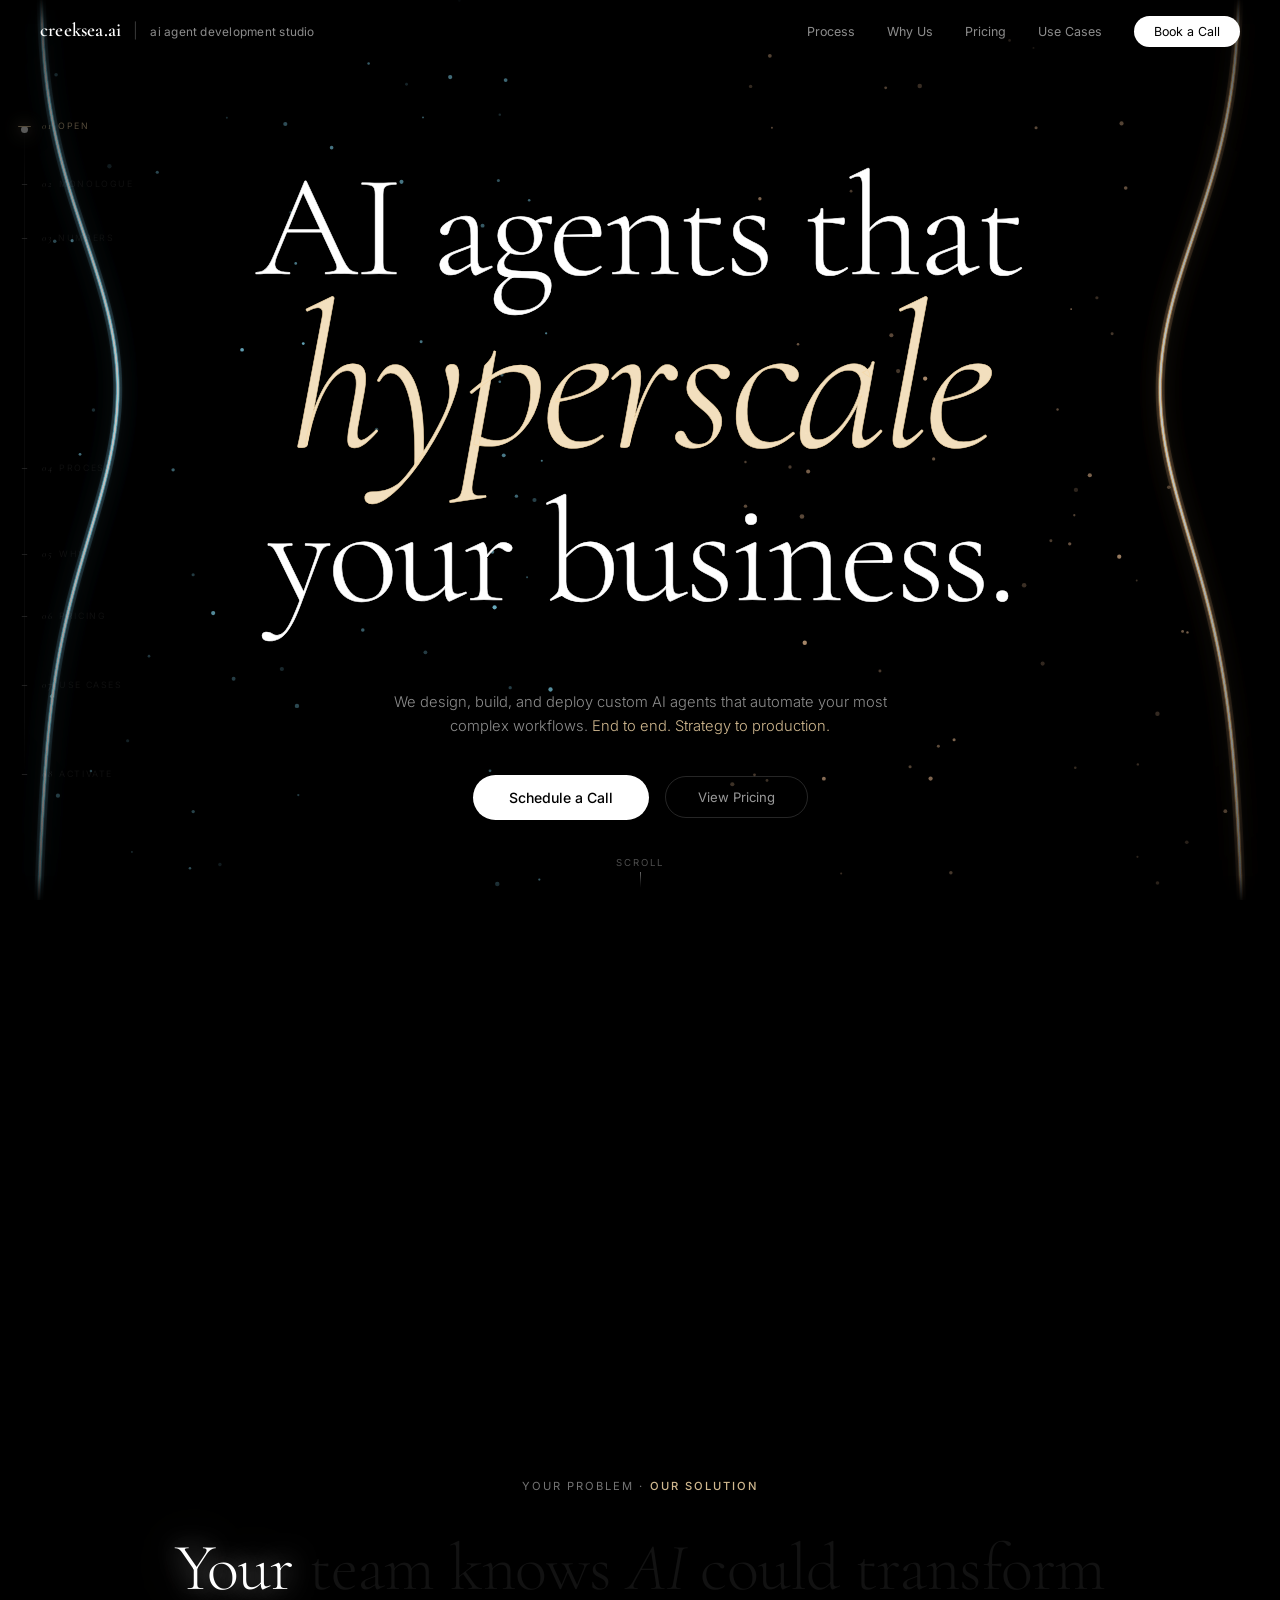
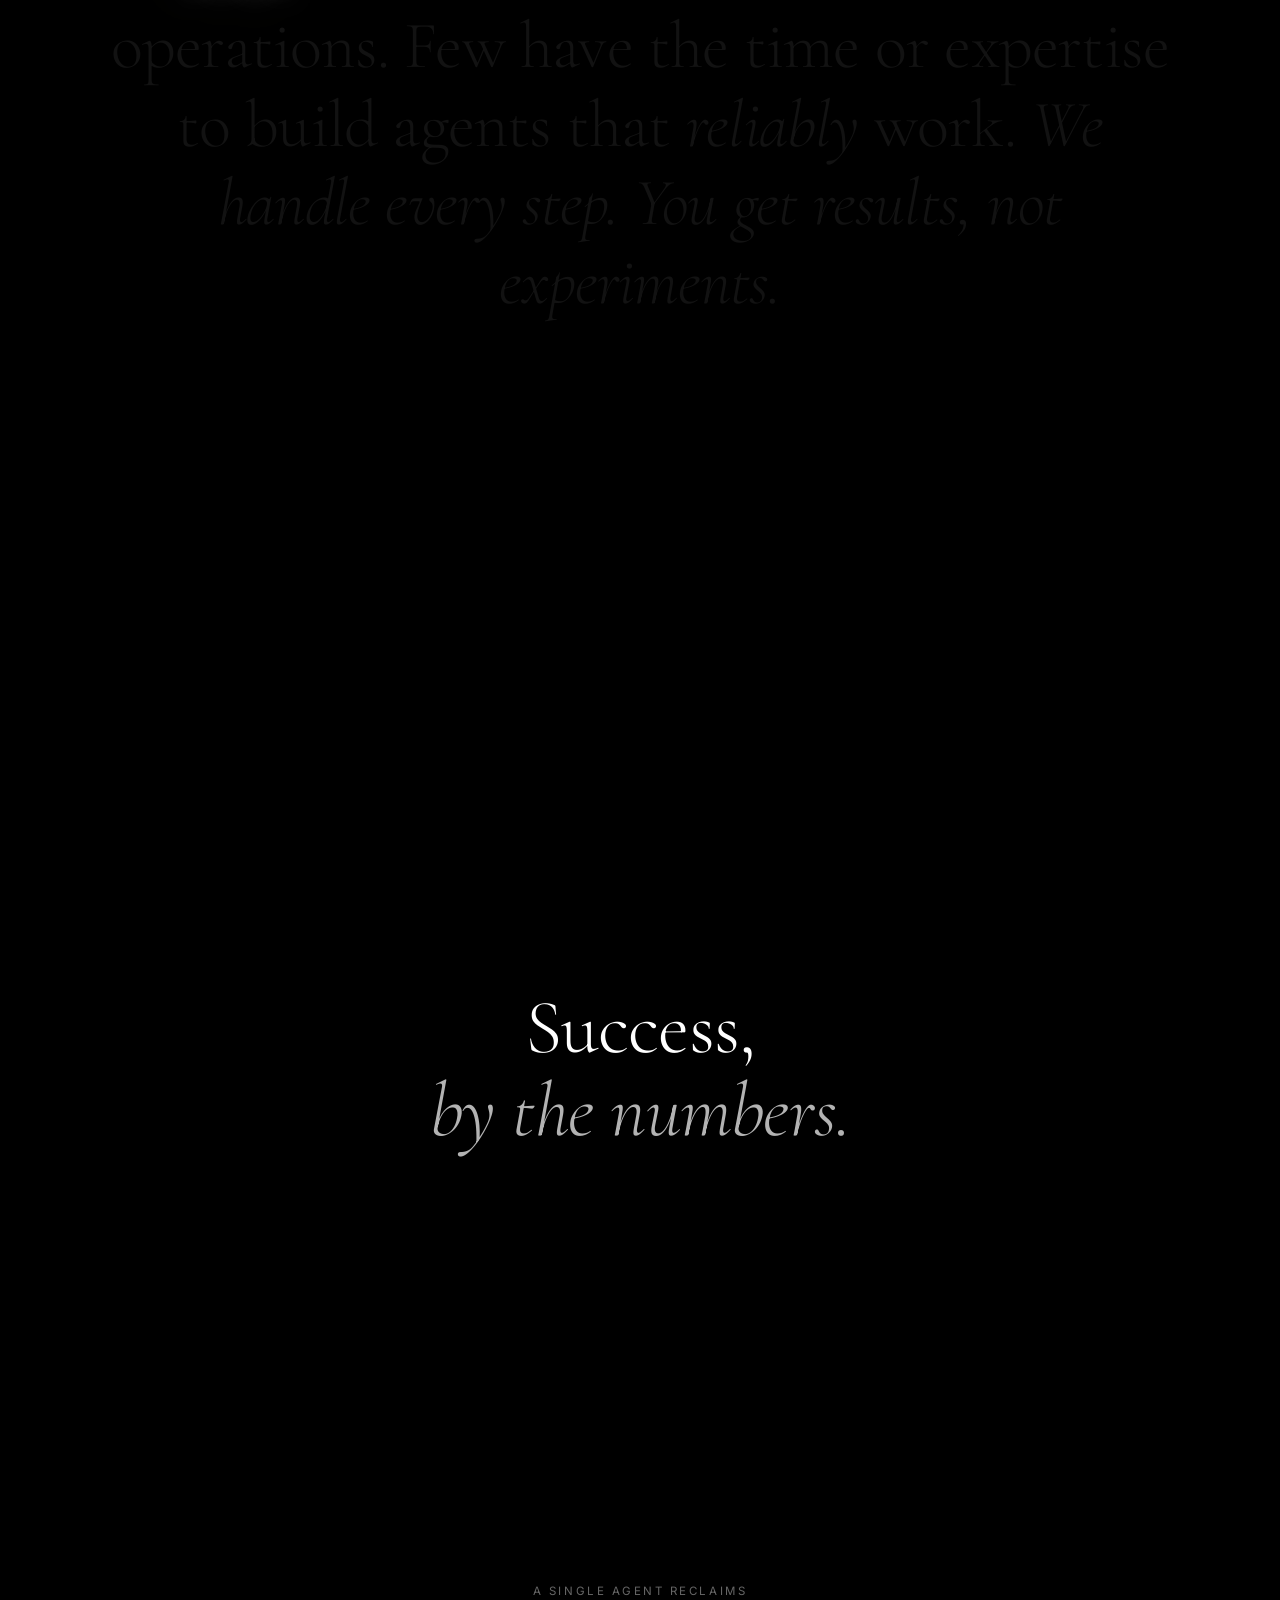
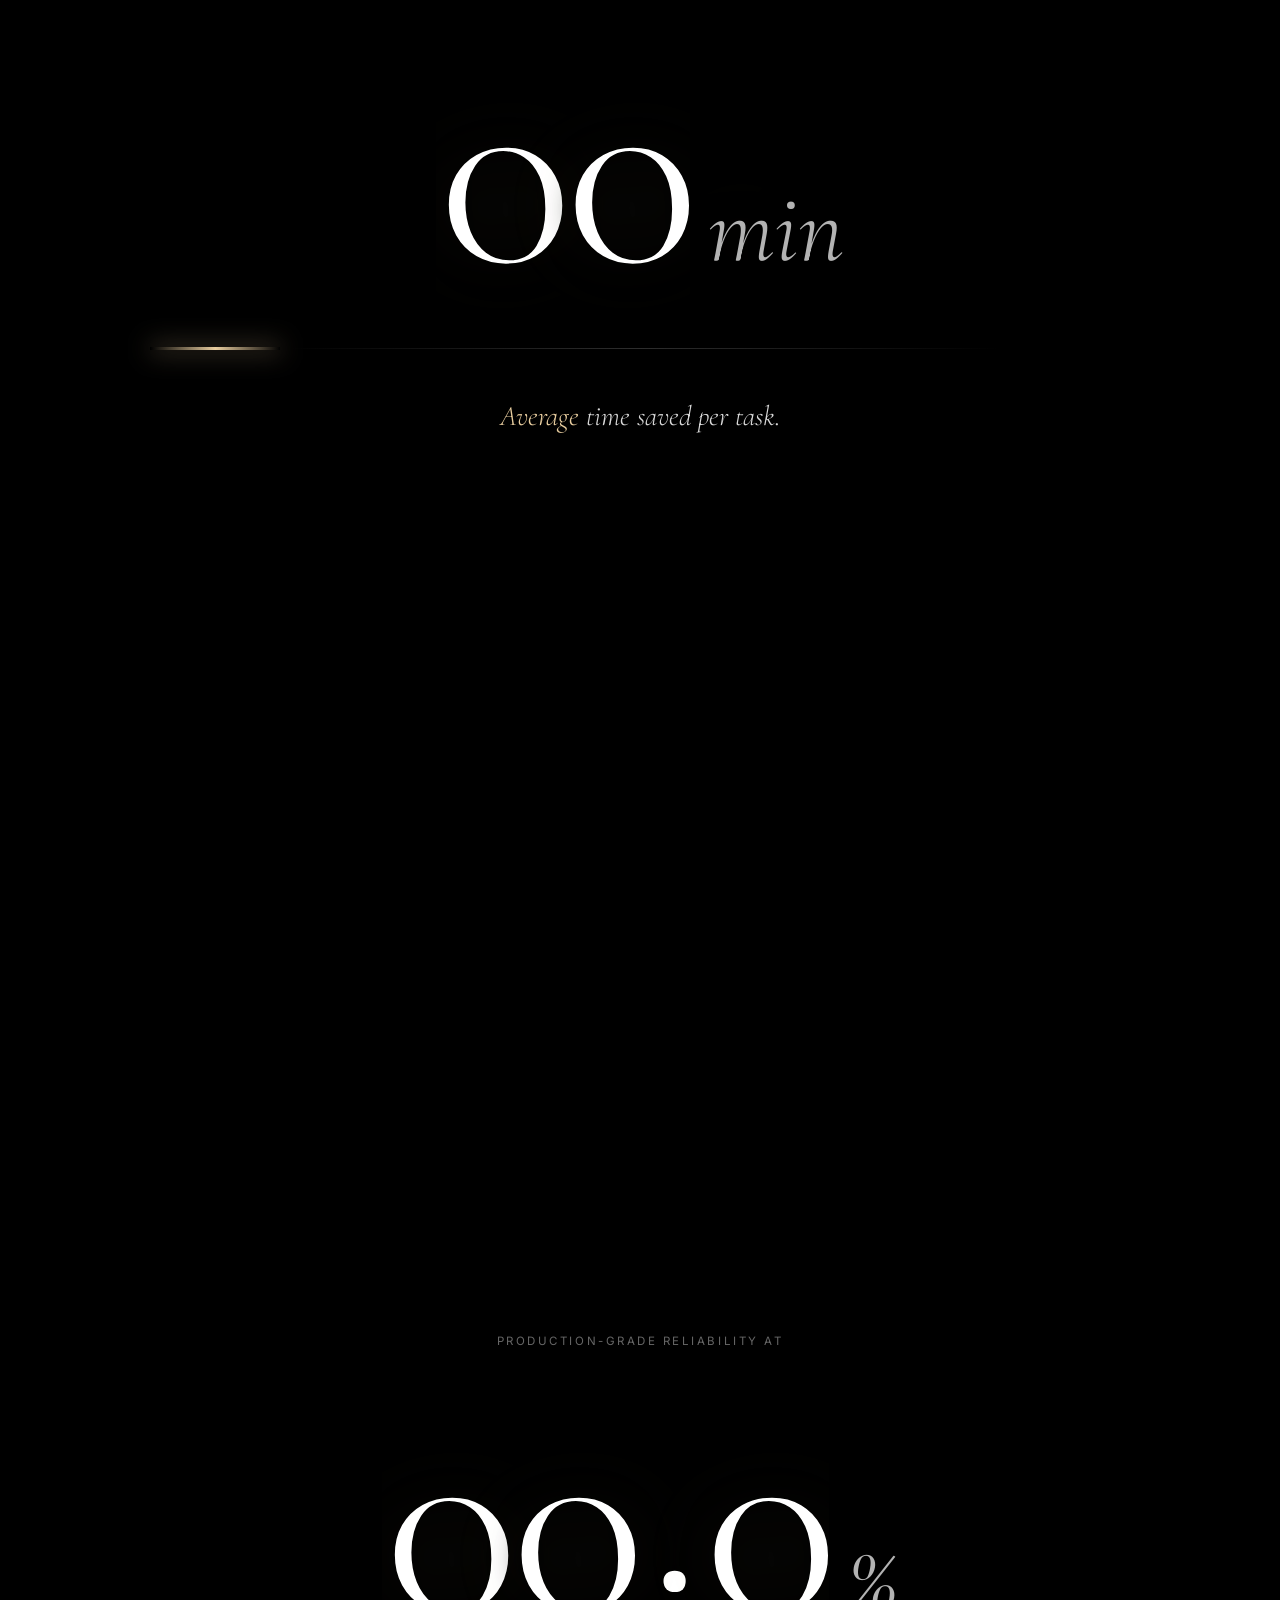
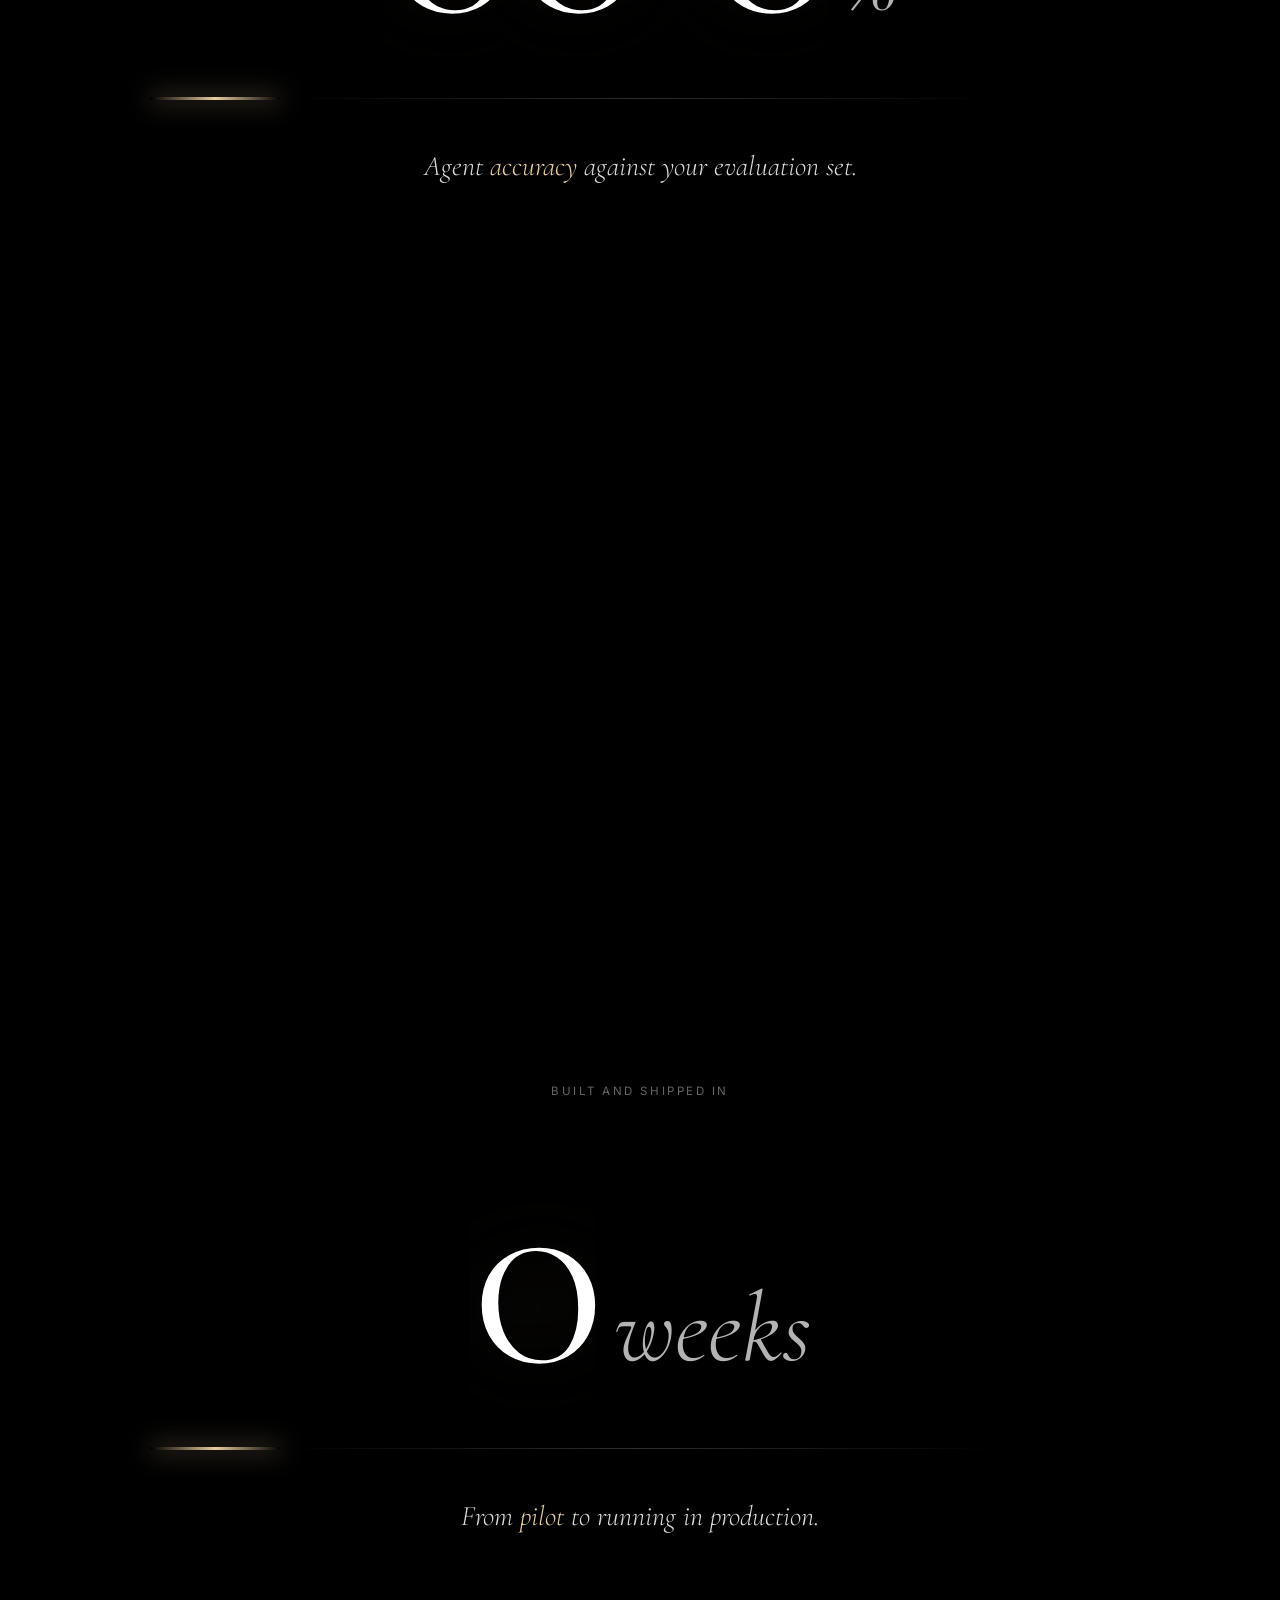
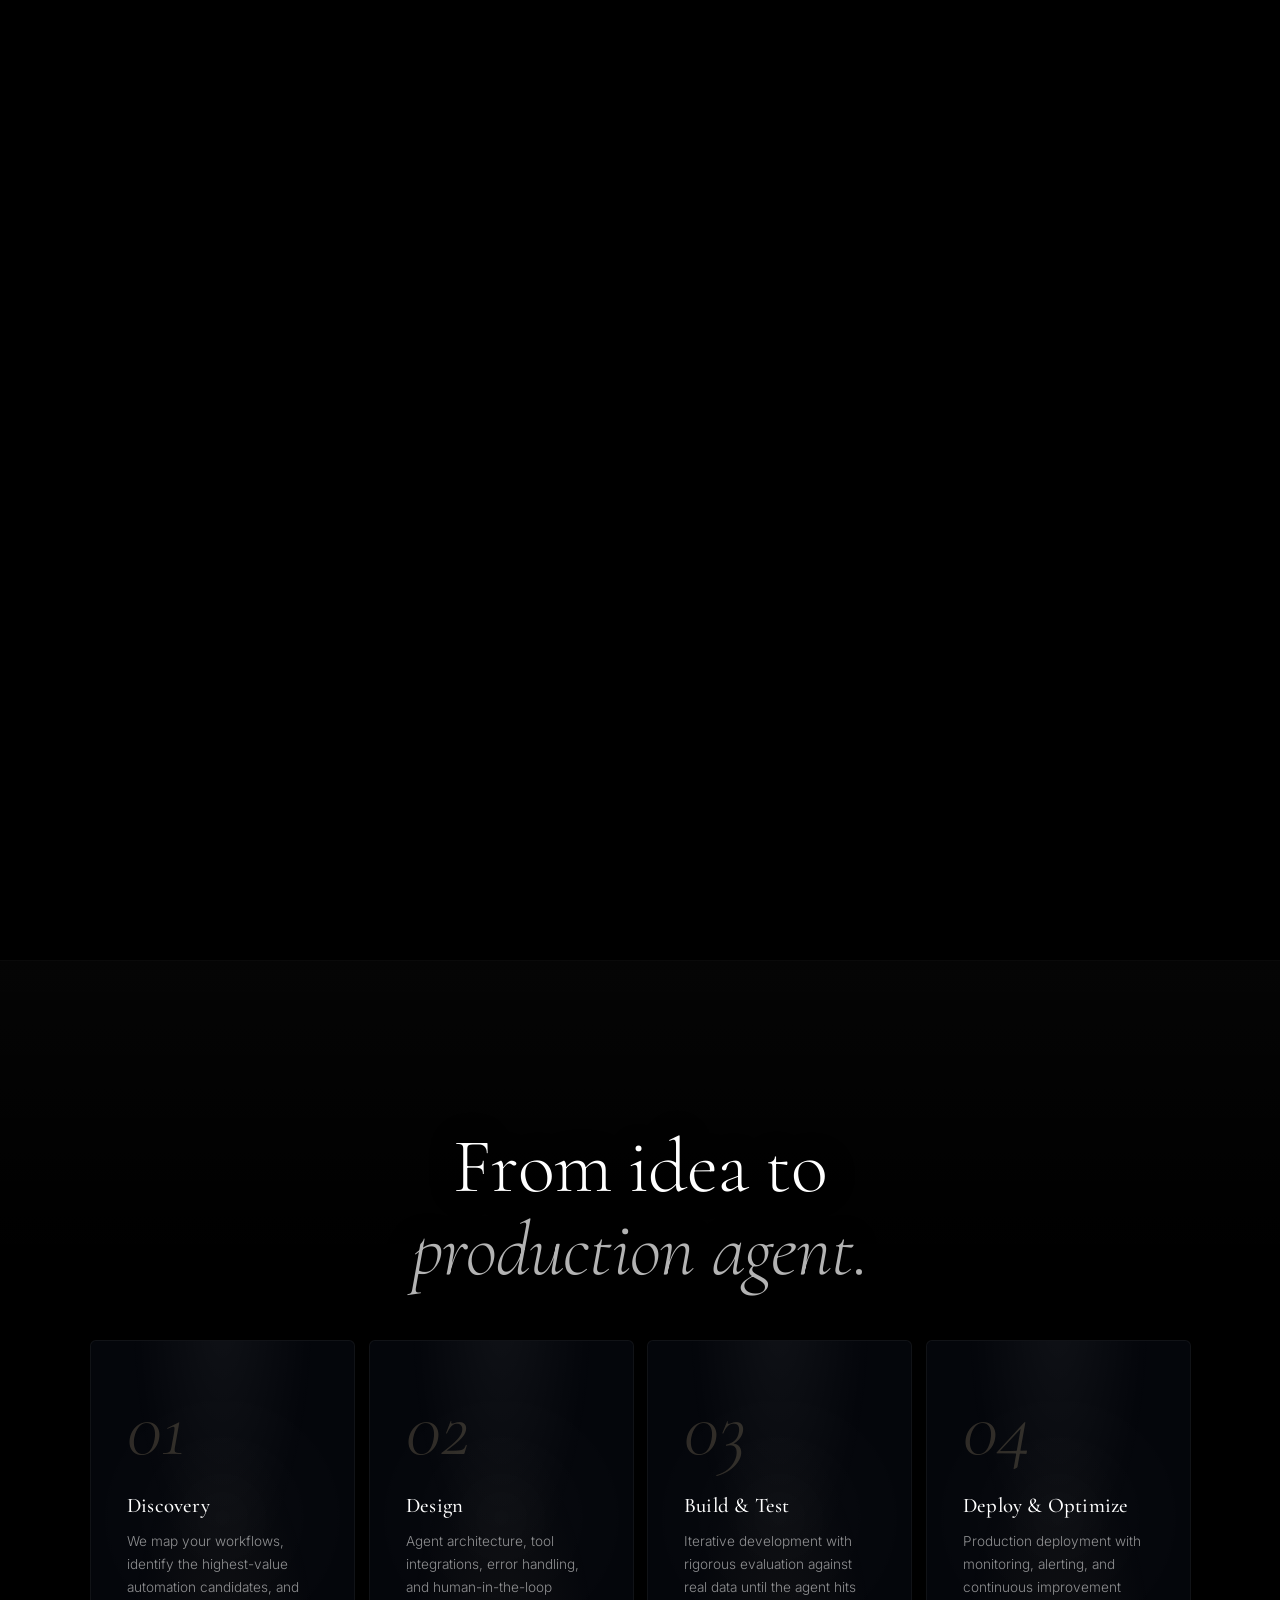
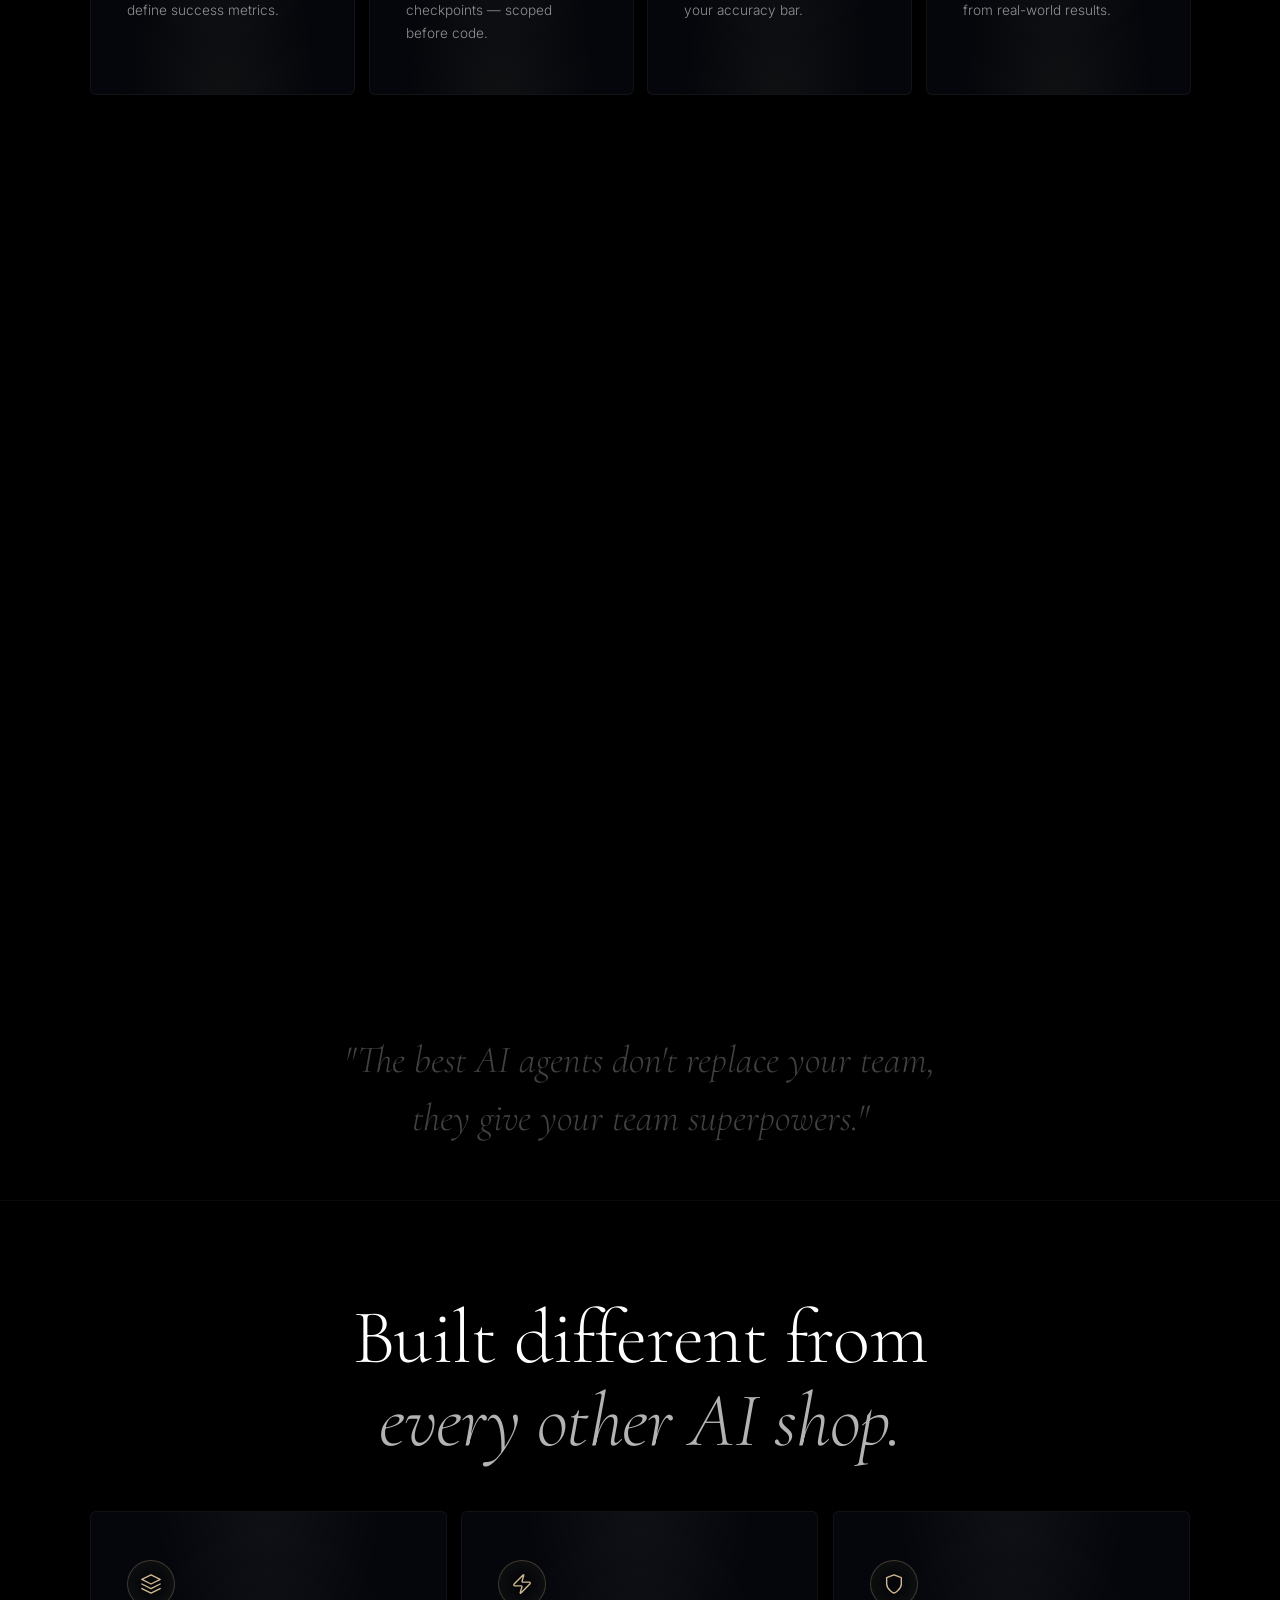
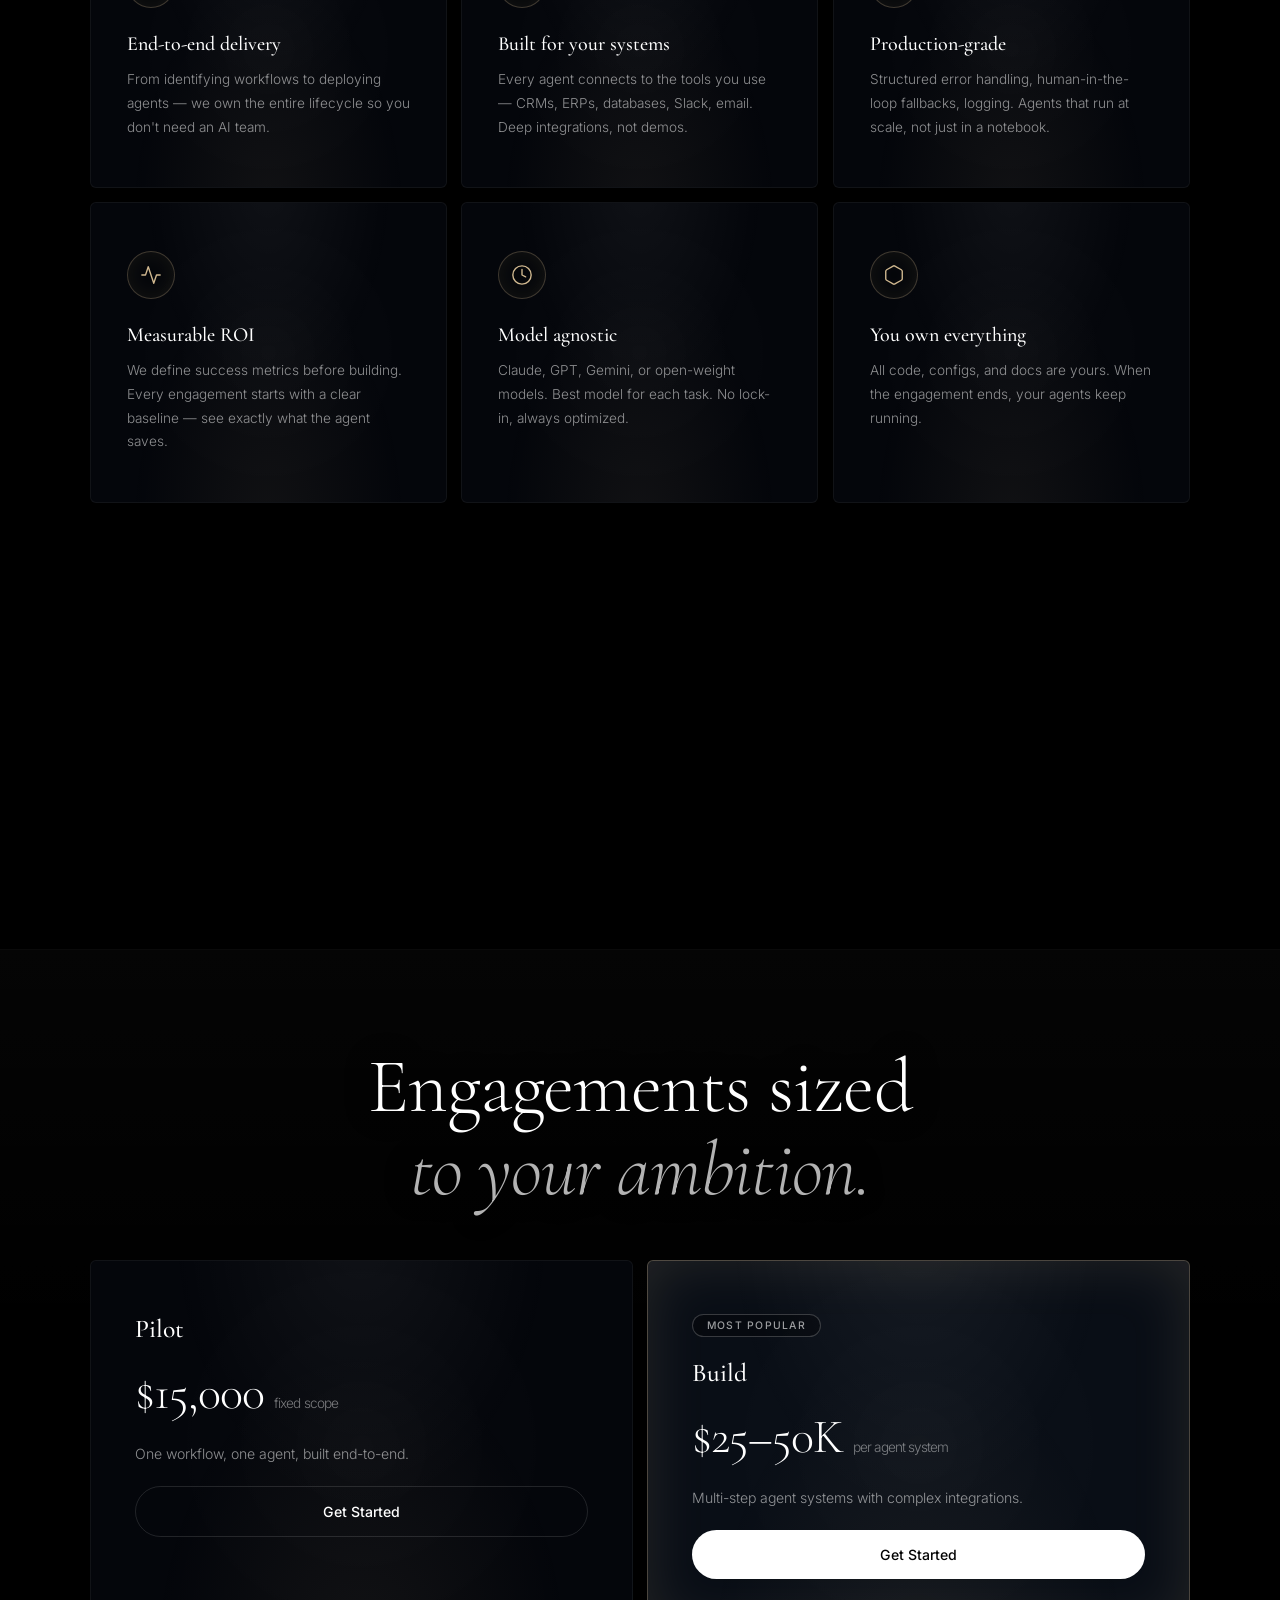
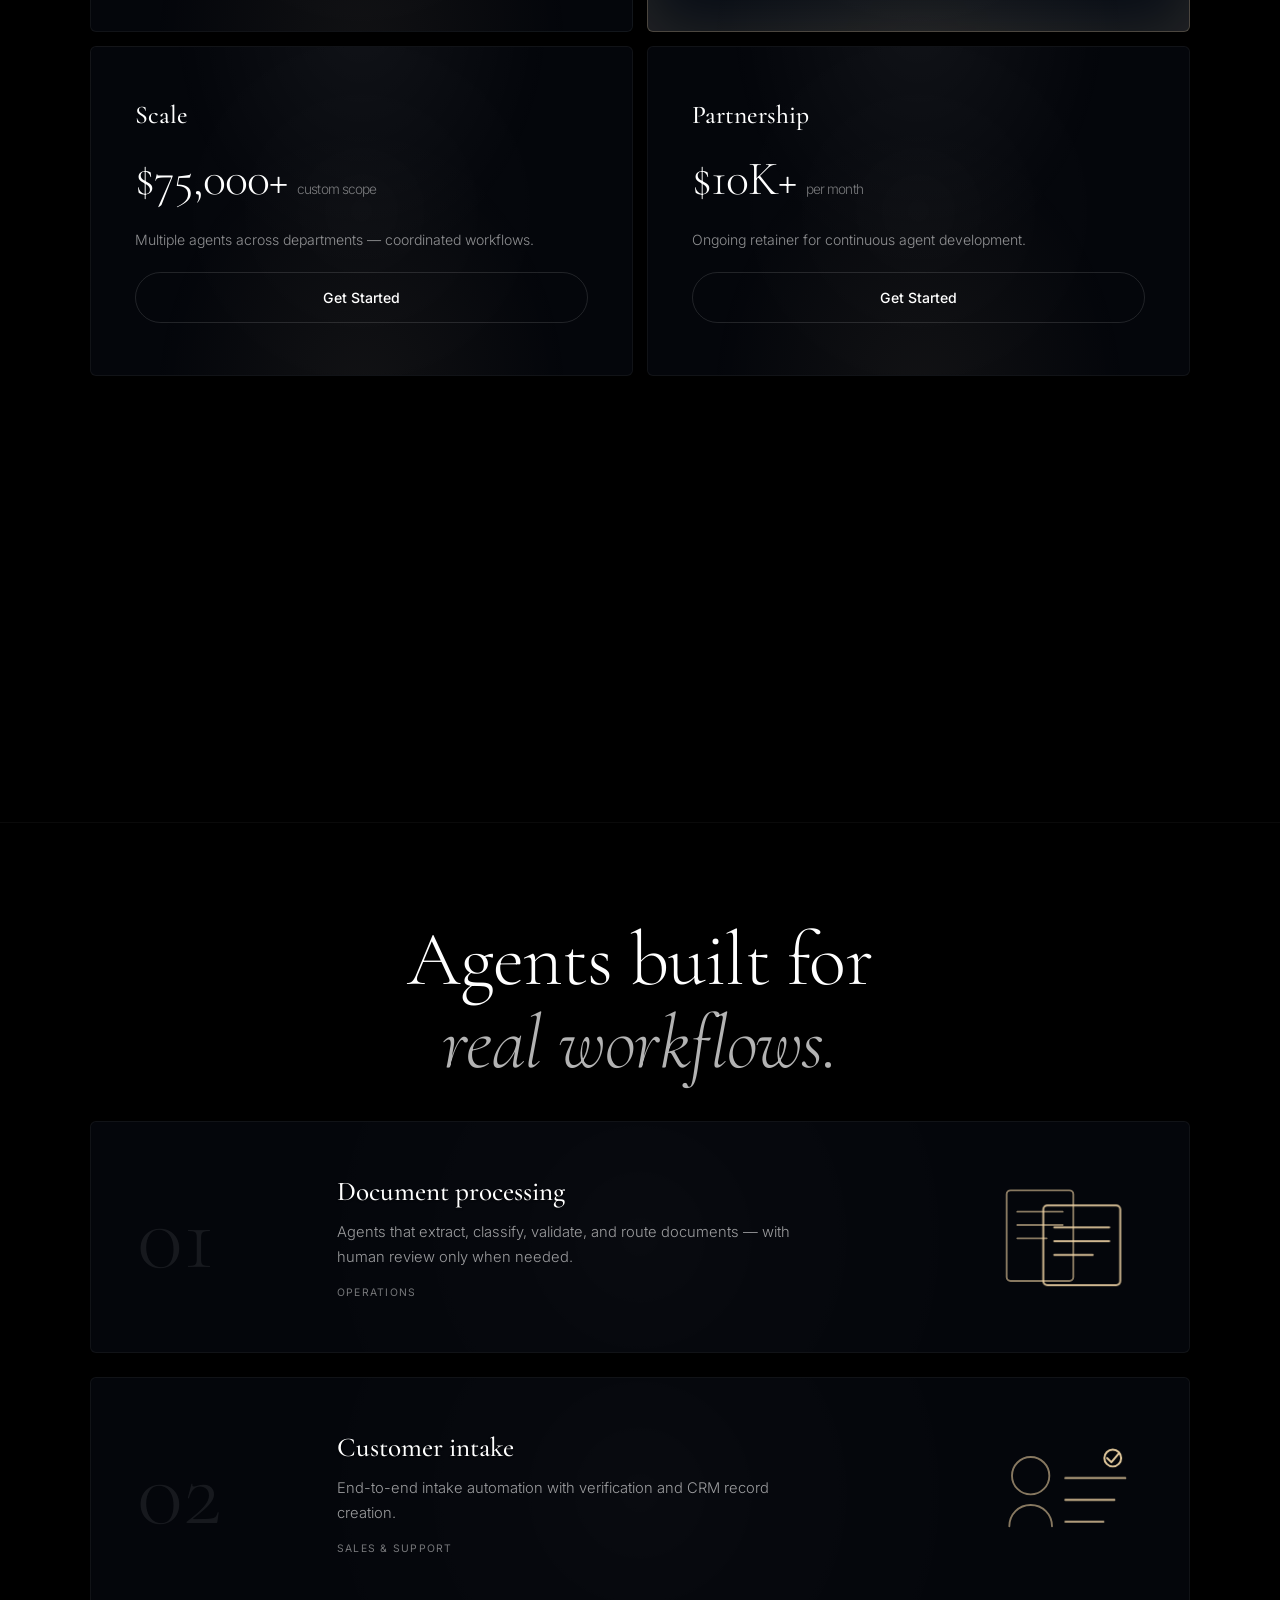
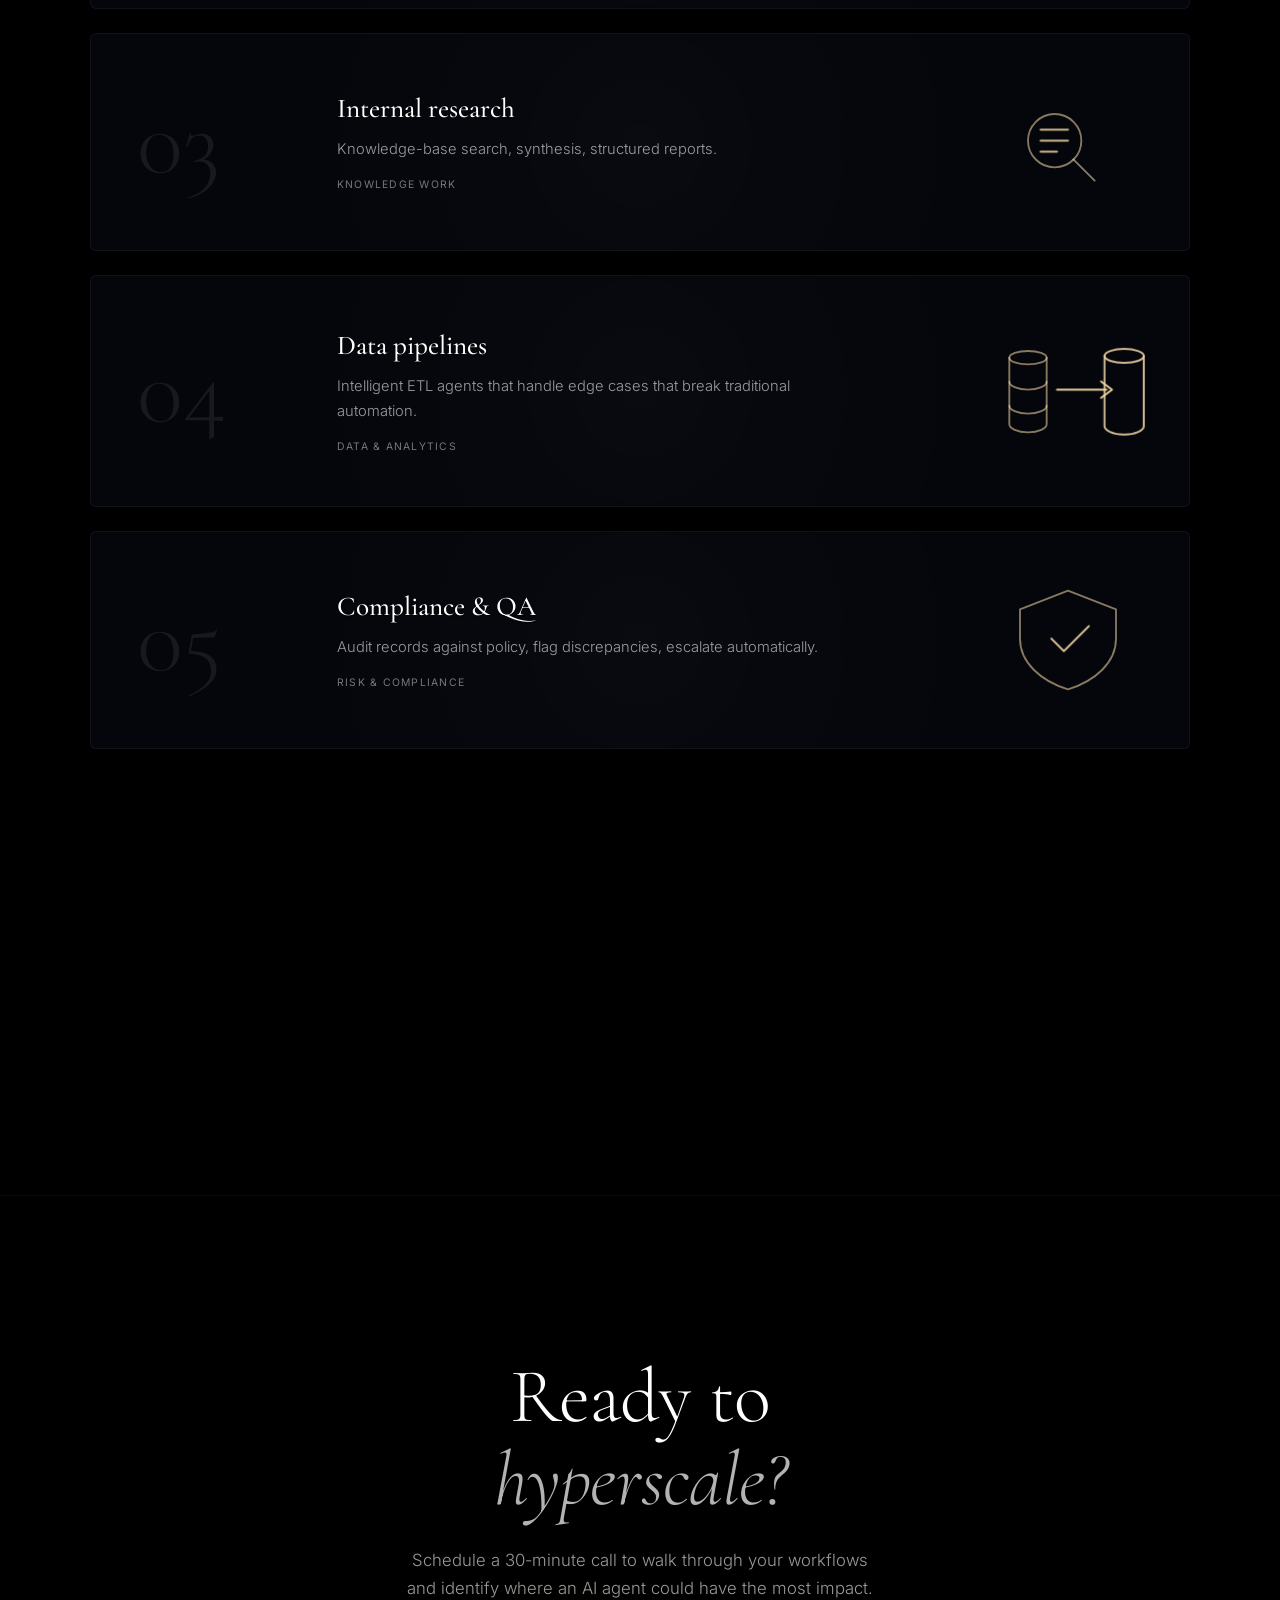
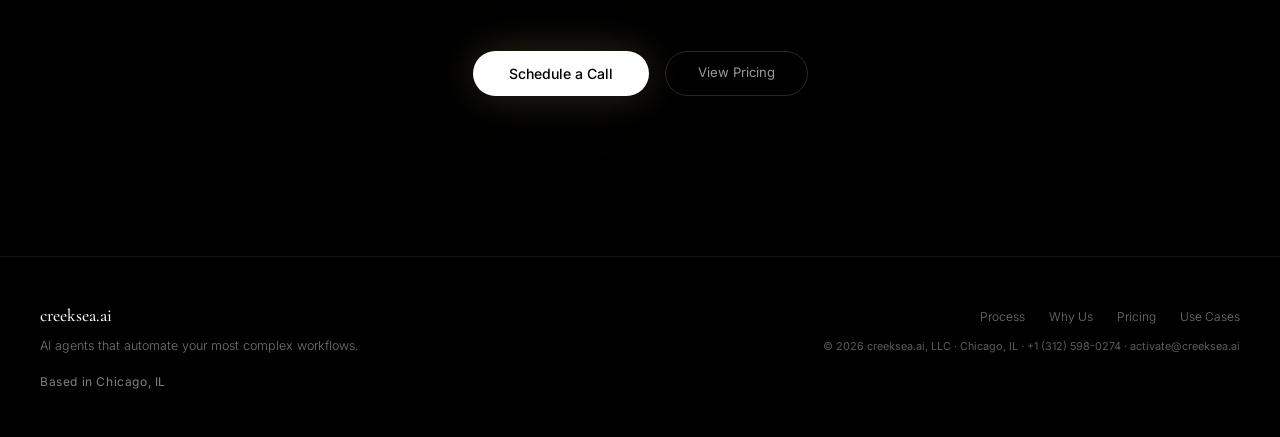
<file: index.html>
<!DOCTYPE html>
<html lang="en">
<head>
  <script async src="https://www.googletagmanager.com/gtag/js?id=G-5W42P4DX9V"></script>
  <script>window.dataLayer=window.dataLayer||[];function gtag(){dataLayer.push(arguments)}gtag('js',new Date());gtag('config','G-5W42P4DX9V');</script>
  <meta charset="UTF-8">
  <meta name="viewport" content="width=device-width, initial-scale=1.0">
  <title>creeksea.ai — Chicago AI Agent Development Studio | Custom AI Agents for Business</title>
  <meta name="description" content="Chicago-based AI agent development studio. We design, build, and deploy custom AI agents that automate your most complex business workflows. End-to-end, from strategy to production.">
  <meta name="keywords" content="AI agent development Chicago, custom AI agents, AI automation Chicago, agentic AI, business workflow automation, AI agent studio, Chicago AI company, AI agent builder">
  <link rel="canonical" href="https://creeksea.ai/">
  <link rel="icon" type="image/png" sizes="32x32" href="favicon.png">
  <link rel="icon" type="image/png" sizes="192x192" href="favicon-192.png">
  <link rel="icon" type="image/png" sizes="512x512" href="favicon-512.png">
  <link rel="apple-touch-icon" sizes="180x180" href="apple-touch-icon.png">

  <!-- Geo tags for local SEO -->
  <meta name="geo.region" content="US-IL">
  <meta name="geo.placename" content="Chicago">

  <!-- Open Graph -->
  <meta property="og:title" content="creeksea.ai — Chicago AI Agent Development Studio">
  <meta property="og:description" content="Chicago-based studio that designs, builds, and deploys custom AI agents to automate your most complex business workflows.">
  <meta property="og:image" content="https://creeksea.ai/og-image.png">
  <meta property="og:url" content="https://creeksea.ai/">
  <meta property="og:type" content="website">
  <meta property="og:site_name" content="creeksea.ai">
  <meta property="og:locale" content="en_US">

  <!-- Twitter Card -->
  <meta name="twitter:card" content="summary_large_image">
  <meta name="twitter:title" content="creeksea.ai — Chicago AI Agent Development Studio">
  <meta name="twitter:description" content="Custom AI agents that automate your most complex business workflows. Based in Chicago.">
  <meta name="twitter:image" content="https://creeksea.ai/og-image.png">
  <!-- <meta name="twitter:site" content="@creeksea_ai"> -->

  <!-- JSON-LD structured data — Organization + LocalBusiness + WebSite -->
  <script type="application/ld+json">
  {
    "@context": "https://schema.org",
    "@graph": [
      {
        "@type": "Organization",
        "@id": "https://creeksea.ai/#organization",
        "name": "creeksea.ai",
        "url": "https://creeksea.ai",
        "logo": "https://creeksea.ai/og-image.png",
        "description": "Chicago-based AI agent development studio. We design, build, and deploy custom AI agents that automate complex business workflows.",
        "email": "activate@creeksea.ai",
        "telephone": "+1-312-598-0274",
        "foundingLocation": {
          "@type": "Place",
          "name": "Chicago, Illinois"
        },
        "areaServed": [
          {
            "@type": "City",
            "name": "Chicago",
            "containedInPlace": { "@type": "State", "name": "Illinois" }
          },
          { "@type": "Country", "name": "United States" }
        ],
        "sameAs": []
      },
      {
        "@type": "ProfessionalService",
        "@id": "https://creeksea.ai/#localbusiness",
        "name": "creeksea.ai",
        "url": "https://creeksea.ai",
        "image": "https://creeksea.ai/og-image.png",
        "email": "activate@creeksea.ai",
        "telephone": "+1-312-598-0274",
        "description": "Custom AI agent development studio in Chicago. End-to-end design, build, and deployment of AI agents for business workflow automation.",
        "address": {
          "@type": "PostalAddress",
          "addressLocality": "Chicago",
          "addressRegion": "IL",
          "addressCountry": "US"
        },
        "geo": {
          "@type": "GeoCoordinates",
          "latitude": 41.8781,
          "longitude": -87.6298
        },
        "priceRange": "$15,000 - $75,000+",
        "openingHoursSpecification": {
          "@type": "OpeningHoursSpecification",
          "dayOfWeek": ["Monday", "Tuesday", "Wednesday", "Thursday", "Friday"],
          "opens": "09:00",
          "closes": "18:00"
        },
        "hasOfferCatalog": {
          "@type": "OfferCatalog",
          "name": "AI Agent Development Services",
          "itemListElement": [
            { "@type": "Offer", "name": "Pilot", "description": "One workflow, one AI agent — from discovery to deployed.", "price": "15000", "priceCurrency": "USD" },
            { "@type": "Offer", "name": "Build", "description": "Full agent system with integrations, testing, and production deployment.", "price": "25000", "priceCurrency": "USD" },
            { "@type": "Offer", "name": "Scale", "description": "Multiple coordinated agents across workflows.", "price": "75000", "priceCurrency": "USD" },
            { "@type": "Offer", "name": "Partnership", "description": "Ongoing retainer for continuous agent development and optimization.", "price": "10000", "priceCurrency": "USD", "priceSpecification": { "@type": "UnitPriceSpecification", "billingIncrement": 1, "unitCode": "MON" } }
          ]
        }
      },
      {
        "@type": "WebSite",
        "@id": "https://creeksea.ai/#website",
        "url": "https://creeksea.ai",
        "name": "creeksea.ai",
        "publisher": { "@id": "https://creeksea.ai/#organization" }
      },
      {
        "@type": "FAQPage",
        "@id": "https://creeksea.ai/#faq",
        "mainEntity": [
          {
            "@type": "Question",
            "name": "How much does AI agent development cost in Chicago?",
            "acceptedAnswer": {
              "@type": "Answer",
              "text": "Pilot projects start at $15,000 for a single agent automating one workflow. Full agent systems typically run $25,000–$50,000, and multi-agent coordinated systems start at $75,000. We also offer ongoing partnership retainers starting at $10,000/month."
            }
          },
          {
            "@type": "Question",
            "name": "How long does it take to build a custom AI agent?",
            "acceptedAnswer": {
              "@type": "Answer",
              "text": "We go from pilot to production in as little as 2 weeks. A typical engagement follows four phases: Discovery (understand your workflow), Design (architect the agent), Build & Test (develop with high-accuracy targets), and Deploy & Optimize (launch into your existing systems)."
            }
          },
          {
            "@type": "Question",
            "name": "What types of AI agents does creeksea.ai build?",
            "acceptedAnswer": {
              "@type": "Answer",
              "text": "We build agents for document processing (extraction, classification, validation, routing), customer intake automation (end-to-end with CRM integration), internal research (knowledge-base search and synthesis), intelligent data pipelines (ETL with edge case handling), and compliance & QA (policy auditing and automated escalation)."
            }
          },
          {
            "@type": "Question",
            "name": "Do your AI agents work with our existing tools?",
            "acceptedAnswer": {
              "@type": "Answer",
              "text": "Yes. We build agents that integrate with your existing CRMs, ERPs, databases, Slack, email, and other business tools. We're model-agnostic — we work with Claude, GPT, Gemini, and open-weight models. You own all code, configs, and documentation."
            }
          },
          {
            "@type": "Question",
            "name": "Why choose a Chicago-based AI agent studio?",
            "acceptedAnswer": {
              "@type": "Answer",
              "text": "Working with a Chicago-based team means Central Time availability, the option for in-person strategy sessions, and a studio that understands the Midwest business landscape. creeksea.ai provides end-to-end delivery — you don't need to hire a separate AI team."
            }
          }
        ]
      }
    ]
  }
  </script>
  <link rel="preconnect" href="https://fonts.googleapis.com">
  <link rel="preconnect" href="https://fonts.gstatic.com" crossorigin>
  <link href="https://fonts.googleapis.com/css2?family=Cormorant+Garamond:ital,wght@0,300;0,400;0,500;0,600;0,700;1,300;1,400&family=Inter:wght@300;400;500;600;700&display=swap" rel="stylesheet">
  <style>
    *,*::before,*::after{box-sizing:border-box;margin:0;padding:0}
    html{scroll-behavior:auto;overflow-x:hidden}
    body{font-family:'Inter',system-ui,sans-serif;background:#000;color:#fff;-webkit-font-smoothing:antialiased;overflow-x:hidden}
    a{color:inherit;text-decoration:none}

    /* ===== CINEMATIC POST-PROCESS LAYERS =====
       Three fixed full-viewport layers sit *above* the ribbon canvas but *below* content:
         z=0  ribbon canvas (substrate light)
         z=1  vignette (radial darkening at edges)
         z=2  film grain (animated noise)
         z=3+ content
       Letterbox bars (top/bottom) sit at z=20 above content for the proper cinema frame. */
    .vignette{position:fixed;inset:0;pointer-events:none;z-index:1;background:radial-gradient(ellipse at 50% 50%,transparent 35%,rgba(0,0,0,0.55) 85%,rgba(0,0,0,0.85) 100%)}
    /* Inline SVG fractal-noise data URI — animated by translating the layer slowly. */
    .grain{position:fixed;inset:-30%;pointer-events:none;z-index:2;opacity:0.10;mix-blend-mode:overlay;
      background-image:url("data:image/svg+xml;utf8,<svg xmlns='http://www.w3.org/2000/svg' width='220' height='220'><filter id='n'><feTurbulence type='fractalNoise' baseFrequency='0.92' numOctaves='2' stitchTiles='stitch'/><feColorMatrix values='0 0 0 0 1  0 0 0 0 1  0 0 0 0 1  0 0 0 0.9 0'/></filter><rect width='100%' height='100%' filter='url(%23n)'/></svg>");
      animation:grainShift 1.2s steps(6) infinite}
    @keyframes grainShift{
      0%{transform:translate(0,0)}
      16%{transform:translate(-3%,2%)}
      33%{transform:translate(2%,-3%)}
      50%{transform:translate(-1%,4%)}
      66%{transform:translate(4%,1%)}
      83%{transform:translate(-2%,-2%)}
      100%{transform:translate(0,0)}
    }
    /* Letterbox bars — soft, not literal black. Establishes "you are watching a film". */
    .letterbox{position:fixed;left:0;right:0;height:40px;z-index:20;pointer-events:none;
      background:linear-gradient(to bottom,rgba(0,0,0,0.85),transparent);transition:height 0.6s cubic-bezier(.16,1,.3,1)}
    .letterbox.bottom{bottom:0;top:auto;background:linear-gradient(to top,rgba(0,0,0,0.85),transparent)}
    .letterbox.top{top:0}

    /* ===== GLOBAL SCROLL RAIL =====
       A fixed, full-page scroll progress rail on the left edge. Tracks total page progress.
       Section markers along the rail labelled "Reel 0X" — the active marker brightens.
       The rail itself fades to ~0.35 opacity when idle (no scroll for 1s) and rebrightens on scroll.
       Lives at z=15 — above content but below letterbox/nav. */
    .scroll-rail{position:fixed;left:24px;top:14vh;bottom:14vh;width:1px;z-index:15;pointer-events:none;
      opacity:0.35;transition:opacity 0.6s ease-out}
    .scroll-rail.awake{opacity:1}
    .scroll-rail-track{position:absolute;left:0;top:0;bottom:0;width:1px;background:linear-gradient(to bottom,
      rgba(255,255,255,0) 0%,rgba(255,255,255,0.10) 8%,rgba(255,255,255,0.10) 92%,rgba(255,255,255,0) 100%)}
    .scroll-rail-fill{position:absolute;left:0;top:0;width:1px;height:0%;
      background:linear-gradient(to bottom,rgba(244,216,168,0.95) 0%,rgba(244,216,168,0.55) 50%,rgba(95,184,212,0.45) 100%);
      box-shadow:0 0 10px rgba(244,216,168,0.55);transition:height 0.12s linear}
    /* Tracking dot — glowing puck riding total scroll position */
    .scroll-rail-dot{position:absolute;left:-3px;top:0%;width:7px;height:7px;border-radius:50%;
      background:#fff;box-shadow:0 0 18px rgba(255,245,220,0.95),0 0 36px rgba(244,216,168,0.55);
      transition:top 0.12s linear}
    /* Per-section tick + label */
    .scroll-rail-tick{position:absolute;left:-4px;width:9px;height:1px;background:rgba(255,255,255,0.35);
      transition:background 0.4s,transform 0.4s,box-shadow 0.4s;transform:scaleX(0.6)}
    .scroll-rail-tick.active{background:rgba(244,216,168,0.95);transform:scaleX(1.4);
      box-shadow:0 0 10px rgba(244,216,168,0.7)}
    .scroll-rail-label{position:absolute;left:18px;font-size:0.55rem;letter-spacing:0.18em;text-transform:uppercase;
      color:rgba(255,255,255,0.30);font-weight:400;white-space:nowrap;transform:translateY(-50%);
      transition:color 0.4s,opacity 0.4s;opacity:0.55}
    .scroll-rail-label.active{color:rgba(244,216,168,0.95);opacity:1}
    .scroll-rail-label .num{font-family:'Cormorant Garamond',serif;font-style:italic;font-size:0.62rem;
      color:rgba(255,255,255,0.55);margin-right:6px}
    .scroll-rail-label.active .num{color:rgba(244,216,168,0.95)}

    /* NAV (slimmed; rides on the cinema frame) */
    nav{position:fixed;top:0;left:0;right:0;z-index:30;padding:18px 40px;display:flex;align-items:center;justify-content:space-between;transition:all 0.4s}
    nav.scrolled{background:rgba(0,0,0,0.6);backdrop-filter:blur(30px);-webkit-backdrop-filter:blur(30px);border-bottom:1px solid rgba(255,255,255,0.06)}
    .nav-logo{font-family:'Cormorant Garamond',serif;font-size:1.2rem;font-weight:600;letter-spacing:0.01em;display:inline-flex;align-items:baseline;gap:12px}
    .nav-logo-sep{font-family:'Inter',sans-serif;font-weight:300;color:rgba(255,255,255,0.25);font-size:0.95rem}
    .nav-logo-tag{font-family:'Inter',sans-serif;font-weight:400;font-size:0.74rem;letter-spacing:0.02em;color:rgba(255,255,255,0.55);text-transform:lowercase}
    .nav-links{display:flex;gap:32px;list-style:none;align-items:center}
    .nav-links a{font-size:0.78rem;font-weight:400;color:rgba(255,255,255,0.55);transition:color 0.2s}
    .nav-links a:hover{color:#fff}
    .nav-cta{font-size:0.78rem;font-weight:500;color:#000 !important;background:#fff;padding:8px 20px;border-radius:100px;transition:all 0.2s}
    /* LIGHT-MODE TOGGLE BUTTON — disabled. Uncomment to re-enable.
    .theme-toggle{display:flex;align-items:center;justify-content:center;width:32px;height:32px;border:1px solid rgba(255,255,255,0.18);border-radius:50%;background:transparent;cursor:pointer;color:rgba(255,255,255,0.65);transition:all 0.2s;padding:0}
    .theme-toggle:hover{border-color:rgba(255,255,255,0.4);color:#fff}
    .theme-toggle svg{width:14px;height:14px;stroke:currentColor;fill:none;stroke-width:1.6;stroke-linecap:round;stroke-linejoin:round}
    .theme-toggle .icon-sun{display:none}
    [data-theme="light"] .theme-toggle{border-color:rgba(0,0,0,0.18);color:rgba(26,26,26,0.65)}
    [data-theme="light"] .theme-toggle:hover{border-color:rgba(0,0,0,0.4);color:#1a1a1a}
    [data-theme="light"] .theme-toggle .icon-moon{display:none}
    [data-theme="light"] .theme-toggle .icon-sun{display:block}
    */
    .nav-cta:hover{background:rgba(255,255,255,0.85);transform:scale(1.04)}
    .nav-hamburger{display:none;flex-direction:column;gap:5px;background:none;border:none;cursor:pointer;padding:6px}
    .nav-hamburger span{display:block;width:20px;height:1.5px;background:#fff;transition:all 0.2s}
    .nav-hamburger.open span:nth-child(1){transform:rotate(45deg) translate(4.5px,4.5px)}
    .nav-hamburger.open span:nth-child(2){opacity:0}
    .nav-hamburger.open span:nth-child(3){transform:rotate(-45deg) translate(4.5px,-4.5px)}

    /* RIBBON CANVAS — substrate behind everything */
    #ribbon-canvas{position:fixed;top:0;left:0;width:100vw;height:100vh;z-index:0;pointer-events:none}
    /* Effects canvas — lens flares, particle bursts. Above ribbons, below content. */
    #fx-canvas{position:fixed;top:0;left:0;width:100vw;height:100vh;z-index:0;pointer-events:none}

    /* ===== SHOT 1 — HERO (full-bleed cinematic title card) =====
       The ribbons enter from above, swerve toward each other, and *write* the headline in light.
       A massive serif occupies viewport-scale type. The H1 is an SVG so the ribbon can stroke
       its letterforms. The wordmark is set in a kinetic, edge-to-edge composition with deliberate
       asymmetry — eyebrow flush left, supporting copy flush right at the bottom. */
    .shot{position:relative;min-height:100vh;width:100%;overflow:hidden;z-index:3}
    .hero{height:100vh;display:flex;align-items:center;justify-content:center}
    /* Grid was '1fr auto 1fr' — but the H1 SVG (94vw wide, height:auto) drove the centre row's
       intrinsic height, so on common 16:9/16:10 viewports the SVG ate the whole column and the
       1fr top/bottom rows collapsed below their content. Combined with .shot's overflow:hidden,
       that clipped the bottom-row CTA ("Schedule a Call"). Fix: make the centre row the flexible
       one (auto 1fr auto) so .hero-top and .hero-bot reserve their natural height first, and the
       SVG fills whatever vertical space is left. min-height:0 on the centre row lets the SVG
       shrink under flex/grid sizing instead of forcing overflow. */
    /* Two rows: H1 wrap fills 1fr (centred vertically), CTA bot in auto. The former
       eyebrow row was removed when the studio meta moved into the global nav.
       padding-top:80px gives the SVG headline clearance from the global nav. The
       SVG height is intrinsic (width:min(94vw,1400px), height:auto), so 80px is the
       safe max at typical desktop heights — more would shrink 1fr below the SVG's
       intrinsic height and clip via .shot's overflow:hidden. */
    .hero-inner{position:relative;width:100%;height:100%;display:grid;grid-template-rows:1fr auto;padding-top:80px}

    /* Centre band — the H1 lives here as inline SVG so we can stroke each letter.
       min-height:0 + min-width:0 lets the wrap participate in grid track shrinking; without
       it the SVG's intrinsic size forces the centre row to overflow and clip the CTA below.
       (max-height:100% was tried here to constrain the SVG inside the centre row, but it
       made the headline visibly smaller. We removed it and instead kept .hero-bot to a
       single short row so the centre row gets back its full height — see comment on .hero-bot.) */
    .hero-h1-wrap{display:flex;flex-direction:column;align-items:center;justify-content:center;text-align:center;width:100%;min-height:0;min-width:0}
    .hero-h1-svg{width:min(94vw,1400px);height:auto;display:block;filter:drop-shadow(0 8px 40px rgba(0,0,0,0.55))}
    /* Letter strokes start dark; JS animates the stroke-dashoffset as ribbons sweep through. */
    .hero-h1-svg text{fill:rgba(255,255,255,0.04);stroke:rgba(255,255,255,0.92);stroke-width:0.7;
      font-family:'Cormorant Garamond',serif;font-weight:300;letter-spacing:-0.02em}
    /* The "hyperscale" emphasis word — italic, slightly larger, rendered with warm-amber stroke. */
    .hero-h1-svg .em{font-style:italic;stroke:rgba(244,216,168,0.95)}
    /* Class added by JS once the ribbon has "drawn" the line. Lights the fill. */
    .hero-h1-svg .lit{fill:#fff;transition:fill 0.6s ease-out}
    .hero-h1-svg .em.lit{fill:rgba(255,235,200,0.95)}

    /* Bottom band — flex column centred under the H1. Order: sub copy → CTAs.
       JS fades .hero-bot (the wrapper) on scroll so the whole footing exits with the H1.
       Why fade the wrapper, not the children: each child has an `animation: fadeUp ... forwards`
       intro whose final keyframe sets transform:translateY(0). CSS animations sit above
       inline-style in the cascade, so JS-driven opacity/transform on the children would be
       clobbered. The wrapper has no animation, so JS owns its visual state cleanly. */
    .hero-bot{display:flex;flex-direction:column;align-items:center;justify-content:flex-end;gap:36px;padding:0 56px 80px;will-change:opacity,transform}
    .hero-cta-stack{display:flex;flex-direction:row;gap:16px;align-items:center;justify-content:center;flex-wrap:wrap;opacity:0;animation:fadeUp 0.9s 1.6s forwards}
    .hero-sub-cin{max-width:540px;font-size:0.92rem;font-weight:300;color:rgba(255,255,255,0.55);line-height:1.65;text-align:center;opacity:0;animation:fadeUp 0.9s 1.4s forwards;text-shadow:0 1px 2px rgba(0,0,0,0.7)}
    @keyframes fadeUp{from{opacity:0;transform:translateY(20px)}to{opacity:1;transform:translateY(0)}}
    .btn-glow{font-size:0.88rem;font-weight:500;color:#000;background:#fff;padding:14px 36px;border-radius:100px;border:none;cursor:pointer;transition:all 0.3s;position:relative;overflow:hidden;display:inline-block}
    .btn-glow::before{content:'';position:absolute;inset:-2px;background:#fff;border-radius:100px;z-index:-1;filter:blur(20px);opacity:0.2;transition:opacity 0.3s}
    .btn-glow:hover{transform:translateY(-2px);box-shadow:0 0 50px rgba(255,255,255,0.15)}
    .btn-glow:hover::before{opacity:0.4}
    .btn-ghost{font-size:0.82rem;font-weight:400;color:rgba(255,255,255,0.6);padding:12px 32px;border-radius:100px;border:1px solid rgba(255,255,255,0.15);transition:all 0.3s;cursor:pointer;background:transparent;display:inline-block}
    .btn-ghost:hover{border-color:rgba(255,255,255,0.4);color:#fff;background:rgba(255,255,255,0.04)}

    /* Hero scroll cue — minimal, cinematic. Sits inside the bot's 80px bottom-padding
       band so its 80px is real breathing room above the cue, not visually filled. The
       previous 56px cue (36 line + 8 gap + 12 text) consumed the entire band, leaving
       0px between the cue and the buttons. Now ~32px tall, leaving ~36px clear gap. */
    /* Centered via left:0/right:0 + align-items:center on the flex column rather than
       translateX(-50%) — the fadeUp keyframe's `to` state sets transform:translateY(0)
       which would clobber the X centering (same bug previously fixed on .hero-cta-stack).
       pointer-events:none so the now-full-width cue strip doesn't catch clicks across
       the bottom of the hero. */
    /* fill-mode: both — fills the keyframe's `from` state (opacity:0) DURING the 2.2s
       delay too, so the cue stays hidden at load. With `forwards` only, the rule's
       opacity:0 was the only thing hiding it during the delay, but the onScroll handler
       sets style.opacity=1 at sy=0 which overrode the rule (inline beats internal sheet).
       Result was: cue visible at load → animation kicks in at 2.2s → cue snaps to opacity:0
       → fades back in. With `both`, the filled-from state beats inline style throughout. */
    .hero-scroll{position:absolute;bottom:12px;left:0;right:0;z-index:3;display:flex;flex-direction:column;align-items:center;gap:4px;pointer-events:none;opacity:0;animation:fadeUp 1s 2.2s both}
    .hero-scroll span{font-size:0.6rem;letter-spacing:0.2em;text-transform:uppercase;color:rgba(255,255,255,0.3)}
    .scroll-line{width:1px;height:16px;background:linear-gradient(to bottom,rgba(255,255,255,0.4),transparent);animation:scrollPulse 2.4s infinite}
    @keyframes scrollPulse{0%,100%{opacity:0.3;transform:scaleY(0.6);transform-origin:top}50%{opacity:1;transform:scaleY(1);transform-origin:top}}

    /* ===== SHOT 2 — WORD REVEAL (sticky cinematic monologue) =====
       Sticky for 200vh (tightened from 280vh — cinema should feel cut, not leisurely).
       The local progress rule was retired — the global scroll rail handles that work. */
    /* Background is intentionally transparent — the section inherits from the page so
       the cinematic substrate (ribbon canvas, vignette) shows through. (An earlier fix
       attempted margin-top:25vh here to address the hero CTA being clipped, but the real
       cause was inside the hero's grid — see .hero-inner / .hero-h1-svg above.) */
    /* height shrunk from 200vh→130vh: sticky-inner is 100vh, so the original 200vh left
       100vh of dead air after monologue exited. 130vh keeps ~30vh of sticky-read time
       plus the natural exit. margin-top gives a breathing band between hero and monologue
       to match the cinematic interstitial feel of the parallax-quote between process/why. */
    .sticky-section{height:130vh;margin-top:calc(60vh - 190px);position:relative;z-index:3;background:transparent}
    /* Flex-column with justify-content:center -> the monologue text block sits at the
       vertical centre of the viewport when the section is pinned. align-items:flex-start
       preserves the left-aligned cinematic composition. .sticky-label is
       position:absolute, so it ignores flex layout and stays where the design intends. */
    .sticky-inner{position:sticky;top:0;height:100vh;display:flex;flex-direction:column;align-items:center;justify-content:center;overflow:hidden;padding:0 96px;background:transparent}
    /* Small eyebrow framing the monologue's problem→solution structure. Inter caps with
       letter-spacing — same family as other eyebrows on the page. The "our solution" half
       picks up the warm-amber accent used elsewhere for emphasis. */
    .monologue-eyebrow{font-family:'Inter',sans-serif;font-size:0.7rem;letter-spacing:0.18em;text-transform:uppercase;color:rgba(255,255,255,0.45);font-weight:400;margin:0 0 36px;text-align:center}
    .monologue-eyebrow b{color:rgba(244,216,168,0.85);font-weight:500}
    .word-monologue{margin:0 auto;max-width:1100px;font-family:'Cormorant Garamond',serif;font-size:clamp(2.6rem,5.2vw,5rem);font-weight:300;line-height:1.18;letter-spacing:-0.012em;text-align:center}
    .word-monologue .w{display:inline;color:rgba(255,255,255,0.07);transition:color 0.22s ease-out,text-shadow 0.22s ease-out,filter 0.22s ease-out}
    .word-monologue .w.lit{color:#fff;text-shadow:0 0 28px rgba(255,255,255,0.6),0 0 70px rgba(244,216,168,0.32);filter:brightness(1.1)}
    .word-monologue .w.seen{color:rgba(255,255,255,0.78);text-shadow:none}
    /* Accent words ("AI", "reliably") — wrapped in <em> for italic, but inherit the
       same dim unlit color as a normal .w. They light to warm-amber instead of white. */
    .word-monologue em{font-style:italic;color:inherit}
    .word-monologue .w.lit em{color:rgba(244,216,168,0.98);text-shadow:0 0 32px rgba(244,216,168,0.85),0 0 70px rgba(244,216,168,0.4)}
    .word-monologue .w.seen em{color:rgba(244,216,168,0.78)}
    /* Italic closing thought (last 9 words). Same reveal cadence as .w; lit color is a
       slightly dimmed cool-white to read as a softer authorial aside. */
    .word-monologue .w.italic{font-style:italic}
    .word-monologue .w.italic.lit{color:rgba(235,238,245,0.88);text-shadow:0 0 22px rgba(235,238,245,0.45),0 0 60px rgba(244,216,168,0.18);filter:brightness(1.0)}
    .word-monologue .w.italic.seen{color:rgba(235,238,245,0.62)}
    /* The standalone .sticky-tag was retired — its closing italic clause is now
       part of the main word-by-word reveal stream as .w.italic spans. */

    /* ===== SHOT 3 — STATS (full-viewport cinematic moments) =====
       Each stat is its own pinned section. They scroll past sequentially — no z-stack, no
       cross-fade. The user reads "12 min", scrolls past, the next card rises into view and
       rolls to "99.4%", then "2 weeks". stats-shot is just a wrapper for the 3 sections. */
    .stats-shot{position:relative;z-index:3;margin-bottom:350px}
    /* Section header for the Numbers block — sits above the first stat-section as a 60vh
       title card. Centres the heading via flex; uses the standard .big-text style. */
    .stats-header{min-height:60vh;display:flex;align-items:center;justify-content:center;text-align:center;padding:40px 40px 80px}
    .stat-section{height:150vh;position:relative}
    .stat-pin{position:sticky;top:0;height:100vh;display:flex;align-items:center;justify-content:center;overflow:hidden}
    /* No opacity fade — cards live in separate sections so they don't overlap and don't
       need to cross-fade. The .active class is kept for the ribbon-sweep on .stat-rule. */
    .stat-card{display:flex;flex-direction:column;align-items:center;justify-content:center;text-align:center;padding:0 56px}
    .stat-eyebrow{font-size:0.72rem;letter-spacing:0.22em;text-transform:uppercase;color:rgba(255,255,255,0.4);margin-bottom:32px;text-shadow:0 1px 2px rgba(0,0,0,0.7)}
    /* The number itself — viewport-scale */
    .stat-number{font-family:'Cormorant Garamond',serif;font-size:clamp(8rem,22vw,22rem);font-weight:300;line-height:0.85;letter-spacing:-0.04em;color:#fff;text-shadow:0 4px 30px rgba(0,0,0,0.7),0 0 80px rgba(244,216,168,0.15);display:flex;align-items:baseline;justify-content:center;mix-blend-mode:screen}
    /* Stack of containment defenses: overflow:hidden + overflow:clip (stricter, mandatory)
       + mask-image (forces layer-level clip). Needed because the .digit-col uses inline
       transforms to scroll through stacked spans (slot-machine roll), and those transforms
       create their own stacking contexts that can escape parent overflow:hidden — the
       "3" span of the "4" column was visibly leaking above the digit row. */
    .stat-number .digits{display:inline-flex;overflow:hidden;overflow:clip;height:1em;line-height:0.85;-webkit-mask-image:linear-gradient(#000,#000);mask-image:linear-gradient(#000,#000)}
    .stat-number .digit-col{display:inline-flex;flex-direction:column;height:1em;transition:transform 0.05s linear}
    .stat-number .digit-col span{height:1em;display:flex;align-items:center;justify-content:center;line-height:1}
    .stat-number .suffix{font-size:0.35em;font-weight:300;color:rgba(255,255,255,0.7);margin-left:0.18em;letter-spacing:0;font-style:italic}
    /* Type-out label that arrives after the count completes */
    .stat-caption{margin-top:48px;font-family:'Cormorant Garamond',serif;font-style:italic;font-size:clamp(1.4rem,2.2vw,2rem);font-weight:300;color:rgba(255,255,255,0);max-width:560px;line-height:1.4;text-shadow:0 1px 4px rgba(0,0,0,0.65);transition:color 0.6s ease-out 0.2s,transform 0.6s ease-out 0.2s;transform:translateY(20px)}
    .stat-card.settled .stat-caption{color:rgba(255,255,255,0.85);transform:translateY(0)}
    .stat-card.settled .stat-caption em{color:rgba(244,216,168,0.95)}
    /* The hairline below the number that the ribbon sweeps along */
    .stat-rule{margin-top:36px;width:min(60vw,720px);height:1px;background:linear-gradient(90deg,transparent,rgba(255,255,255,0.18),transparent);position:relative}
    .stat-rule::after{content:'';position:absolute;top:-1px;left:0;width:18%;height:3px;background:linear-gradient(90deg,transparent,rgba(244,216,168,0.95),transparent);box-shadow:0 0 24px rgba(244,216,168,0.85);transform:translateX(-100%);transition:transform 1.6s cubic-bezier(.4,.0,.2,1)}
    .stat-card.active .stat-rule::after{transform:translateX(560%)}

    /* ===== 3D CARD CINEMATOGRAPHY =====
       Cards live in a perspective stage. Mouse-driven tilt + scroll-driven entry rotation.
       Inner layers float at different translateZ values for parallax depth. The glass-refraction
       highlight is a radial that follows the cursor. A faint colored rim-light hugs the edge
       nearest the page's currently-dominant ribbon color. Disabled on mobile (flat glass).

       --tilt-x / --tilt-y : driven by mouse hover from JS, in degrees.
       --refl-x / --refl-y : 0..100 — cursor position used to place the refraction sheen.
       --enter : 0..1 — scroll entry/exit progress (0 = far from center, 1 = card centered).
       --rim   : -1..1 — page warm/cool dominance: + warm, - cool. */
    .stage-3d{perspective:1400px;perspective-origin:50% 50%}
    .card3d{position:relative;transform-style:preserve-3d;transform:
      rotateX(calc((var(--enter,1) * var(--enter-rot-x,0deg)) + var(--tilt-x,0deg)))
      rotateY(calc((var(--enter,1) * var(--enter-rot-y,0deg)) + var(--tilt-y,0deg)))
      translateZ(calc(var(--enter,1) * 0px));
      transition:transform 0.18s cubic-bezier(.16,1,.3,1);
      will-change:transform}
    .card3d.featured{--enter-rot-x:0deg;--enter-rot-y:0deg}
    .card3d::before{
      /* Glass refraction highlight that tracks the cursor. Radial. */
      content:'';position:absolute;inset:0;border-radius:inherit;pointer-events:none;
      background:radial-gradient(circle at calc(var(--refl-x,50%)) calc(var(--refl-y,50%)),
        rgba(255,255,255,0.10) 0%,rgba(255,255,255,0.04) 22%,transparent 55%);
      opacity:var(--enter,1);transition:opacity 0.4s;mix-blend-mode:screen;z-index:1}
    .card3d::after{
      /* Rim light tinted by --rim (warm if positive, cool if negative). */
      content:'';position:absolute;inset:-1px;border-radius:inherit;pointer-events:none;
      background:linear-gradient(135deg,
        rgba(244,216,168,calc(0.35 * max(var(--rim,0),0))) 0%,
        transparent 35%,
        transparent 65%,
        rgba(95,184,212,calc(0.35 * max(calc(0 - var(--rim,0)),0))) 100%);
      opacity:var(--enter,1);transition:opacity 0.5s;
      -webkit-mask:linear-gradient(#000,#000) content-box,linear-gradient(#000,#000);
      -webkit-mask-composite:xor;mask-composite:exclude;padding:1px;z-index:2}
    /* Inner layers — translateZ values drive parallax when the card tilts */
    .card3d > .layer{position:relative;transform:translateZ(0);will-change:transform}
    .card3d > .layer.lz-icon{transform:translateZ(34px)}
    .card3d > .layer.lz-title{transform:translateZ(18px)}
    .card3d > .layer.lz-body{transform:translateZ(4px)}
    .card3d > .layer.lz-meta{transform:translateZ(28px)}
    .card3d > .layer.lz-amount{transform:translateZ(40px)}
    /* Subtle inner radial bloom for "depth from below" — not the refraction (which tracks cursor) */
    .card3d > .glass-bloom{position:absolute;inset:0;border-radius:inherit;pointer-events:none;
      background:radial-gradient(ellipse at 50% 110%,rgba(244,216,168,0.06) 0%,transparent 55%),
        radial-gradient(ellipse at 50% -10%,rgba(255,255,255,0.05) 0%,transparent 50%);
      z-index:0}
    /* When card is the focal/featured card and centered in viewport, bloom forward */
    .card3d.featured.bloom-forward{transform:
      rotateX(calc((var(--enter,1) * var(--enter-rot-x,0deg)) + var(--tilt-x,0deg)))
      rotateY(calc((var(--enter,1) * var(--enter-rot-y,0deg)) + var(--tilt-y,0deg)))
      translateZ(36px) scale(1.025)}

    /* Subtle inset glass for usecase row right-side scenes */
    .uc-scene{width:160px;height:120px;position:relative;flex-shrink:0;perspective:600px}
    .uc-scene .uc-layer{position:absolute;inset:0;display:flex;align-items:center;justify-content:center;
      transform-style:preserve-3d;transform:translateZ(var(--lz,0))}
    .uc-scene svg{width:100%;height:100%;stroke:rgba(244,216,168,0.55);fill:none;stroke-width:1.4;
      stroke-linecap:round;stroke-linejoin:round}

    /* ===== Subsequent sections (rebuilt in cinematic language) ===== */
    .fs{min-height:100vh;display:flex;align-items:center;justify-content:center;position:relative;overflow:hidden;padding:96px 40px;z-index:3}
    .fs-dark{background:linear-gradient(180deg,rgba(255,255,255,0.015) 0%,transparent 30%,transparent 70%,rgba(0,0,0,0.06) 100%);border-top:1px solid rgba(255,255,255,0.04)}
    .fs-black{background:linear-gradient(180deg,rgba(0,0,0,0.06) 0%,transparent 25%,transparent 75%,rgba(0,0,0,0.06) 100%);border-top:1px solid rgba(255,255,255,0.04)}
    .fs-gradient{background:linear-gradient(180deg,rgba(255,255,255,0.02) 0%,transparent 35%,transparent 65%,rgba(0,0,0,0.08) 100%);border-top:1px solid rgba(255,255,255,0.04)}
    /* 350px breathing bands between mid-deck sections — matches the cinematic interstitial
       feel of the parallax-quote between Process and Why. */
    #pricing{margin-top:350px}
    #use-cases{margin-top:350px}
    #cta{margin-top:350px}
    .fs-inner{max-width:1100px;width:100%;margin:0 auto;position:relative;z-index:1}
    .sr{opacity:0;transform:translateY(60px);filter:blur(8px);transition:opacity 0.9s cubic-bezier(.16,1,.3,1),transform 0.9s cubic-bezier(.16,1,.3,1),filter 1.2s cubic-bezier(.16,1,.3,1)}
    .sr.v{opacity:1;transform:translateY(0);filter:blur(0)}
    .d1{transition-delay:0.1s}.d2{transition-delay:0.2s}.d3{transition-delay:0.3s}.d4{transition-delay:0.4s}
    .big-text{font-family:'Cormorant Garamond',serif;font-size:clamp(2.8rem,6vw,5.5rem);font-weight:300;line-height:1.08;letter-spacing:-0.01em;text-shadow:0 2px 8px rgba(0,0,0,0.55),0 0 32px rgba(0,0,0,0.35)}
    .big-text em{font-style:italic;font-weight:300;color:rgba(255,255,255,0.7)}
    .section-line{width:60px;height:1px;background:rgba(255,255,255,0.15);margin:0 auto 40px}

    /* placeholder note for sections still in old form */
    .pending-shot{padding:80px 56px;border-top:1px dashed rgba(255,255,255,0.06);position:relative;z-index:3}
    .pending-shot .pending-tag{font-size:0.65rem;letter-spacing:0.2em;text-transform:uppercase;color:rgba(244,216,168,0.5);margin-bottom:16px;text-shadow:0 1px 2px rgba(0,0,0,0.7)}

    .steps{display:grid;grid-template-columns:repeat(4,1fr);gap:14px;margin-top:48px;background:transparent}
    .step-card{background:rgba(8,12,20,0.55);backdrop-filter:blur(12px);-webkit-backdrop-filter:blur(12px);padding:48px 36px;position:relative;overflow:hidden;transition:background 0.4s,border-color 0.4s;border:1px solid rgba(255,255,255,0.05);border-radius:6px}
    .step-card:hover{background:rgba(14,20,32,0.65);border-color:rgba(255,255,255,0.1)}
    .step-num{font-family:'Cormorant Garamond',serif;font-size:5rem;font-weight:300;color:rgba(244,216,168,0.18);line-height:1;margin-bottom:24px;font-style:italic}
    .step-title{font-family:'Cormorant Garamond',serif;font-size:1.3rem;font-weight:500;margin-bottom:12px;letter-spacing:0.01em}
    .step-body{font-size:0.85rem;line-height:1.7;color:rgba(255,255,255,0.55);font-weight:300}
    .why-grid{display:grid;grid-template-columns:repeat(3,1fr);gap:14px;margin-top:48px;background:transparent}
    .why-card{background:rgba(8,12,20,0.55);backdrop-filter:blur(12px);-webkit-backdrop-filter:blur(12px);padding:48px 36px;transition:background 0.4s,border-color 0.4s;position:relative;overflow:hidden;border:1px solid rgba(255,255,255,0.05);border-radius:6px}
    .why-card:hover{background:rgba(14,20,32,0.65);border-color:rgba(255,255,255,0.1)}
    .why-icon{width:48px;height:48px;border-radius:50%;border:1px solid rgba(244,216,168,0.25);display:flex;align-items:center;justify-content:center;margin-bottom:24px;background:rgba(0,0,0,0.25);box-shadow:0 0 24px rgba(244,216,168,0.08) inset}
    .why-icon svg{width:22px;height:22px;stroke:rgba(244,216,168,0.85);fill:none;stroke-width:1.5;stroke-linecap:round;stroke-linejoin:round}
    .why-title{font-family:'Cormorant Garamond',serif;font-size:1.25rem;font-weight:500;margin-bottom:12px}
    .why-body{font-size:0.85rem;line-height:1.75;color:rgba(255,255,255,0.55);font-weight:300}
    .pricing-grid{display:grid;grid-template-columns:repeat(2,1fr);gap:14px;margin-top:48px;background:transparent}
    .price-card{background:rgba(8,12,20,0.55);backdrop-filter:blur(12px);-webkit-backdrop-filter:blur(12px);padding:52px 44px;display:flex;flex-direction:column;gap:20px;transition:background 0.4s,border-color 0.4s;border:1px solid rgba(255,255,255,0.05);border-radius:6px}
    .price-card.featured{background:rgba(14,20,32,0.7);border-color:rgba(244,216,168,0.28);box-shadow:0 0 60px rgba(244,216,168,0.12) inset}
    .price-tag{font-size:0.65rem;font-weight:500;letter-spacing:0.12em;text-transform:uppercase;color:rgba(255,255,255,0.6);display:inline-block;padding:4px 14px;border-radius:100px;border:1px solid rgba(255,255,255,0.2);width:fit-content;background:rgba(0,0,0,0.3)}
    .price-name{font-family:'Cormorant Garamond',serif;font-size:1.6rem;font-weight:500}
    .price-amount{font-family:'Cormorant Garamond',serif;font-size:3rem;font-weight:300;letter-spacing:-0.02em}
    .price-amount span{font-size:0.85rem;color:rgba(255,255,255,0.45);font-family:'Inter',sans-serif}
    .price-desc{font-size:0.88rem;line-height:1.7;color:rgba(255,255,255,0.55);flex:1;font-weight:300}
    .price-btn{display:block;text-align:center;font-size:0.88rem;font-weight:500;padding:16px;border-radius:100px;cursor:pointer;border:none}
    .price-btn-fill{color:#000;background:#fff}
    .price-btn-outline{color:#fff;background:transparent;border:1px solid rgba(255,255,255,0.12)}
    /* Use-case rows now styled as cards (rounded edges, glass background) to match the
       step/why/price cards. 5px extra padding around inner text and icon elements gives
       internal breathing room. Bottom border replaced by card-to-card spacing via margin. */
    .usecase-row{display:flex;align-items:center;gap:80px;padding:48px 41px;background:rgba(8,12,20,0.55);backdrop-filter:blur(12px);-webkit-backdrop-filter:blur(12px);border:1px solid rgba(255,255,255,0.05);border-radius:6px;transition:background 0.4s,border-color 0.4s;position:relative;overflow:hidden;margin-bottom:24px}
    .usecase-row:hover{background:rgba(14,20,32,0.65);border-color:rgba(255,255,255,0.1)}
    .usecase-row:last-child{margin-bottom:0}
    .usecase-num{font-family:'Cormorant Garamond',serif;font-size:6rem;font-weight:300;color:rgba(255,255,255,0.08);line-height:1;flex-shrink:0;width:120px;padding:5px}
    .usecase-title{font-family:'Cormorant Garamond',serif;font-size:1.7rem;font-weight:500;margin-bottom:12px;text-shadow:0 1px 2px rgba(0,0,0,0.65);padding:5px 5px 0}
    .usecase-body{font-size:0.92rem;line-height:1.7;color:rgba(255,255,255,0.6);max-width:500px;font-weight:300;padding:0 5px}
    .usecase-tag{font-size:0.65rem;letter-spacing:0.12em;text-transform:uppercase;color:rgba(255,255,255,0.45);margin-top:16px;display:inline-block;padding:0 5px 5px}
    .uc-scene{padding:5px}
    .parallax-quote{height:60vh;padding:200px 0;display:flex;align-items:center;justify-content:center;position:relative;z-index:3;overflow:hidden;box-sizing:content-box}
    .parallax-quote-inner{font-family:'Cormorant Garamond',serif;font-size:clamp(1.6rem,3vw,2.4rem);font-weight:300;font-style:italic;color:rgba(255,255,255,0.85);text-align:center;max-width:700px;padding:0 40px;line-height:1.5;will-change:transform}
    .cta-section{text-align:center;padding:160px 40px;position:relative;overflow:hidden;z-index:3;background:transparent;border-top:1px solid rgba(255,255,255,0.04)}
    .cta-glow{position:absolute;top:50%;left:50%;transform:translate(-50%,-50%);width:900px;height:900px;background:radial-gradient(circle,rgba(0,0,0,0.4) 0%,rgba(0,0,0,0.14) 35%,transparent 70%);pointer-events:none}
    .cta-content{position:relative;z-index:2}
    .cta-content p{font-size:1.05rem;color:rgba(255,255,255,0.6);max-width:480px;margin:24px auto 48px;line-height:1.7;font-weight:300}
    .cta-btns{display:flex;gap:16px;justify-content:center;flex-wrap:wrap}
    .cta-section .btn-glow{box-shadow:0 0 calc(40px + var(--beam-intensity,0)*60px) rgba(244,216,168,calc(0.18 + var(--beam-intensity,0)*0.55)),0 0 calc(120px + var(--beam-intensity,0)*100px) rgba(244,216,168,calc(0.05 + var(--beam-intensity,0)*0.32));transition:box-shadow 0.4s ease-out}
    .cta-section .btn-glow::after{content:'';position:absolute;inset:0;border-radius:100px;background:radial-gradient(ellipse at 50% 50%,rgba(255,240,210,calc(var(--beam-intensity,0)*0.55)) 0%,transparent 70%);pointer-events:none;opacity:var(--beam-intensity,0);transition:opacity 0.3s}
    footer{border-top:1px solid rgba(255,255,255,0.08);padding:48px 40px;display:flex;justify-content:space-between;align-items:flex-start;gap:40px;position:relative;z-index:3;background:transparent}
    .footer-left{display:flex;flex-direction:column;gap:10px}
    .footer-logo{font-family:'Cormorant Garamond',serif;font-size:1.1rem;font-weight:500}
    .footer-tag{font-size:0.78rem;color:rgba(255,255,255,0.45);line-height:1.6;font-weight:300;white-space:nowrap}
    /* Hide the scroll-rail when the footer is in view — at 100% scroll the rail's job is
       done, and its bottom labels otherwise overlap the footer's left content. */
    .scroll-rail.at-end{opacity:0 !important;pointer-events:none}
    .footer-right{display:flex;flex-direction:column;align-items:flex-end;gap:14px}
    .footer-links{display:flex;gap:24px;list-style:none;flex-wrap:wrap}
    .footer-links a{font-size:0.75rem;color:rgba(255,255,255,0.45);font-weight:300}
    .footer-links a:hover{color:#fff}
    .footer-copy{font-size:0.68rem;color:rgba(255,255,255,0.35)}

    /* RESPONSIVE */
    @media(max-width:1024px){
      .steps{grid-template-columns:repeat(2,1fr)}
      .why-grid{grid-template-columns:repeat(2,1fr)}
      .hero-bot{padding-left:32px;padding-right:32px}
    }
    @media(max-width:768px){
      .grain{display:none}
      .vignette{background:radial-gradient(ellipse at 50% 50%,transparent 35%,rgba(0,0,0,0.45) 90%)}
      nav{padding:14px 24px}
      .nav-logo-sep,.nav-logo-tag{display:none}
      .nav-hamburger{display:flex}
      .nav-links{display:none;position:fixed;top:50px;left:0;right:0;background:rgba(0,0,0,0.95);backdrop-filter:blur(30px);padding:16px 0;flex-direction:column;gap:0;border-bottom:1px solid rgba(255,255,255,0.06)}
      .nav-links.open{display:flex}
      .nav-links li{text-align:center}
      .nav-links a{display:block;padding:14px 24px}
      .nav-cta{margin:8px 24px;display:block;text-align:center}
      /* Mobile: drop the desktop absolute-positioning trick and stack everything
         vertically — sub copy centred, CTAs centred below. Viewport is portrait-tall
         on phones so the SVG isn't height-constrained the way it is on desktop 16:10. */
      .hero-bot{position:static;flex-direction:column;align-items:center;padding:0 24px 56px;gap:24px;min-height:0}
      .hero-sub-cin{position:static;text-align:center;max-width:none}
      .hero-cta-stack{position:static;left:auto;bottom:auto;transform:none;flex-direction:row;align-items:center;justify-content:center;flex-wrap:wrap;gap:12px}
      .btn-glow,.btn-ghost{text-align:center}
      .sticky-inner{padding:0 32px}
      .word-monologue{margin:0 auto;font-size:clamp(1.8rem,7vw,2.6rem)}
      .sticky-section{height:180vh}
      /* Global rail on mobile — closer to edge, no labels (too noisy in narrow viewport) */
      .scroll-rail{left:14px}
      .scroll-rail-label{display:none}
      /* 3D cards: flat-but-glass on mobile per spec */
      .card3d{transform:none !important}
      .card3d::before,.card3d::after{display:none}
      .stage-3d{perspective:none}
      .stats-shot{height:200vh}
      .stat-number{font-size:clamp(5.5rem,28vw,9rem)}
      .stat-caption{font-size:1.1rem;margin-top:32px;padding:0 24px}
      .stat-rule{width:80vw}
      .fs{padding:80px 24px}
      .steps,.why-grid,.pricing-grid{grid-template-columns:1fr}
      .usecase-row{flex-direction:column;gap:20px;padding:48px 0;align-items:flex-start}
      .uc-scene{width:120px;height:90px;align-self:flex-end}
      footer{flex-direction:column;padding:40px 24px}
      .footer-tag{white-space:normal;max-width:none}
      .footer-right{align-items:flex-start}
      .letterbox{height:24px}
    }
    @media(prefers-reduced-motion:reduce){
      .grain{animation:none}
      .scroll-line{animation:none}
    }

    /* ===== LIGHT MODE THEME — DISABLED =====
       Entire block commented out. Uncomment to re-enable, plus the toggle <li>, the
       .theme-toggle CSS, the toggle <script> at the end of the file, and the isLight
       check inside __fxBurst. Activated by [data-theme="light"] on <html>. */
    /*
    [data-theme="light"] body{background:#f7f5ef;color:#1a1a1a}
    /* Keep the cinematic ribbons + murmuration particles visible in light mode by switching
       the canvas's blend mode. The canvas paints with globalCompositeOperation='lighter'
       (additive bright pixels on transparent), which on a dark bg renders as glowing streaks.
       On a light bg, normal blending would wash the bright pixels out. mix-blend-mode:multiply
       inverts the visibility logic — bright color pixels darken the cream bg, so cyan ribbons
       become teal streaks and amber ribbons become warm orange streaks against the cream. */
    [data-theme="light"] #ribbon-canvas,[data-theme="light"] #fx-canvas{mix-blend-mode:multiply;opacity:0.85}
    [data-theme="light"] .vignette{background:radial-gradient(ellipse at 50% 50%,transparent 35%,rgba(0,0,0,0.04) 95%)}
    [data-theme="light"] .grain{opacity:0.04;mix-blend-mode:multiply}
    [data-theme="light"] .letterbox{background:linear-gradient(to bottom,rgba(247,245,239,0.85),transparent)}
    [data-theme="light"] .letterbox.bottom{background:linear-gradient(to top,rgba(247,245,239,0.85),transparent)}
    [data-theme="light"] .scroll-rail{display:none}

    [data-theme="light"] nav.scrolled{background:rgba(247,245,239,0.85);border-bottom:1px solid rgba(0,0,0,0.06)}
    [data-theme="light"] .nav-links a{color:rgba(26,26,26,0.65)}
    [data-theme="light"] .nav-links a:hover{color:#1a1a1a}
    [data-theme="light"] .nav-cta{background:#1a1a1a;color:#fff !important}
    [data-theme="light"] .nav-cta:hover{background:#000}
    [data-theme="light"] .nav-logo-tag{color:rgba(26,26,26,0.55)}
    [data-theme="light"] .nav-logo-sep{color:rgba(26,26,26,0.25)}
    [data-theme="light"] .nav-hamburger span{background:#1a1a1a}

    [data-theme="light"] .hero-h1-svg text{fill:rgba(0,0,0,0.04);stroke:rgba(26,26,26,0.92)}
    [data-theme="light"] .hero-h1-svg .em{stroke:#b07a40}
    [data-theme="light"] .hero-h1-svg .lit{fill:#1a1a1a}
    [data-theme="light"] .hero-h1-svg .em.lit{fill:#b07a40}
    [data-theme="light"] .hero-sub-cin{color:rgba(26,26,26,0.65);text-shadow:none}
    [data-theme="light"] .hero-sub-cin span{color:#b07a40 !important}
    [data-theme="light"] .hero-scroll span{color:rgba(26,26,26,0.4)}
    [data-theme="light"] .scroll-line{background:linear-gradient(to bottom,rgba(26,26,26,0.4),transparent)}
    [data-theme="light"] .btn-glow{background:#1a1a1a;color:#fff}
    [data-theme="light"] .btn-glow:hover{background:#000}
    [data-theme="light"] .btn-glow::before{background:#1a1a1a}
    [data-theme="light"] .btn-ghost{color:rgba(26,26,26,0.7);border:1px solid rgba(26,26,26,0.2)}
    [data-theme="light"] .btn-ghost:hover{border-color:rgba(26,26,26,0.5);color:#1a1a1a;background:rgba(26,26,26,0.04)}

    [data-theme="light"] .monologue-eyebrow{color:rgba(26,26,26,0.55)}
    [data-theme="light"] .monologue-eyebrow b{color:#b07a40}
    [data-theme="light"] .word-monologue .w{color:rgba(26,26,26,0.15)}
    [data-theme="light"] .word-monologue .w.lit{color:#1a1a1a;text-shadow:0 0 18px rgba(176,122,64,0.25),0 0 50px rgba(176,122,64,0.12);filter:none}
    [data-theme="light"] .word-monologue .w.seen{color:rgba(26,26,26,0.65)}
    [data-theme="light"] .word-monologue .w.lit em{color:#b07a40;text-shadow:0 0 22px rgba(176,122,64,0.35)}
    [data-theme="light"] .word-monologue .w.seen em{color:rgba(176,122,64,0.7)}
    [data-theme="light"] .word-monologue .w.italic.lit{color:rgba(26,26,26,0.85);text-shadow:0 0 14px rgba(176,122,64,0.18)}
    [data-theme="light"] .word-monologue .w.italic.seen{color:rgba(26,26,26,0.55)}

    [data-theme="light"] .stat-number{color:#1a1a1a;text-shadow:none;mix-blend-mode:normal}
    [data-theme="light"] .stat-number .suffix{color:rgba(26,26,26,0.55)}
    [data-theme="light"] .stat-eyebrow{color:rgba(26,26,26,0.45);text-shadow:none}
    [data-theme="light"] .stat-rule{background:linear-gradient(90deg,transparent,rgba(0,0,0,0.18),transparent)}
    [data-theme="light"] .stat-rule::after{background:linear-gradient(90deg,transparent,#b07a40,transparent);box-shadow:0 0 18px rgba(176,122,64,0.45)}
    [data-theme="light"] .stat-card.settled .stat-caption{color:rgba(26,26,26,0.85)}
    [data-theme="light"] .stat-card.settled .stat-caption em{color:#b07a40}

    [data-theme="light"] .big-text{text-shadow:none}
    [data-theme="light"] .big-text em{color:rgba(26,26,26,0.55)}

    /* Light-mode glass cards: lower opacity (0.45 vs 0.65) + drop shadow + subtle top
       highlight gives the frosted-glass-floating-on-cream look. backdrop-filter:blur(12px)
       inherited from base rule still applies — combined with the lower opacity, the cream
       bg + ribbons behind read through slightly, restoring the glassmorphic depth. */
    [data-theme="light"] .step-card,
    [data-theme="light"] .why-card,
    [data-theme="light"] .price-card,
    [data-theme="light"] .usecase-row{
      background:rgba(255,255,255,0.25);
      border:1px solid rgba(0,0,0,0.08);
      color:#1a1a1a;
      box-shadow:0 1px 0 rgba(255,255,255,0.55) inset, 0 16px 40px -16px rgba(20,15,10,0.18), 0 2px 8px rgba(20,15,10,0.06);
    }
    [data-theme="light"] .step-card:hover,
    [data-theme="light"] .why-card:hover,
    [data-theme="light"] .usecase-row:hover{
      background:rgba(255,255,255,0.40);
      border-color:rgba(0,0,0,0.12);
      box-shadow:0 1px 0 rgba(255,255,255,0.65) inset, 0 24px 50px -16px rgba(20,15,10,0.22), 0 4px 12px rgba(20,15,10,0.08);
    }
    [data-theme="light"] .step-num{color:rgba(26,26,26,0.55)}
    [data-theme="light"] .step-title,
    [data-theme="light"] .why-title{color:#1a1a1a}
    [data-theme="light"] .step-body,
    [data-theme="light"] .why-body,
    [data-theme="light"] .price-desc,
    [data-theme="light"] .usecase-body{color:rgba(26,26,26,0.65)}
    [data-theme="light"] .why-icon{background:rgba(176,122,64,0.08);border:1px solid rgba(176,122,64,0.25);box-shadow:none}
    [data-theme="light"] .why-icon svg{stroke:#b07a40}

    [data-theme="light"] .price-name{color:rgba(26,26,26,0.65)}
    [data-theme="light"] .price-amount{color:#1a1a1a}
    [data-theme="light"] .price-amount span{color:rgba(26,26,26,0.55)}
    [data-theme="light"] .price-tag{color:rgba(26,26,26,0.7);border-color:rgba(0,0,0,0.2);background:rgba(0,0,0,0.04)}
    [data-theme="light"] .price-card.featured{background:rgba(255,255,255,0.85);border-color:rgba(176,122,64,0.4);box-shadow:0 0 50px rgba(176,122,64,0.10) inset}
    [data-theme="light"] .price-btn-fill{background:#1a1a1a;color:#fff}
    [data-theme="light"] .price-btn-outline{color:#1a1a1a;border:1px solid rgba(0,0,0,0.2)}
    [data-theme="light"] .price-btn-outline:hover{background:rgba(0,0,0,0.04);border-color:rgba(0,0,0,0.4)}

    [data-theme="light"] .usecase-num{color:rgba(26,26,26,0.12)}
    [data-theme="light"] .usecase-title{color:#1a1a1a;text-shadow:none}
    [data-theme="light"] .usecase-tag{color:rgba(26,26,26,0.45)}
    [data-theme="light"] .uc-scene svg{stroke:rgba(26,26,26,0.5)}

    [data-theme="light"] .parallax-quote-inner{color:rgba(26,26,26,0.85)}

    [data-theme="light"] .cta-section{background:transparent;border-top:1px solid rgba(0,0,0,0.06)}
    [data-theme="light"] .cta-content p{color:rgba(26,26,26,0.7)}
    [data-theme="light"] .cta-section .btn-glow{background:#1a1a1a;color:#fff}
    [data-theme="light"] .cta-glow{background:radial-gradient(circle,rgba(176,122,64,0.10) 0%,rgba(176,122,64,0.04) 35%,transparent 70%)}

    [data-theme="light"] footer{color:rgba(26,26,26,0.65);background:transparent;border-top:1px solid rgba(0,0,0,0.06)}
    [data-theme="light"] .footer-links a{color:rgba(26,26,26,0.55)}
    [data-theme="light"] .footer-links a:hover{color:#1a1a1a}
    [data-theme="light"] .footer-copy{color:rgba(26,26,26,0.45)}
    */
  </style>
</head>
<body>

<!-- ====== POST-PROCESS LAYERS ====== -->
<canvas id="ribbon-canvas" aria-hidden="true"></canvas>
<canvas id="fx-canvas" aria-hidden="true"></canvas>
<div class="vignette" aria-hidden="true"></div>
<div class="grain" aria-hidden="true"></div>
<div class="letterbox top" aria-hidden="true"></div>
<div class="letterbox bottom" aria-hidden="true"></div>

<!-- ====== GLOBAL SCROLL RAIL ======
     Fixed full-page rail tracking total scroll progress. Section markers + glowing dot.
     The rail fades when idle (no scroll for 1s) and rebrightens on scroll movement.
     Markers/labels are populated from the section list at runtime. -->
<aside class="scroll-rail" id="scrollRail" aria-hidden="true">
  <div class="scroll-rail-track"></div>
  <div class="scroll-rail-fill" id="railFill"></div>
  <div class="scroll-rail-dot" id="railDot"></div>
  <!-- ticks + labels populated by JS -->
</aside>

<!-- NAV -->
<nav>
  <span class="nav-logo">creeksea.ai<span class="nav-logo-sep">|</span><span class="nav-logo-tag">AI agent development studio</span></span>
  <ul class="nav-links" id="navLinks">
    <li><a href="#process">Process</a></li>
    <li><a href="#why">Why Us</a></li>
    <li><a href="#pricing">Pricing</a></li>
    <li><a href="#use-cases">Use Cases</a></li>
    <!-- LIGHT-MODE TOGGLE — disabled. Uncomment this <li>, the .theme-toggle CSS, the
         [data-theme="light"] CSS block, and the toggle script at end of file to re-enable.
    <li><button class="theme-toggle" id="themeToggle" aria-label="Toggle light/dark mode">
      <svg class="icon-moon" viewBox="0 0 24 24" aria-hidden="true"><path d="M21 12.79A9 9 0 1 1 11.21 3 7 7 0 0 0 21 12.79z"/></svg>
      <svg class="icon-sun" viewBox="0 0 24 24" aria-hidden="true"><circle cx="12" cy="12" r="4"/><path d="M12 2v2M12 20v2M4.93 4.93l1.41 1.41M17.66 17.66l1.41 1.41M2 12h2M20 12h2M4.93 19.07l1.41-1.41M17.66 6.34l1.41-1.41"/></svg>
    </button></li>
    -->
    <li><a href="https://meetings-na2.hubspot.com/fergus-clare" class="nav-cta">Book a Call</a></li>
  </ul>
  <button class="nav-hamburger" id="navHamburger" aria-label="Menu"><span></span><span></span><span></span></button>
</nav>

<!-- ====== SHOT 1 — HERO ======
     Asymmetric three-row composition. The H1 is an SVG so the ribbon can stroke each glyph
     as it sweeps across the screen. -->
<section class="shot hero" id="hero">
  <div class="hero-inner">
    <!-- MIDDLE — the headline, drawn in light by the ribbons -->
    <div class="hero-h1-wrap">
      <svg class="hero-h1-svg" id="heroH1" viewBox="0 0 1400 620" preserveAspectRatio="xMidYMid meet" aria-label="AI agents that hyperscale your business.">
        <!-- Three lines, baseline-anchored. -->
        <text x="700" y="180" text-anchor="middle" font-size="170" id="line1">AI agents that</text>
        <text x="700" y="380" text-anchor="middle" font-size="240" class="em" id="line2">hyperscale</text>
        <text x="700" y="560" text-anchor="middle" font-size="170" id="line3">your business.</text>
      </svg>
    </div>

    <!-- BOTTOM — sub copy centred directly under the H1, then CTA buttons centred below. -->
    <div class="hero-bot">
      <div class="hero-sub-cin">
        We design, build, and deploy custom AI agents that automate your most complex workflows.
        <span style="color:rgba(244,216,168,0.85)">End to end. Strategy to production.</span>
      </div>
      <div class="hero-cta-stack">
        <a href="https://meetings-na2.hubspot.com/fergus-clare" class="btn-glow">Schedule a Call</a>
        <a href="#pricing" class="btn-ghost">View Pricing</a>
      </div>
    </div>
  </div>
  <div class="hero-scroll" id="heroScroll"><span>Scroll</span><div class="scroll-line"></div></div>
</section>

<!-- ====== SHOT 2 — WORD-BY-WORD MONOLOGUE ======
     Sticky for 280vh. Words ignite as the ribbon's hot spot passes under them. Vertical
     timeline rule on the left tracks progress like a film strip's edge. -->
<div class="sticky-section" id="wordSection">
  <div class="sticky-inner">
    <!-- The local scroll rule was retired in favor of the global #scrollRail -->

    <div class="monologue-eyebrow">Your problem &middot; <b>our solution</b></div>
    <div class="word-monologue" id="wordReveal"><span class="w">Your</span> <span class="w">team</span> <span class="w">knows</span> <span class="w"><em>AI</em></span> <span class="w">could</span> <span class="w">transform</span> <span class="w">operations.</span> <span class="w">Few</span> <span class="w">have</span> <span class="w">the</span> <span class="w">time</span> <span class="w">or</span> <span class="w">expertise</span> <span class="w">to</span> <span class="w">build</span> <span class="w">agents</span> <span class="w">that</span> <span class="w"><em>reliably</em></span> <span class="w">work.</span> <span class="w italic">We</span> <span class="w italic">handle</span> <span class="w italic">every</span> <span class="w italic">step.</span> <span class="w italic">You</span> <span class="w italic">get</span> <span class="w italic">results,</span> <span class="w italic">not</span> <span class="w italic">experiments.</span></div>
  </div>
</div>

<!-- ====== SHOT 3 — STATS AS TITLE CARDS ======
     Pinned for 300vh — three full-viewport stat cards. As scroll advances, the active card
     fades in, the digit columns roll like a slot machine, the underline ribbon sweeps across,
     and a lens flare bursts at settle. -->
<div class="stats-shot" id="statsShot">
  <!-- Section header -->
  <div class="stats-header">
    <div class="big-text">Success,<br><em>by the numbers.</em></div>
  </div>

  <!-- Stat 1 -->
  <div class="stat-section">
    <div class="stat-pin">
      <div class="stat-card" data-target="12" data-decimals="0" data-suffix="min" data-caption="<em>Average</em> time saved per task.">
        <div class="stat-eyebrow">A single agent reclaims</div>
        <div class="stat-number"><span class="digits"></span><span class="suffix">min</span></div>
        <div class="stat-rule"></div>
        <div class="stat-caption"><em>Average</em> time saved per task.</div>
      </div>
    </div>
  </div>

  <!-- Stat 2 -->
  <div class="stat-section">
    <div class="stat-pin">
      <div class="stat-card" data-target="99.4" data-decimals="1" data-suffix="%" data-caption="Agent <em>accuracy</em> against your evaluation set.">
        <div class="stat-eyebrow">Production-grade reliability at</div>
        <div class="stat-number"><span class="digits"></span><span class="suffix">%</span></div>
        <div class="stat-rule"></div>
        <div class="stat-caption">Agent <em>accuracy</em> against your evaluation set.</div>
      </div>
    </div>
  </div>

  <!-- Stat 3 -->
  <div class="stat-section">
    <div class="stat-pin">
      <div class="stat-card" data-target="2" data-decimals="0" data-suffix="weeks" data-caption="From <em>pilot</em> to running in production.">
        <div class="stat-eyebrow">Built and shipped in</div>
        <div class="stat-number"><span class="digits"></span><span class="suffix">weeks</span></div>
        <div class="stat-rule"></div>
        <div class="stat-caption">From <em>pilot</em> to running in production.</div>
      </div>
    </div>
  </div>
</div>

<!-- ====== SHOT 4 — PROCESS ======
     Cinematic-language pass: reel slate, glass cards in a 3D stage with mouse tilt and
     scroll-driven entry rotation. The "01..04" numerals float forward via translateZ. -->
<section class="fs fs-gradient stage-3d" id="process">
  <div class="fs-inner">
    <div style="text-align:center;margin:0 0 36px">
      <div class="big-text sr d1">From idea to<br><em>production agent.</em></div>
    </div>
    <div class="steps">
      <div class="step-card card3d sr d1" data-rim="-0.5"><div class="glass-bloom"></div>
        <div class="layer lz-icon"><div class="step-num">01</div></div>
        <div class="layer lz-title"><div class="step-title">Discovery</div></div>
        <div class="layer lz-body"><div class="step-body">We map your workflows, identify the highest-value automation candidates, and define success metrics.</div></div>
      </div>
      <div class="step-card card3d sr d2" data-rim="-0.2"><div class="glass-bloom"></div>
        <div class="layer lz-icon"><div class="step-num">02</div></div>
        <div class="layer lz-title"><div class="step-title">Design</div></div>
        <div class="layer lz-body"><div class="step-body">Agent architecture, tool integrations, error handling, and human-in-the-loop checkpoints — scoped before code.</div></div>
      </div>
      <div class="step-card card3d sr d3" data-rim="0.2"><div class="glass-bloom"></div>
        <div class="layer lz-icon"><div class="step-num">03</div></div>
        <div class="layer lz-title"><div class="step-title">Build &amp; Test</div></div>
        <div class="layer lz-body"><div class="step-body">Iterative development with rigorous evaluation against real data until the agent hits your accuracy bar.</div></div>
      </div>
      <div class="step-card card3d sr d4" data-rim="0.5"><div class="glass-bloom"></div>
        <div class="layer lz-icon"><div class="step-num">04</div></div>
        <div class="layer lz-title"><div class="step-title">Deploy &amp; Optimize</div></div>
        <div class="layer lz-body"><div class="step-body">Production deployment with monitoring, alerting, and continuous improvement from real-world results.</div></div>
      </div>
    </div>
  </div>
</section>

<!-- Interstitial parallax quote — its own reel slate kept compact inline -->
<div class="parallax-quote" id="parallaxQuote1">
  <div class="parallax-quote-inner" id="pq1inner">"The best AI agents don't replace your team, they give your team superpowers."</div>
</div>

<!-- ====== SHOT 5 — WHY ====== -->
<section class="fs fs-black stage-3d" id="why">
  <div class="fs-inner">
    <div style="text-align:center;margin:0 0 36px">
      <div class="big-text sr d1">Built different from<br><em>every other AI shop.</em></div>
    </div>
    <div class="why-grid">
      <div class="why-card card3d sr d1" data-rim="-0.6"><div class="glass-bloom"></div>
        <div class="layer lz-icon"><div class="why-icon"><svg viewBox="0 0 24 24"><path d="M12 2L2 7l10 5 10-5-10-5zM2 17l10 5 10-5M2 12l10 5 10-5"/></svg></div></div>
        <div class="layer lz-title"><div class="why-title">End-to-end delivery</div></div>
        <div class="layer lz-body"><div class="why-body">From identifying workflows to deploying agents — we own the entire lifecycle so you don't need an AI team.</div></div>
      </div>
      <div class="why-card card3d sr d2" data-rim="-0.3"><div class="glass-bloom"></div>
        <div class="layer lz-icon"><div class="why-icon"><svg viewBox="0 0 24 24"><path d="M4 14a1 1 0 0 1-.78-1.63l9.9-10.2a.5.5 0 0 1 .86.46l-1.92 6.02A1 1 0 0 0 13 10h7a1 1 0 0 1 .78 1.63l-9.9 10.2a.5.5 0 0 1-.86-.46l1.92-6.02A1 1 0 0 0 11 14z"/></svg></div></div>
        <div class="layer lz-title"><div class="why-title">Built for your systems</div></div>
        <div class="layer lz-body"><div class="why-body">Every agent connects to the tools you use — CRMs, ERPs, databases, Slack, email. Deep integrations, not demos.</div></div>
      </div>
      <div class="why-card card3d sr d3" data-rim="0"><div class="glass-bloom"></div>
        <div class="layer lz-icon"><div class="why-icon"><svg viewBox="0 0 24 24"><path d="M12 22s8-4 8-10V5l-8-3-8 3v7c0 6 8 10 8 10z"/></svg></div></div>
        <div class="layer lz-title"><div class="why-title">Production-grade</div></div>
        <div class="layer lz-body"><div class="why-body">Structured error handling, human-in-the-loop fallbacks, logging. Agents that run at scale, not just in a notebook.</div></div>
      </div>
      <div class="why-card card3d sr d1" data-rim="0.2"><div class="glass-bloom"></div>
        <div class="layer lz-icon"><div class="why-icon"><svg viewBox="0 0 24 24"><path d="M22 12h-4l-3 9L9 3l-3 9H2"/></svg></div></div>
        <div class="layer lz-title"><div class="why-title">Measurable ROI</div></div>
        <div class="layer lz-body"><div class="why-body">We define success metrics before building. Every engagement starts with a clear baseline — see exactly what the agent saves.</div></div>
      </div>
      <div class="why-card card3d sr d2" data-rim="0.4"><div class="glass-bloom"></div>
        <div class="layer lz-icon"><div class="why-icon"><svg viewBox="0 0 24 24"><circle cx="12" cy="12" r="10"/><path d="M12 6v6l4 2"/></svg></div></div>
        <div class="layer lz-title"><div class="why-title">Model agnostic</div></div>
        <div class="layer lz-body"><div class="why-body">Claude, GPT, Gemini, or open-weight models. Best model for each task. No lock-in, always optimized.</div></div>
      </div>
      <div class="why-card card3d sr d3" data-rim="0.6"><div class="glass-bloom"></div>
        <div class="layer lz-icon"><div class="why-icon"><svg viewBox="0 0 24 24"><path d="M21 16V8a2 2 0 0 0-1-1.73l-7-4a2 2 0 0 0-2 0l-7 4A2 2 0 0 0 3 8v8a2 2 0 0 0 1 1.73l7 4a2 2 0 0 0 2 0l7-4A2 2 0 0 0 21 16z"/></svg></div></div>
        <div class="layer lz-title"><div class="why-title">You own everything</div></div>
        <div class="layer lz-body"><div class="why-body">All code, configs, and docs are yours. When the engagement ends, your agents keep running.</div></div>
      </div>
    </div>
  </div>
</section>

<!-- ====== SHOT 6 — PRICING ====== -->
<section class="fs fs-gradient stage-3d" id="pricing">
  <div class="fs-inner">
    <div style="text-align:center;margin:0 0 36px">
      <div class="big-text sr d1">Engagements sized<br><em>to your ambition.</em></div>
    </div>
    <div class="pricing-grid">
      <div class="price-card card3d sr d1" data-rim="-0.4"><div class="glass-bloom"></div>
        <div class="layer lz-meta"><div class="price-name">Pilot</div></div>
        <div class="layer lz-amount"><div class="price-amount">$15,000 <span>fixed scope</span></div></div>
        <div class="layer lz-body"><div class="price-desc">One workflow, one agent, built end-to-end.</div></div>
        <div class="layer lz-meta"><a href="https://meetings-na2.hubspot.com/fergus-clare" class="price-btn price-btn-outline">Get Started</a></div>
      </div>
      <div class="price-card featured card3d sr d2" data-rim="0.6"><div class="glass-bloom"></div>
        <div class="layer lz-meta"><div class="price-tag">Most popular</div></div>
        <div class="layer lz-meta"><div class="price-name">Build</div></div>
        <div class="layer lz-amount"><div class="price-amount">$25–50K <span>per agent system</span></div></div>
        <div class="layer lz-body"><div class="price-desc">Multi-step agent systems with complex integrations.</div></div>
        <div class="layer lz-meta"><a href="https://meetings-na2.hubspot.com/fergus-clare" class="price-btn price-btn-fill">Get Started</a></div>
      </div>
      <div class="price-card card3d sr d3" data-rim="0.3"><div class="glass-bloom"></div>
        <div class="layer lz-meta"><div class="price-name">Scale</div></div>
        <div class="layer lz-amount"><div class="price-amount">$75,000+ <span>custom scope</span></div></div>
        <div class="layer lz-body"><div class="price-desc">Multiple agents across departments — coordinated workflows.</div></div>
        <div class="layer lz-meta"><a href="https://meetings-na2.hubspot.com/fergus-clare" class="price-btn price-btn-outline">Get Started</a></div>
      </div>
      <div class="price-card card3d sr d4" data-rim="0"><div class="glass-bloom"></div>
        <div class="layer lz-meta"><div class="price-name">Partnership</div></div>
        <div class="layer lz-amount"><div class="price-amount">$10K+ <span>per month</span></div></div>
        <div class="layer lz-body"><div class="price-desc">Ongoing retainer for continuous agent development.</div></div>
        <div class="layer lz-meta"><a href="https://meetings-na2.hubspot.com/fergus-clare" class="price-btn price-btn-outline">Get Started</a></div>
      </div>
    </div>
  </div>
</section>

<!-- ====== SHOT 7 — USE CASES ======
     Each row gets a small 3D scene on the right (layered SVG, translateZ on parts).
     Rows tilt subtly with mouse via .card3d. -->
<section class="fs fs-black stage-3d" id="use-cases">
  <div class="fs-inner">
    <div style="text-align:center;margin:0 0 36px">
      <div class="big-text sr d1">Agents built for<br><em>real workflows.</em></div>
    </div>
    <div class="usecase-row card3d sr" data-rim="-0.6">
      <div class="usecase-num layer lz-icon">01</div>
      <div class="layer lz-body" style="flex:1">
        <div class="usecase-title">Document processing</div>
        <div class="usecase-body">Agents that extract, classify, validate, and route documents — with human review only when needed.</div>
        <span class="usecase-tag">Operations</span>
      </div>
      <div class="uc-scene layer lz-icon" aria-hidden="true">
        <div class="uc-layer" style="--lz:0px"><svg viewBox="0 0 120 90"><rect x="14" y="10" width="50" height="68" rx="3"/><path d="M22 26h34M22 36h34M22 46h22"/></svg></div>
        <div class="uc-layer" style="--lz:18px"><svg viewBox="0 0 120 90"><rect x="42" y="22" width="56" height="58" rx="3" stroke="rgba(244,216,168,0.85)"/><path d="M50 38h40M50 48h40M50 58h28" stroke="rgba(244,216,168,0.85)"/></svg></div>
      </div>
    </div>
    <div class="usecase-row card3d sr" data-rim="-0.3">
      <div class="usecase-num layer lz-icon">02</div>
      <div class="layer lz-body" style="flex:1">
        <div class="usecase-title">Customer intake</div>
        <div class="usecase-body">End-to-end intake automation with verification and CRM record creation.</div>
        <span class="usecase-tag">Sales &amp; Support</span>
      </div>
      <div class="uc-scene layer lz-icon" aria-hidden="true">
        <div class="uc-layer" style="--lz:0px"><svg viewBox="0 0 120 90"><circle cx="32" cy="32" r="14"/><path d="M16 70c0-9 7-16 16-16s16 7 16 16"/></svg></div>
        <div class="uc-layer" style="--lz:14px"><svg viewBox="0 0 120 90"><path d="M58 34h44M58 50h36M58 66h28" stroke="rgba(244,216,168,0.85)"/></svg></div>
        <div class="uc-layer" style="--lz:28px"><svg viewBox="0 0 120 90"><circle cx="92" cy="20" r="6" stroke="rgba(244,216,168,0.95)"/><path d="M88 20l3 3 5-6" stroke="rgba(244,216,168,0.95)"/></svg></div>
      </div>
    </div>
    <div class="usecase-row card3d sr" data-rim="0">
      <div class="usecase-num layer lz-icon">03</div>
      <div class="layer lz-body" style="flex:1">
        <div class="usecase-title">Internal research</div>
        <div class="usecase-body">Knowledge-base search, synthesis, structured reports.</div>
        <span class="usecase-tag">Knowledge Work</span>
      </div>
      <div class="uc-scene layer lz-icon" aria-hidden="true">
        <div class="uc-layer" style="--lz:0px"><svg viewBox="0 0 120 90"><circle cx="50" cy="44" r="20"/><path d="M64 58l16 16"/></svg></div>
        <div class="uc-layer" style="--lz:18px"><svg viewBox="0 0 120 90"><path d="M40 36h20M40 44h20M40 52h12" stroke="rgba(244,216,168,0.85)"/></svg></div>
      </div>
    </div>
    <div class="usecase-row card3d sr" data-rim="0.3">
      <div class="usecase-num layer lz-icon">04</div>
      <div class="layer lz-body" style="flex:1">
        <div class="usecase-title">Data pipelines</div>
        <div class="usecase-body">Intelligent ETL agents that handle edge cases that break traditional automation.</div>
        <span class="usecase-tag">Data &amp; Analytics</span>
      </div>
      <div class="uc-scene layer lz-icon" aria-hidden="true">
        <div class="uc-layer" style="--lz:0px"><svg viewBox="0 0 120 90"><ellipse cx="30" cy="20" rx="14" ry="5"/><path d="M16 20v50c0 3 6 6 14 6s14-3 14-6V20"/><path d="M16 38c0 3 6 6 14 6s14-3 14-6M16 56c0 3 6 6 14 6s14-3 14-6"/></svg></div>
        <div class="uc-layer" style="--lz:18px"><svg viewBox="0 0 120 90"><path d="M52 44h36M84 38l8 6-8 6" stroke="rgba(244,216,168,0.95)"/></svg></div>
        <div class="uc-layer" style="--lz:30px"><svg viewBox="0 0 120 90"><ellipse cx="100" cy="20" rx="14" ry="5" stroke="rgba(244,216,168,0.85)"/><path d="M86 20v50c0 3 6 6 14 6s14-3 14-6V20" stroke="rgba(244,216,168,0.85)"/></svg></div>
      </div>
    </div>
    <div class="usecase-row card3d sr" data-rim="0.6">
      <div class="usecase-num layer lz-icon">05</div>
      <div class="layer lz-body" style="flex:1">
        <div class="usecase-title">Compliance &amp; QA</div>
        <div class="usecase-body">Audit records against policy, flag discrepancies, escalate automatically.</div>
        <span class="usecase-tag">Risk &amp; Compliance</span>
      </div>
      <div class="uc-scene layer lz-icon" aria-hidden="true">
        <div class="uc-layer" style="--lz:0px"><svg viewBox="0 0 120 90"><path d="M60 8l36 14v22c0 18-16 32-36 38-20-6-36-20-36-38V22z"/></svg></div>
        <div class="uc-layer" style="--lz:24px"><svg viewBox="0 0 120 90"><path d="M48 44l9 9 18-18" stroke="rgba(244,216,168,0.95)"/></svg></div>
      </div>
    </div>
  </div>
</section>

<!-- ====== SHOT 8 — CTA / FINAL CONVERGENCE ====== -->
<section class="cta-section" id="cta">
  <div class="cta-glow"></div>
  <div class="cta-content">
    <div class="big-text sr">Ready to<br><em>hyperscale?</em></div>
    <p class="sr d1">Schedule a 30-minute call to walk through your workflows and identify where an AI agent could have the most impact.</p>
    <div class="cta-btns sr d2">
      <a href="https://meetings-na2.hubspot.com/fergus-clare" class="btn-glow">Schedule a Call</a>
      <a href="#pricing" class="btn-ghost">View Pricing</a>
    </div>
  </div>
</section>

<footer>
  <div class="footer-left">
    <span class="footer-logo">creeksea.ai</span>
    <span class="footer-tag">AI agents that automate your most complex workflows.</span>
    <span class="footer-location" style="display:block;margin-top:0.5rem;font-size:0.75rem;opacity:0.5;letter-spacing:0.05em;">Based in Chicago, IL</span>
  </div>
  <div class="footer-right">
    <ul class="footer-links" aria-label="Footer navigation">
      <li><a href="#process">Process</a></li>
      <li><a href="#why">Why Us</a></li>
      <li><a href="#pricing">Pricing</a></li>
      <li><a href="#use-cases">Use Cases</a></li>
    </ul>
    <span class="footer-copy">&copy; <span id="footerYear">2025</span> creeksea.ai, LLC &middot; Chicago, IL &middot; <a href="tel:+13125980274">+1 (312) 598-0274</a> &middot; <a href="mailto:activate@creeksea.ai">activate@creeksea.ai</a></span>
  </div>
</footer>
<script>document.getElementById('footerYear').textContent=new Date().getFullYear();</script>
<!-- LIGHT-MODE TOGGLE SCRIPT — disabled. Uncomment this <script> block plus the toggle
     <li> in nav, the .theme-toggle CSS, the [data-theme="light"] CSS block, and the
     isLight check in __fxBurst to re-enable.
<script>
(function(){
  var KEY='creeksea-theme';
  var stored=localStorage.getItem(KEY);
  var theme=stored==='light'?'light':'dark';
  document.documentElement.setAttribute('data-theme',theme);
  var btn=document.getElementById('themeToggle');
  if(btn){
    btn.addEventListener('click',function(){
      theme=theme==='dark'?'light':'dark';
      document.documentElement.setAttribute('data-theme',theme);
      localStorage.setItem(KEY,theme);
    });
  }
})();
</script>
-->

<!-- ============================================================
     SCRIPT 1 — Page-level cinematic state.
     Coordinates: hero exit, word reveal driven by ribbon hot spot, stats slot-machine,
     scroll-rule fill, parallax quote, nav, scroll reveal.
     ============================================================ -->
<script>
(function(){
  // Cache nodes once.
  var heroSection=document.getElementById('hero');
  var heroH1=document.getElementById('heroH1');
  var heroScroll=document.getElementById('heroScroll');
  var heroBot=document.querySelector('.hero-bot');
  var wordSection=document.getElementById('wordSection');
  var stickyInner=wordSection?wordSection.querySelector('.sticky-inner'):null;
  var wordsBlock=document.getElementById('wordReveal');
  var wordEls=document.querySelectorAll('#wordReveal .w');
  var statsShot=document.getElementById('statsShot');
  var statCards=document.querySelectorAll('.stat-card');
  var pq1inner=document.getElementById('pq1inner');
  var pq1=document.getElementById('parallaxQuote1');
  var lboxTop=document.querySelector('.letterbox.top');
  var lboxBot=document.querySelector('.letterbox.bottom');

  // Global scroll rail nodes
  var scrollRail=document.getElementById('scrollRail');
  var railFill=document.getElementById('railFill');
  var railDot=document.getElementById('railDot');

  var totalWords=wordEls.length;

  // ----- Section catalogue for the global scroll rail -----
  // Order matches scroll order. Each entry produces a tick + label on the rail.
  // We position by the section's mid-point as a fraction of total scrollable height,
  // recomputed on resize/load.
  var SECTIONS=[
    {id:'hero',n:'01',label:'Open'},
    {id:'wordSection',n:'02',label:'Monologue'},
    {id:'statsShot',n:'03',label:'Numbers'},
    {id:'process',n:'04',label:'Process'},
    {id:'why',n:'05',label:'Why'},
    {id:'pricing',n:'06',label:'Pricing'},
    {id:'use-cases',n:'07',label:'Use Cases'},
    {id:'cta',n:'08',label:'Activate'}
  ];
  var railTicks=[]; // {tick,label,frac,el}
  function buildRail(){
    if(!scrollRail)return;
    // Tear down any existing dynamic ticks/labels
    railTicks.forEach(function(t){if(t.tick&&t.tick.parentNode)t.tick.parentNode.removeChild(t.tick);
      if(t.label&&t.label.parentNode)t.label.parentNode.removeChild(t.label);});
    railTicks.length=0;
    var docMax=Math.max(1,document.documentElement.scrollHeight-window.innerHeight);
    SECTIONS.forEach(function(s){
      var el=document.getElementById(s.id);
      if(!el)return;
      // Use the section's *start* (top) for tick placement — matches how the user perceives "I'm now in this section"
      var rect=el.getBoundingClientRect();
      var sy=window.pageYOffset||window.scrollY||0;
      var topY=rect.top+sy;
      var frac=Math.max(0,Math.min(1,topY/docMax));
      var tick=document.createElement('span');
      tick.className='scroll-rail-tick';
      tick.style.top=(frac*100).toFixed(2)+'%';
      scrollRail.appendChild(tick);
      var lbl=document.createElement('span');
      lbl.className='scroll-rail-label';
      lbl.style.top=(frac*100).toFixed(2)+'%';
      lbl.innerHTML='<span class="num">'+s.n+'</span>'+s.label;
      scrollRail.appendChild(lbl);
      railTicks.push({tick:tick,label:lbl,frac:frac,id:s.id,el:el});
    });
  }
  // Build after layout settles. Re-run on resize and on full load (fonts shift heights).
  setTimeout(buildRail,0);
  window.addEventListener('load',buildRail);
  window.addEventListener('resize',function(){clearTimeout(window.__railRT);window.__railRT=setTimeout(buildRail,150);},{passive:true});

  // Idle-fade for the rail — wakes on scroll, fades after 1s of stillness.
  var lastScrollMs=0;
  function awakeRail(){
    if(!scrollRail)return;
    lastScrollMs=performance.now();
    scrollRail.classList.add('awake');
  }
  function railIdleTick(){
    if(scrollRail && performance.now()-lastScrollMs>1000){
      scrollRail.classList.remove('awake');
    }
    requestAnimationFrame(railIdleTick);
  }
  requestAnimationFrame(railIdleTick);

  // Hide the rail when the footer enters the viewport — its bottom labels overlap
  // the footer's left content, and at 100% scroll the rail has finished its job.
  // IntersectionObserver fires reliably on visibility changes without polling.
  (function observeFooter(){
    if(!scrollRail || !window.IntersectionObserver) return;
    var footerEl=document.querySelector('footer');
    if(!footerEl) return;
    var io=new IntersectionObserver(function(entries){
      entries.forEach(function(e){
        scrollRail.classList.toggle('at-end', e.isIntersecting);
      });
    },{threshold:0.01});
    io.observe(footerEl);
  })();

  // ----- Build slot-machine digit columns for each stat card -----
  // We render each digit as a vertical column of 0..9 spans inside an overflow:hidden window.
  // Settling = transform: translateY(-digit*1em) with eased easing per column, with a delay per
  // column so digits "land" left-to-right like a real slot machine.
  function buildDigitColumns(card){
    var target=card.dataset.target;
    var decimals=parseInt(card.dataset.decimals)||0;
    var digitsContainer=card.querySelector('.digits');
    digitsContainer.innerHTML='';
    // Format target to fixed string. We render the *exact* characters of the formatted target
    // (digits + optional decimal point). Each digit becomes a slot column.
    var s=parseFloat(target).toFixed(decimals);
    var cols=[]; // {el, finalDigit}
    for(var i=0;i<s.length;i++){
      var ch=s[i];
      if(ch==='.'){
        var dot=document.createElement('span');
        dot.textContent='.';
        dot.style.padding='0 0.04em';
        digitsContainer.appendChild(dot);
        continue;
      }
      var col=document.createElement('span');
      col.className='digit-col';
      // 0..9 spans
      for(var d=0;d<10;d++){
        var sp=document.createElement('span');
        sp.textContent=d;
        col.appendChild(sp);
      }
      digitsContainer.appendChild(col);
      cols.push({el:col,finalDigit:parseInt(ch,10),idx:cols.length});
    }
    card._cols=cols;
    card._settled=false;
  }
  statCards.forEach(buildDigitColumns);
  // Tag each stat card with its index so the burst-on-settle event can escalate intensity.
  statCards.forEach(function(c,i){c.dataset.statIdx=i;});

  // Roll all columns to a fractional progress p in [0,1].
  // Each column runs from 0 to its final digit, with a per-column stagger so the leftmost column
  // settles first and the rightmost last (slot-machine feel). The last 8% of progress smoothly
  // pulls each column exactly onto its final value (no jitter).
  function rollColumns(card,p){
    if(!card._cols)return;
    var cols=card._cols;
    var n=cols.length;
    // overall easing — fast then settle
    var ep=p<0?0:(p>1?1:p);
    for(var i=0;i<n;i++){
      // per-column window: each col starts at i*stagger, settles by 0.85+i*tail
      var stagger=0.10/Math.max(1,n);
      var startP=i*stagger;
      var settleP=0.78+i*stagger;
      var local=(ep-startP)/(settleP-startP);
      if(local<0)local=0;
      if(local>1)local=1;
      // ease-out
      var eased=1-Math.pow(1-local,3);
      // Number of *spins* before settling. Higher idx spins more.
      var spins=6+(n-i)*2;
      var totalDist=spins*10+cols[i].finalDigit;
      var pos=eased*totalDist;
      // wrap to 0..10 visually but we only have 10 spans, so use modulo on transform amount
      var visualY=(pos%10);
      // When eased ~ 1, snap exactly to finalDigit
      if(eased>0.998)visualY=cols[i].finalDigit;
      cols[i].el.style.transform='translateY(-'+(visualY*1)+'em)';
      // Hide spans whose layout box doesn't overlap the .digits clip region. Belt-and-
      // suspenders against the col's transform compositing layer escaping parent clip:
      // CSS overflow:hidden / clip-path / mask all failed to clip the leak in some
      // browsers (the "3" span of the "4" col rendered above the digit row). Setting
      // visibility:hidden physically prevents render. Done per-frame so adjacent spans
      // become visible naturally as the slot-machine roll cycles past.
      var spans=cols[i].el.children;
      for(var k=0;k<spans.length;k++){
        // Show spans whose layout box overlaps the visible clip (1em window). At integer
        // visualY (settled), only the matching span has overlap; at fractional values
        // (rolling), one above and one below partially overlap. Strict < 1 — at exactly
        // distance 1, the span just touches the clip edge with no overlap.
        spans[k].style.visibility=(Math.abs(k-visualY)<1)?'':'hidden';
      }
    }
    // Settle event — the digits have *just* landed on their final values.
    // Threshold tuned to match when the last column visually snaps (eased > 0.998 ≈
    // local > 0.874). For n-column cards (n=1..3 on this page) the latest snap occurs
    // at ep ≈ 0.68..0.75. Firing at 0.78 puts the burst right on the visual landing
    // instead of ~25% of the roll later, which read as a delay.
    if(ep>0.78 && !card._settled){
      card._settled=true;
      card.classList.add('settled');
      var statIdx=parseInt(card.dataset.statIdx)||0;
      // Escalation: stat 0 = 1.0, stat 1 = 1.45, stat 2 = 2.0
      var intensity=1.0+statIdx*0.5;
      window.__fxBurst && window.__fxBurst('stat-settle',{intensity:intensity,card:card});
    } else if(ep<=0.78 && card._settled){
      // (don't unsettle on backscroll — keep the caption visible)
    }
  }

  // Each stat-card lives in its own .stat-section. Each card's roll is driven by entry
  // progress: digit top at viewport bottom (rollP=0) → digit centered at viewport center
  // (rollP=1, sticky engages). After the entry roll lands, the card holds during sticky
  // and exits as the next section rises.
  function updateStats(sy,vh){
    var sections=document.querySelectorAll('.stat-section');
    sections.forEach(function(sec){
      var card=sec.querySelector('.stat-card');
      var num=card&&card.querySelector('.stat-number');
      if(!card||!num)return;

      var nr=num.getBoundingClientRect();
      var numTopDoc=nr.top+sy;
      var numCenterDoc=numTopDoc+nr.height/2;
      var prerollStart=numTopDoc-vh;            // digit top reaches viewport bottom
      var prerollEnd=numCenterDoc-vh/2;         // digit center reaches viewport center
      var prerollSpan=Math.max(1,prerollEnd-prerollStart);
      var prerollP=(sy-prerollStart)/prerollSpan;

      // Section bounds for visibility check (active class drives ribbon sweep)
      var secRect=sec.getBoundingClientRect();
      var secTop=secRect.top+sy;
      var secBot=secTop+sec.offsetHeight;
      var inView=secBot>sy && secTop<sy+vh;

      if(sy<prerollStart){
        // Section not yet near viewport — keep digits at 00, hide card
        card.classList.remove('active');
        rollColumns(card,0);
      } else {
        // Card is entering, settled, or exiting — keep visible, drive roll progress
        if(inView){
          card.classList.add('active');
        } else {
          card.classList.remove('active');
        }
        rollColumns(card,Math.max(0,Math.min(1,prerollP)));
      }
    });
  }

  // ----- Scroll handler -----
  function onScroll(){
    var sy=window.pageYOffset||window.scrollY||0;
    var vh=window.innerHeight;

    // Hero exit (parallax fade + scale + blur)
    if(sy<vh*1.5){
      var hp=Math.min(sy/vh,1);
      heroH1.style.opacity=Math.max(1-hp*1.3,0);
      heroH1.style.transform='scale('+(1+hp*0.10)+') translateY('+(-hp*60)+'px)';
      heroH1.style.filter='blur('+(hp*8)+'px)';
      heroScroll.style.opacity=Math.max(1-hp*3,0);
      // Sub copy + CTAs ride out with the H1. Faded slightly faster (×1.5) so they
      // clear before the H1 finishes its scale/blur — keeps the bottom band from
      // floating after the headline has already left the frame.
      if(heroBot){
        heroBot.style.opacity=Math.max(1-hp*1.5,0);
        heroBot.style.transform='translateY('+(-hp*40)+'px)';
      }
    }

    // Letterbox bars deepen slightly as we leave the hero — heightens the sense of "we are now in the film"
    var lboxP=Math.min(1,Math.max(0,(sy-vh*0.3)/(vh*0.7)));
    var h=24+Math.round(lboxP*36);
    if(window.innerWidth>768){
      lboxTop.style.height=h+'px';
      lboxBot.style.height=h+'px';
    }

    // Word reveal — anchored to the TEXT BLOCK's on-screen position, not the
    // pin element. The pin is a *visual* convenience for the user; progress
    // tracks where the words actually live in the viewport.
    //
    // Why: with .sticky-inner now flex-centring its children, the text block
    // occupies only the middle ~40-60% of the inner. Anchoring wp to the
    // inner's top means wp=1 fires when the inner's bottom approaches the
    // viewport top — at which point the text has already exited upward and the
    // user can no longer see the closing words being lit. Anchoring to the
    // text block's centre instead keeps the lighting in lock-step with what
    // the user is actually reading.
    //
    // Mapping:
    //   wp = 0 when the text block's centre is 75% down the viewport (text
    //          rising into the reading zone from below)
    //   wp = 1 when the text block's centre is at viewport centre (50%)
    //          — full illumination is reached when the monologue is centred,
    //          not when it's exiting the top. Compresses the reveal window
    //          from 60vh to 25vh of scroll for a brisker pace.
    //
    // Live getBoundingClientRect() + window.innerHeight only — no cached
    // anchors, no CSS-baked constants. Mobile-safe by construction.
    if(stickyInner && wordsBlock){
      var t=wordsBlock.getBoundingClientRect();
      var textCenter = t.top + t.height/2;       // viewport-relative centre of the text
      var startY = vh * 0.75;                    // wp = 0 at this textCenter (entering reading zone)
      var endY   = vh * 0.50;                    // wp = 1 when text is centred in viewport
      var span   = Math.max(1, startY - endY);
      var wp = (startY - textCenter) / span;
      wp = Math.max(0, Math.min(1, wp));

      // Reveal window inside wp. Wider than before because the new wp covers
      // both the lead-in AND the pinned range, so we have more total scroll to
      // play with. The closing italic clause is now part of the main word stream
      // (last 9 spans with .italic), so there's no separate tag trigger.
      var WP_START=0.0, WP_END=0.92;
      var rp = (wp - WP_START) / (WP_END - WP_START);
      rp = Math.max(0, Math.min(1, rp));
      var lit;
      if(wp < WP_START){
        lit = -1;
      } else if(rp >= 1){
        lit = totalWords - 1;
      } else {
        // round (not floor) centres each word on its slot — symmetric cadence.
        lit = Math.min(totalWords-1, Math.round(rp * (totalWords - 1)));
      }
      for(var i=0;i<totalWords;i++){
        // Preserve the .italic flag on the closing clause (last 9 spans). The
        // state class is rebuilt every frame; .italic is a static modifier.
        var isItalic = wordEls[i].classList.contains('italic');
        var base = isItalic ? 'w italic' : 'w';
        var want = i<lit ? base+' seen' : (i===lit ? base+' lit' : base);
        // preserve embedded <em> wrappers — we toggle classes only on the .w span
        if(wordEls[i].className!==want)wordEls[i].className=want;
      }
    }

    // Stats slot-machine
    updateStats(sy,vh);

    // Parallax quote — fade in toward viewport center, fade out at edges. Range raised
     // from [0.05..0.2] to [0.3..1] so the quote is actually legible (the previous range
     // combined with rgba(255,255,255,0.15) color gave an effective max brightness of ~3%).
    if(pq1inner&&pq1){
      var r=pq1.getBoundingClientRect();
      var p=(vh-r.top)/(vh+r.height);
      pq1inner.style.transform='translateY('+((0.5-p)*80)+'px)';
      pq1inner.style.opacity=Math.max(Math.min(1-Math.abs(0.5-p)*2,1),0.3);
    }

    // ----- Global scroll rail -----
    // Total page progress — 0 at top, 1 at bottom. Fill height + dot position track this.
    // Active section is whichever tick the dot has just passed (and not yet passed the next).
    var docMax=Math.max(1,document.documentElement.scrollHeight-vh);
    var pageT=Math.max(0,Math.min(1,sy/docMax));
    if(railFill)railFill.style.height=(pageT*100).toFixed(2)+'%';
    if(railDot)railDot.style.top=(pageT*100).toFixed(2)+'%';
    // Active section determination — last tick whose frac <= pageT
    var activeIdx=-1;
    for(var ti=0;ti<railTicks.length;ti++){
      if(railTicks[ti].frac<=pageT+0.001)activeIdx=ti;
      else break;
    }
    for(var ti2=0;ti2<railTicks.length;ti2++){
      var isActive=(ti2===activeIdx);
      var t=railTicks[ti2];
      t.tick.classList.toggle('active',isActive);
      t.label.classList.toggle('active',isActive);
    }
    awakeRail();

    // ----- 3D card scroll-driven entry rotation -----
    // Cards rotate from a tilted "off-axis" pose to flat as they cross viewport center.
    // We use the card's distance from the viewport mid as a signed value; map to enter [0,1].
    update3DCards(vh);
  }
  window.addEventListener('scroll',onScroll,{passive:true});

  // ===== 3D CARD CINEMATOGRAPHY =====
  // Setup mouse-driven tilt + cursor-tracked refraction for every .card3d.
  // Disabled on mobile (CSS overrides transforms with !important and hides ::before/after).
  var isMobile=window.innerWidth<768;
  var cards3d=Array.prototype.slice.call(document.querySelectorAll('.card3d'));
  // Cache featured card identification (price-card.featured)
  cards3d.forEach(function(card){
    if(card.classList.contains('featured'))card.classList.add('focal-candidate');
    // Initial CSS variable defaults so transforms don't NaN
    card.style.setProperty('--tilt-x','0deg');
    card.style.setProperty('--tilt-y','0deg');
    card.style.setProperty('--refl-x','50%');
    card.style.setProperty('--refl-y','50%');
    card.style.setProperty('--enter','0.2');
    var rim=parseFloat(card.dataset.rim||'0');
    card.style.setProperty('--rim',rim.toString());

    if(!isMobile){
      // Mouse-driven tilt — small deflection so it feels physical, not flailing.
      // pointermove writes to inline custom props; CSS transition smooths it.
      card.addEventListener('pointermove',function(e){
        var r=card.getBoundingClientRect();
        var nx=(e.clientX-r.left)/r.width;  // 0..1 across card
        var ny=(e.clientY-r.top)/r.height;  // 0..1 down card
        var maxDeg=6; // gentle
        var tiltY=(nx-0.5)*2*maxDeg;        // mouse right => rotateY positive
        var tiltX=(0.5-ny)*2*maxDeg;        // mouse down  => rotateX negative
        card.style.setProperty('--tilt-x',tiltX.toFixed(2)+'deg');
        card.style.setProperty('--tilt-y',tiltY.toFixed(2)+'deg');
        card.style.setProperty('--refl-x',(nx*100).toFixed(1)+'%');
        card.style.setProperty('--refl-y',(ny*100).toFixed(1)+'%');
      });
      card.addEventListener('pointerleave',function(){
        card.style.setProperty('--tilt-x','0deg');
        card.style.setProperty('--tilt-y','0deg');
        card.style.setProperty('--refl-x','50%');
        card.style.setProperty('--refl-y','50%');
      });
    }
  });

  // Per-card scroll-driven entry rotation. Each card carries a slot of "off-axis" rotation
  // proportional to its column index inside its grid (so adjacent cards don't all tilt the
  // same way — cinematic asymmetry).
  function update3DCards(vh){
    if(isMobile)return;
    for(var i=0;i<cards3d.length;i++){
      var card=cards3d[i];
      var r=card.getBoundingClientRect();
      var midY=r.top+r.height/2;
      // d in [-1,1]: -1 = card centered at top of viewport, +1 = card centered at bottom
      var d=(midY-vh/2)/(vh/2);
      d=Math.max(-1.5,Math.min(1.5,d));
      // enter: 1 when card mid is at viewport mid, 0 when far
      var enter=Math.max(0,1-Math.abs(d)*0.55);
      // Off-axis rotation: scale entry rotation by signed d (cards above center lean up,
      // below center lean down). X rotation primarily, small Y rotation too.
      var rotX=d*9;  // up-to ~13deg at edges
      var rotY=d*-5; // small Y tilt for depth
      // Damp the rotation by (1-enter) so it lands flat at center.
      var rotXfinal=rotX*(1-enter);
      var rotYfinal=rotY*(1-enter);
      card.style.setProperty('--enter-rot-x',rotXfinal.toFixed(2)+'deg');
      card.style.setProperty('--enter-rot-y',rotYfinal.toFixed(2)+'deg');
      card.style.setProperty('--enter',enter.toFixed(3));
      // Featured card "bloom forward" when fully centered
      if(card.classList.contains('featured')){
        card.classList.toggle('bloom-forward',enter>0.85);
      }
    }
  }
  // Expose so onScroll can call it
  window.__update3DCards=update3DCards;
  // Initial paint
  update3DCards(window.innerHeight);

  // NAV
  window.addEventListener('scroll',function(){
    document.querySelector('nav').classList.toggle('scrolled',window.scrollY>60);
  },{passive:true});

  // HAMBURGER
  var hb=document.getElementById('navHamburger'),nl=document.getElementById('navLinks');
  hb.addEventListener('click',function(){hb.classList.toggle('open');nl.classList.toggle('open')});
  nl.querySelectorAll('a').forEach(function(a){a.addEventListener('click',function(){hb.classList.remove('open');nl.classList.remove('open')})});

  // SCROLL REVEAL
  var srs=document.querySelectorAll('.sr,.sr-scale');
  var obs=new IntersectionObserver(function(entries){entries.forEach(function(e){if(e.isIntersecting){e.target.classList.add('v');obs.unobserve(e.target)}})},{threshold:0.12,rootMargin:'0px 0px -60px 0px'});
  srs.forEach(function(el){obs.observe(el)});

  // ----- Hero H1 light-write effect -----
  // Once the hero is visible, animate the stroke "drawing" of each text line, then fade-fill.
  // We use a CSS class .lit that switches the fill from near-transparent to white. The "drawing"
  // illusion is sold by the ribbon canvas: as the warm/cool ribbons sweep across the headline
  // region, JS schedules the lit class to flip on each line in sequence, timed to the sweep.
  function animateHeroH1(){
    var l1=document.getElementById('line1');
    var l2=document.getElementById('line2');
    var l3=document.getElementById('line3');
    if(!l1)return;
    setTimeout(function(){l1.classList.add('lit')},700);
    setTimeout(function(){l2.classList.add('lit'); window.__fxBurst && window.__fxBurst('hero-em');},1300);
    setTimeout(function(){l3.classList.add('lit')},1900);
  }
  if(document.readyState==='complete')animateHeroH1();
  else window.addEventListener('load',animateHeroH1);

  // Initial paint
  requestAnimationFrame(onScroll);
})();
</script>

<!-- ============================================================
     SCRIPT 2 — Effects canvas: lens flares, particle bursts, chromatic aberration overlays.
     Sits above ribbons but below content. Only paints when something is "live".
     ============================================================ -->
<script>
(function(){
  var canvas=document.getElementById('fx-canvas');
  if(!canvas)return;
  var ctx=canvas.getContext('2d');
  var W=0,H=0,DPR=Math.min(window.devicePixelRatio||1,1.5);
  var isMobile=window.innerWidth<768;
  function resize(){
    W=window.innerWidth;H=window.innerHeight;
    canvas.width=Math.floor(W*DPR);canvas.height=Math.floor(H*DPR);
    canvas.style.width=W+'px';canvas.style.height=H+'px';
    ctx.setTransform(DPR,0,0,DPR,0,0);
  }
  window.addEventListener('resize',resize,{passive:true});
  resize();

  // Active particles + flares list
  var bursts=[]; // {x,y,t0,duration,color}
  var particles=[]; // {x,y,vx,vy,t0,life,color,size}

  // Public: trigger a burst at a named anchor point.
  // Anchors:
  //   'hero-em'        — centred on the italic "hyperscale" word in the H1
  //   'center-bottom'  — viewport centre, lower third (legacy)
  //   'stat-settle'    — anchored on the active stat card's number rule centre.
  //                      opts: {intensity:1.0, card:HTMLElement} for escalating bursts.
  // Anchors are resolved relative to the current viewport.
  window.__fxBurst=function(anchor,opts){
    if(isMobile)return; // mobile graceful degrade — no particle bursts
    opts=opts||{};
    var intensity=opts.intensity||1.0;
    var x=W/2,y=H/2;
    if(anchor==='hero-em'){
      var em=document.getElementById('line2');
      if(em){
        var r=em.getBoundingClientRect();
        x=r.left+r.width/2; y=r.top+r.height/2;
      }
    }else if(anchor==='center-bottom'){
      x=W/2; y=H*0.62;
    }else if(anchor==='stat-settle'){
      // Use the active stat card's .stat-rule midpoint — the burst lands exactly where the
      // ribbon sweeper has come to rest under the digits. Falls back to center-bottom.
      var card=opts.card;
      if(card){
        var rule=card.querySelector('.stat-rule');
        if(rule){
          var rr=rule.getBoundingClientRect();
          x=rr.left+rr.width/2;
          y=rr.top+rr.height/2;
        } else {
          var cr=card.getBoundingClientRect();
          x=cr.left+cr.width/2;
          y=cr.top+cr.height*0.62;
        }
      } else {
        x=W/2; y=H*0.62;
      }
    }
    var now=performance.now();
    // Flare radius and spark count both scale with intensity (stat 3 > stat 2 > stat 1)
    var dur=900+(intensity-1)*350;
    // LIGHT-MODE COLOR SWAP — disabled. Uncomment to swap gold→blue for light theme.
    // var isLight=document.documentElement.getAttribute('data-theme')==='light';
    // var flareColor=isLight?'70,140,200':'244,216,168';
    // var sparkColorA=isLight?'80,150,200':'244,216,168';
    // var sparkColorB=isLight?'140,200,230':'255,245,220';
    bursts.push({x:x,y:y,t0:now,duration:dur,color:'244,216,168',intensity:intensity});
    var sparkCount=Math.floor(32*intensity);
    for(var i=0;i<sparkCount;i++){
      var ang=Math.random()*Math.PI*2;
      var spd=(120+Math.random()*240)*Math.sqrt(intensity);
      particles.push({
        x:x,y:y,
        vx:Math.cos(ang)*spd,vy:Math.sin(ang)*spd,
        t0:now,life:(600+Math.random()*500)*Math.min(1.3,intensity),
        color:Math.random()<0.6?'244,216,168':'255,245,220',
        size:(1+Math.random()*2.2)*Math.min(1.5,Math.sqrt(intensity))
      });
    }
  };

  function frame(now){
    requestAnimationFrame(frame);
    if(bursts.length===0 && particles.length===0){
      // Nothing live — fast-path clear and return
      ctx.clearRect(0,0,W,H);
      return;
    }
    ctx.clearRect(0,0,W,H);
    ctx.globalCompositeOperation='lighter';

    // Draw flares (radial halos with anamorphic horizontal streak)
    for(var i=bursts.length-1;i>=0;i--){
      var b=bursts[i];
      var age=now-b.t0;
      if(age>b.duration){bursts.splice(i,1);continue;}
      var p=age/b.duration; // 0..1
      var alpha=Math.pow(1-p,1.5); // ease-out fade
      var iScale=b.intensity||1.0;
      var rad=(40+p*220)*Math.sqrt(iScale);
      // soft halo
      var g=ctx.createRadialGradient(b.x,b.y,0,b.x,b.y,rad);
      g.addColorStop(0,'rgba(255,250,235,'+(0.85*alpha)+')');
      g.addColorStop(0.25,'rgba('+b.color+','+(0.55*alpha)+')');
      g.addColorStop(1,'rgba('+b.color+',0)');
      ctx.fillStyle=g;
      ctx.beginPath();ctx.arc(b.x,b.y,rad,0,Math.PI*2);ctx.fill();
      // anamorphic horizontal streak
      var streakW=rad*4;
      var sg=ctx.createLinearGradient(b.x-streakW,b.y,b.x+streakW,b.y);
      sg.addColorStop(0,'rgba('+b.color+',0)');
      sg.addColorStop(0.5,'rgba(255,245,220,'+(0.45*alpha)+')');
      sg.addColorStop(1,'rgba('+b.color+',0)');
      ctx.fillStyle=sg;
      ctx.fillRect(b.x-streakW,b.y-1.5,streakW*2,3);
      // 4-spoke radial flare
      ctx.strokeStyle='rgba(255,245,220,'+(0.35*alpha)+')';
      ctx.lineWidth=1;
      ctx.beginPath();
      ctx.moveTo(b.x-rad*1.4,b.y);ctx.lineTo(b.x+rad*1.4,b.y);
      ctx.moveTo(b.x,b.y-rad*1.1);ctx.lineTo(b.x,b.y+rad*1.1);
      ctx.stroke();
    }

    // Draw particles with gravity + drag
    for(var j=particles.length-1;j>=0;j--){
      var pt=particles[j];
      var age=now-pt.t0;
      if(age>pt.life){particles.splice(j,1);continue;}
      var dt=16/1000;
      pt.vy+=80*dt; // gravity
      pt.vx*=0.985; pt.vy*=0.985;
      pt.x+=pt.vx*dt; pt.y+=pt.vy*dt;
      var pp=age/pt.life;
      var a=(1-pp)*0.95;
      ctx.fillStyle='rgba('+pt.color+','+a.toFixed(3)+')';
      ctx.beginPath();ctx.arc(pt.x,pt.y,pt.size*(1-pp*0.5),0,Math.PI*2);ctx.fill();
    }

    ctx.globalCompositeOperation='source-over';
  }
  requestAnimationFrame(frame);
})();
</script>

<!-- ============================================================
     SCRIPT 3 — Ribbon canvas (carries forward + gets dramatically more cinematic).
     Bigger amplitude swerves, hot-core highlights at intersections, bigger lens-flare bursts.
     Drives the hero H1 "light-write" timing via a callback hook.
     ============================================================ -->
<script>
function initRibbons(){
  var canvas=document.getElementById('ribbon-canvas');
  if(!canvas)return;
  var ctx=canvas.getContext('2d');
  if(!ctx)return;

  var reducedMotion=window.matchMedia&&window.matchMedia('(prefers-reduced-motion: reduce)').matches;
  var isMobile=window.innerWidth<768;
  var SEGMENTS=isMobile?40:72;
  var DPR=Math.min(window.devicePixelRatio||1,isMobile?1:1.5);

  // ===== MULTI-BAND RIBBON SYSTEM =====
  // Each "band" is a workflow stream entering from one side. Cool bands (left) represent
  // back-office data — finance / accounting / tax. Warm bands (right) represent
  // client-facing operations — HR/people / operations / sales. They braid in stages:
  //   Stage A (hero, t<0.10): all bands separate, gently arcing inward — readable as
  //                             multiple distinct streams from a static screenshot.
  //   Stage B (0.10..0.30): each side's bands progressively braid into a single warm
  //                           super-band and a single cool super-band (3->1 each).
  //   Stage C (0.30..0.75): the two super-bands braid each other (the existing 2-ribbon
  //                           act becomes the *second* act).
  //   Stage D (0.75..1.0): final convergence to a unified warm-white beam.
  //
  // Each band has: side (-1 cool, +1 warm), idx (0..N-1 within side), color triplet,
  // baseY offset (staggered vertical entry), passQuality ('full' = 3-pass glow on the
  // dominant/final beam, 'lite' = 2-pass on secondary bands).
  var BAND_COLORS_COOL=[
    {c:'95,184,212',name:'data'},        // teal — back-office data
    {c:'80,150,200',name:'finance'},     // cool blue — finance
    {c:'95,120,180',name:'accounting'}   // cool indigo — accounting/tax
  ];
  var BAND_COLORS_WARM=[
    {c:'212,154,95',name:'ops'},         // warm amber — operations
    {c:'220,180,120',name:'people'},     // warm gold — HR/people
    {c:'200,140,90',name:'sales'}        // warm copper — client-facing
  ];
  var COL_FUSED='244,216,168';
  // Per-side band count: 3 desktop, 1 mobile (mobile graceful degrade — "max 2 bands total")
  var BANDS_PER_SIDE=isMobile?1:3;
  // Build the band list. The first band on each side (idx=0) is the "dominant" one — it
  // becomes the super-band after stage B. It carries 3-pass glow when desktop.
  var BANDS=[];
  for(var bi=0;bi<BANDS_PER_SIDE;bi++){
    BANDS.push({side:-1,idx:bi,color:BAND_COLORS_COOL[bi].c,
      yOffset:(-0.18+bi*0.10),phaseOffset:bi*1.1,
      isDominant:bi===0,
      passes:(bi===0?(isMobile?1:3):(isMobile?1:2))});
    BANDS.push({side:+1,idx:bi,color:BAND_COLORS_WARM[bi].c,
      yOffset:(-0.18+bi*0.10),phaseOffset:bi*1.1+0.5,
      isDominant:bi===0,
      passes:(bi===0?(isMobile?1:3):(isMobile?1:2))});
  }

  var ctaBtn=document.querySelector('.cta-section .btn-glow');

  var W=0,H=0;
  function resize(){
    W=window.innerWidth;H=window.innerHeight;
    canvas.width=Math.floor(W*DPR);canvas.height=Math.floor(H*DPR);
    canvas.style.width=W+'px';canvas.style.height=H+'px';
    ctx.setTransform(DPR,0,0,DPR,0,0);
  }
  window.addEventListener('resize',resize,{passive:true});
  resize();

  var scrollProgress=0;
  function readScroll(){
    var sy=window.pageYOffset||window.scrollY||0;
    var max=Math.max(1,document.documentElement.scrollHeight-window.innerHeight);
    scrollProgress=Math.max(0,Math.min(1,sy/max));
  }
  window.addEventListener('scroll',readScroll,{passive:true});
  readScroll();

  var pinchAnchors=[];
  function computeAnchors(){
    pinchAnchors.length=0;
    var sels=['.hero-h1-svg','.word-monologue','.stat-rule','.big-text','.cta-section .big-text'];
    var sy=window.pageYOffset||window.scrollY||0;
    for(var i=0;i<sels.length;i++){
      var els=document.querySelectorAll(sels[i]);
      els.forEach(function(el){
        var r=el.getBoundingClientRect();
        pinchAnchors.push(r.top+sy+r.height/2);
      });
    }
  }
  window.addEventListener('resize',computeAnchors,{passive:true});
  window.addEventListener('load',computeAnchors);
  computeAnchors();

  // ===== STAGE-AWARE BRAID PARAMS =====
  // Returns:
  //   sep        — outer-band separation (1 = bands at edges, 0 = fully merged at axis)
  //   twistAmp   — sinusoidal swerve amplitude in px
  //   twistFreq  — vertical wave frequency
  //   fusion     — 0..1: when >0, all bands are pulled toward the central axis as a beam
  //   bandMerge  — 0..1: per-side merge progress. 0 = bands separate. 1 = bands collapsed
  //                 onto the dominant band of their side.
  //   sideBraid  — 0..1: how much the two super-bands braid each other (the legacy "2-ribbon"
  //                 act). Active mostly through stage C.
  function braidParams(t){
    var sep,twistAmp,twistFreq,fusion,bandMerge,sideBraid;
    if(t<0.10){
      // Stage A: hero — all bands enter, separate, gently arcing inward.
      var k=t/0.10;
      sep=1.0;
      twistAmp=10+k*30;
      twistFreq=0.45;
      fusion=0;
      bandMerge=0;
      sideBraid=0;
    }else if(t<0.30){
      // Stage B: per-side bands progressively braid into a single super-band each side.
      // 3->1 on warm, 3->1 on cool. Outer separation slightly closes.
      var k=(t-0.10)/0.20;
      sep=1.0-k*0.10;
      twistAmp=40+k*60;
      twistFreq=0.55+k*0.35;
      fusion=0;
      bandMerge=k;        // 0 -> 1
      sideBraid=0;
    }else if(t<0.55){
      // Stage C: the two super-bands now braid each other. Bands fully merged per side.
      var k=(t-0.30)/0.25;
      sep=0.90-k*0.25;
      twistAmp=110+k*70;
      twistFreq=1.0+k*0.5;
      fusion=0;
      bandMerge=1;
      sideBraid=k;
    }else if(t<0.75){
      // Stage C2: aggressive twist through mid-page; super-bands begin tightening.
      var k=(t-0.55)/0.20;
      sep=0.65-k*0.30;
      twistAmp=180-k*70;
      twistFreq=1.5+k*0.5;
      fusion=k*0.30;
      bandMerge=1;
      sideBraid=1;
    }else if(t<0.95){
      // Stage D: final convergence — fusion ramps; super-bands collapse to central axis.
      var k=(t-0.75)/0.20;
      sep=0.35-k*0.33;
      twistAmp=110*(1-k);
      twistFreq=1.9;
      fusion=0.30+k*0.55;
      bandMerge=1;
      sideBraid=1-k*0.6;
    }else{
      // Unified beam — single warm-white stream over the CTA.
      var k=Math.min(1,(t-0.95)/0.05);
      sep=0.02*(1-k);twistAmp=0;twistFreq=0;fusion=0.85+k*0.15;
      bandMerge=1;
      sideBraid=0;
    }
    return {sep:sep,twistAmp:twistAmp,twistFreq:twistFreq,fusion:fusion,
            bandMerge:bandMerge,sideBraid:sideBraid};
  }

  // bandPoints — produce sample points for one band at scroll progress t.
  // The band's own `sep` shrinks to zero as bandMerge ramps (collapses onto the dominant
  // band). The dominant band has its own swerve; followers track the dominant band with a
  // small phase-offset braid that fades as bandMerge -> 1.
  function bandPoints(band,t,scrollY,timeMs){
    var p=braidParams(t);
    var pts=new Array(SEGMENTS+1);
    var contentHalf=Math.min(W*0.42,560);
    var gutterOffset=isMobile?28:64;
    // Per-band base X — fans out by idx so 3 bands per side enter at different x distances
    // before bandMerge collapses them. (1 - bandMerge) collapses follower bands onto dominant.
    var fanFactor=1+(band.idx*0.18);
    var bandSep=p.sep*(1-(band.isDominant?0:p.bandMerge));
    var baseX=W/2 + band.side*(contentHalf+gutterOffset)*p.sep*fanFactor*(band.isDominant?1:1) - (band.isDominant?0:0);
    // After bandMerge=1, follower bands sit on top of dominant — same baseX
    if(!band.isDominant){
      var dominantBaseX=W/2 + band.side*(contentHalf+gutterOffset)*p.sep*1;
      baseX=baseX*(1-p.bandMerge)+dominantBaseX*p.bandMerge;
    }
    // sideBraid: when the two super-bands braid, the dominant band's endX swings about the
    // central axis. fusion pulls everything to the axis at the end.
    var endX=W/2;
    var phase=band.side>0?0:Math.PI;
    phase+=band.phaseOffset;
    var timePhase=timeMs*0.00022;
    // Vertical offset for staggered entry — followers enter slightly above/below the dominant
    // at the very top of the page only.
    var yOffsetPx=(band.idx*8)*(1-p.bandMerge);
    for(var s=0;s<=SEGMENTS;s++){
      var u=s/SEGMENTS;
      var y=u*H + yOffsetPx*Math.sin(u*Math.PI);
      // Stage C: the dominant band uses sideBraid amplitude; followers (fully merged) ride along.
      var braidAmpEffective=p.twistAmp;
      if(!band.isDominant){
        // followers swerve less when merged; more when not merged (during stage A)
        braidAmpEffective=p.twistAmp*(1-p.bandMerge*0.85);
      }
      // Apply fusion-axial pull
      var x0=baseX+(endX-baseX)*u*Math.max(p.fusion, p.sideBraid*0.0); // fusion-axial blend
      var envelope=Math.sin(u*Math.PI);
      var swerve=Math.sin(u*Math.PI*2*p.twistFreq+phase+timePhase)*braidAmpEffective*envelope*(1-p.fusion);
      // Stage A: very small follower swerve so each band reads as its own stream
      if(t<0.10 && !band.isDominant){
        swerve+=Math.sin(u*Math.PI+band.phaseOffset)*22*envelope*band.idx;
      }
      var x=x0+swerve;
      // Pinch toward content anchors when bands are still separate (sep > 0.45)
      if(p.sep>0.45 && band.isDominant){
        var docY=scrollY+y;
        var pinchPull=0;
        for(var a=0;a<pinchAnchors.length;a++){
          var d=Math.abs(docY-pinchAnchors[a]);
          var w=Math.exp(-(d*d)/(2*150*150));
          pinchPull+=w;
        }
        if(pinchPull>0){
          var targetX=W/2 + band.side*contentHalf*0.85;
          var pinchAmt=Math.min(1,pinchPull)*0.55*p.sep;
          x=x+(targetX-x)*pinchAmt;
        }
      }
      pts[s]=[x,y];
    }
    return {pts:pts,fusion:p.fusion,sep:p.sep,band:band};
  }

  function strokePath(pts,width,color,alpha,blur){
    ctx.beginPath();
    ctx.moveTo(pts[0][0],pts[0][1]);
    for(var i=1;i<pts.length-1;i++){
      var mx=(pts[i][0]+pts[i+1][0])/2;
      var my=(pts[i][1]+pts[i+1][1])/2;
      ctx.quadraticCurveTo(pts[i][0],pts[i][1],mx,my);
    }
    var last=pts[pts.length-1];
    ctx.lineTo(last[0],last[1]);
    ctx.lineCap='round';ctx.lineJoin='round';
    ctx.lineWidth=width;
    ctx.strokeStyle='rgba('+color+','+alpha+')';
    ctx.shadowBlur=blur;
    ctx.shadowColor='rgba('+color+','+(alpha*0.9)+')';
    ctx.stroke();
  }

  // Detect crossings between dominant cool & warm super-bands — for hot-core flares.
  function findCrossings(coolPts,warmPts){
    if(isMobile)return [];
    var crossings=[];
    for(var i=1;i<coolPts.length;i++){
      var prevDx=coolPts[i-1][0]-warmPts[i-1][0];
      var dx=coolPts[i][0]-warmPts[i][0];
      if((prevDx<=0&&dx>=0)||(prevDx>=0&&dx<=0)){
        if(prevDx!==dx){
          var f=Math.abs(prevDx)/(Math.abs(prevDx)+Math.abs(dx));
          var x=coolPts[i-1][0]+(coolPts[i][0]-coolPts[i-1][0])*f;
          var y=coolPts[i-1][1]+(coolPts[i][1]-coolPts[i-1][1])*f;
          crossings.push({x:x,y:y});
        }
      }
    }
    return crossings;
  }

  // ===== MURMURATION PARTICLES =====
  // Scattered "starlings" drifting around each side's band. At the top of the page they're
  // highly dispersed; as scroll progresses, the attraction toward the band ramps up. After
  // pricing (~t=0.55) they're in tight formation. In the final fusion stage, they bleed
  // into the central unified beam — visual metaphor of "scattered to unified".
  var PARTICLES_PER_SIDE=isMobile?20:60;
  var particles=[];
  function initParticles(){
    particles=[];
    for(var s=-1;s<=1;s+=2){
      for(var i=0;i<PARTICLES_PER_SIDE;i++){
        var sideX=W/2 + s*(Math.random()*W*0.40 + W*0.06);
        particles.push({
          side:s, x:sideX, y:Math.random()*H,
          vx:0, vy:0,
          size:Math.random()*1.4+0.9,                // bumped from 0.5..1.5 → 0.9..2.3
          seed:Math.random()*1000,
          alpha:Math.random()*0.4+0.6,               // bumped from 0.3..0.8 → 0.6..1.0
        });
      }
    }
  }
  initParticles();
  window.addEventListener('resize',initParticles,{passive:true});

  // Compute attraction toward band path. Strength is keyed off scroll position so the
  // formation tightens as the user reads through the page.
  // Tuning: keep diffusion HIGH through hero→monologue→numbers→process→why so the
  // scattered murmuration reads as a consistent atmospheric effect across those sections.
  // Only at Pricing does the attraction ramp sharply, gathering particles toward the
  // bands. Final stage (CTA) bleeds into the unified gold beam.
  function attractionAt(t){
    if(t<0.10) return 0.006;                                         // hero — dispersed
    if(t<0.40) return 0.006 + ((t-0.10)/0.30)*0.014;                 // monologue/numbers — slow tightening (keeps visibility)
    if(t<0.65) return 0.020 + ((t-0.40)/0.25)*0.015;                 // process/why — held diffuse, gentle gather
    if(t<0.80) return 0.035 + ((t-0.65)/0.15)*0.080;                 // PRICING — sharp tightening here
    if(t<0.95) return 0.115 + ((t-0.80)/0.15)*0.075;                 // use-cases/cta lead-in — tight
    return 0.190;                                                     // unified beam
  }

  function drawMurmuration(t, scrollY, elapsed, coolDomPts, warmDomPts){
    if(!particles.length) return;
    var attraction=attractionAt(t);
    // mergeIntoBeam: 0 until t=0.75, ramps to 1 by t=1. Pulls particles toward central axis.
    var mergeIntoBeam=Math.max(0,Math.min(1,(t-0.75)/0.25));
    var beamX=W/2;
    var dampening=0.88;
    ctx.shadowBlur=0;
    for(var i=0;i<particles.length;i++){
      var pt=particles[i];
      var pts=pt.side<0?coolDomPts:warmDomPts;
      // Target: nearest band point (by y). Falls back to a side-x line if no path.
      var tx=W/2 + pt.side*W*0.30, ty=pt.y;
      if(pts&&pts.length){
        var bestIdx=Math.max(0,Math.min(pts.length-1,Math.floor((pt.y/H)*pts.length)));
        // Refine nearest by y in a small neighborhood
        var bestD=Math.abs(pts[bestIdx][1]-pt.y);
        for(var k=Math.max(0,bestIdx-2);k<=Math.min(pts.length-1,bestIdx+2);k++){
          var d=Math.abs(pts[k][1]-pt.y);
          if(d<bestD){bestD=d;bestIdx=k;}
        }
        tx=pts[bestIdx][0];
      }
      // Beam-merge: shift target toward central axis in fusion stage
      if(mergeIntoBeam>0){
        tx=tx*(1-mergeIntoBeam) + beamX*mergeIntoBeam;
      }
      // Brownian noise — gives the flock its organic, unsynchronized motion
      var nx=Math.sin((elapsed*0.0007)+pt.seed)*0.18;
      var ny=Math.cos((elapsed*0.0009)+pt.seed*1.3)*0.12;
      pt.vx += (tx-pt.x)*attraction + nx;
      pt.vy += ny;
      pt.vx *= dampening;
      pt.vy *= dampening;
      pt.x += pt.vx;
      pt.y += pt.vy;
      // Vertical wrap so particles persist as page scrolls
      if(pt.y<-30){pt.y=H+30; pt.vy=0;}
      if(pt.y>H+30){pt.y=-30; pt.vy=0;}
      // Color: side-tinted normally, shifting to fused gold during merge
      var col;
      if(mergeIntoBeam<0.001){
        col=pt.side<0?'120,200,225':'225,180,140';
      } else {
        var sideCol=pt.side<0?[120,200,225]:[225,180,140];
        var goldCol=[244,216,168];
        var r=Math.round(sideCol[0]+(goldCol[0]-sideCol[0])*mergeIntoBeam);
        var g=Math.round(sideCol[1]+(goldCol[1]-sideCol[1])*mergeIntoBeam);
        var b=Math.round(sideCol[2]+(goldCol[2]-sideCol[2])*mergeIntoBeam);
        col=r+','+g+','+b;
      }
      // Pulse alpha gently. Higher base multiplier (0.9) so each individual particle is
      // clearly visible — at low scroll positions where particles are dispersed, density
      // is low so a brighter per-particle alpha keeps the murmuration visible. At high
      // scroll positions density is naturally higher (clustered).
      var pulse=0.7+0.3*Math.sin(elapsed*0.0015+pt.seed*2);
      var a=pt.alpha*pulse*0.9;
      // Subtle brightening as merging (kept small so it doesn't overpower the dispersed state)
      if(mergeIntoBeam>0) a*=(1+mergeIntoBeam*0.25);
      ctx.fillStyle='rgba('+col+','+a.toFixed(3)+')';
      ctx.beginPath();
      ctx.arc(pt.x,pt.y,pt.size,0,Math.PI*2);
      ctx.fill();
    }
  }

  var startMs=performance.now();
  var lastBeam=-1;

  function frame(now){
    requestAnimationFrame(frame);
    var t=scrollProgress;
    var sy=window.pageYOffset||window.scrollY||0;
    var elapsed=now-startMs;

    ctx.clearRect(0,0,W,H);
    ctx.globalCompositeOperation='lighter';

    var p=braidParams(t);

    // Dominant band paths used by both ribbons drawing and the murmuration particles.
    var coolDom=null,warmDom=null;

    if(p.fusion<0.98){
      // Compute all band paths once. Followers drawn first (so dominant overlays them
      // when bandMerge -> 1, giving a clean bright core on top).
      var bandPathsByOrder=[];
      // Followers first
      for(var bi=0;bi<BANDS.length;bi++){
        if(!BANDS[bi].isDominant){
          bandPathsByOrder.push(bandPoints(BANDS[bi],t,sy,elapsed));
        }
      }
      // Dominants last
      for(var bi2=0;bi2<BANDS.length;bi2++){
        if(BANDS[bi2].isDominant){
          var bp=bandPoints(BANDS[bi2],t,sy,elapsed);
          bandPathsByOrder.push(bp);
          if(BANDS[bi2].side<0)coolDom=bp; else warmDom=bp;
        }
      }
      // Draw followers with dimmed glow and band's own color
      for(var pi=0;pi<bandPathsByOrder.length;pi++){
        var bp=bandPathsByOrder[pi];
        var b=bp.band;
        var col=mixColor(b.color,COL_FUSED,p.fusion*0.7);
        if(b.isDominant){
          if(b.passes===3){
            strokePath(bp.pts,9,col,0.22,46);
            strokePath(bp.pts,3.6,col,0.62,22);
            // Dominant inner highlight: warmer for warm side, cooler for cool side
            var hot = b.side>0 ? '248,232,210' : '220,238,248';
            strokePath(bp.pts,1.4,hot,0.92,5);
          } else {
            strokePath(bp.pts,4,col,0.55,16);
          }
        } else {
          // Follower bands — alpha and glow scale down as bandMerge increases (they're
          // visually absorbed into the dominant band).
          var followerAlpha=Math.max(0,(1-p.bandMerge*0.6))*0.55;
          var followerWidth=2.6+(1-p.bandMerge)*1.2;
          if(b.passes===2){
            strokePath(bp.pts,followerWidth+4,col,followerAlpha*0.45,28);
            strokePath(bp.pts,followerWidth,col,followerAlpha,12);
          } else {
            strokePath(bp.pts,followerWidth,col,followerAlpha,10);
          }
        }
      }
      // Crossings between cool & warm dominants — only when sideBraid is meaningful
      if(coolDom && warmDom && p.sideBraid>0.2){
        var crossings=findCrossings(coolDom.pts,warmDom.pts);
        for(var c=0;c<crossings.length;c++){
          var cx=crossings[c].x,cy=crossings[c].y;
          var r=18;
          var g=ctx.createRadialGradient(cx,cy,0,cx,cy,r*4);
          g.addColorStop(0,'rgba(255,250,235,0.95)');
          g.addColorStop(0.25,'rgba('+COL_FUSED+',0.55)');
          g.addColorStop(1,'rgba('+COL_FUSED+',0)');
          ctx.shadowBlur=0;
          ctx.fillStyle=g;
          ctx.beginPath();ctx.arc(cx,cy,r*4,0,Math.PI*2);ctx.fill();
          // anamorphic streak
          var sw=r*8;
          var sg=ctx.createLinearGradient(cx-sw,cy,cx+sw,cy);
          sg.addColorStop(0,'rgba('+COL_FUSED+',0)');
          sg.addColorStop(0.5,'rgba(255,245,220,0.55)');
          sg.addColorStop(1,'rgba('+COL_FUSED+',0)');
          ctx.fillStyle=sg;
          ctx.fillRect(cx-sw,cy-1.5,sw*2,3);
        }
      }
    }

    // Murmuration — runs on top of the bands so the particles flock around them
    drawMurmuration(t, sy, elapsed,
      coolDom?coolDom.pts:null,
      warmDom?warmDom.pts:null);

    if(p.fusion>0.15){
      var fAlpha=Math.min(1,(p.fusion-0.15)/0.50);
      var beamX=W/2;
      var pulseY=((elapsed*0.4)%2500)/2500*H;
      var beamGrad=ctx.createLinearGradient(beamX,0,beamX,H);
      beamGrad.addColorStop(0,'rgba('+COL_FUSED+',0)');
      beamGrad.addColorStop(0.5,'rgba('+COL_FUSED+','+(0.55*fAlpha)+')');
      beamGrad.addColorStop(1,'rgba('+COL_FUSED+','+(0.85*fAlpha)+')');
      ctx.strokeStyle=beamGrad;
      ctx.shadowColor='rgba('+COL_FUSED+','+(0.6*fAlpha)+')';
      ctx.shadowBlur=isMobile?22:42;
      ctx.lineWidth=8;
      ctx.beginPath();ctx.moveTo(beamX,0);ctx.lineTo(beamX,H);ctx.stroke();
      ctx.shadowBlur=isMobile?10:16;
      ctx.lineWidth=3.2;
      ctx.beginPath();ctx.moveTo(beamX,0);ctx.lineTo(beamX,H);ctx.stroke();
      ctx.shadowBlur=2;
      ctx.lineWidth=1.2;
      ctx.strokeStyle='rgba(255,245,220,'+(0.9*fAlpha)+')';
      ctx.beginPath();ctx.moveTo(beamX,0);ctx.lineTo(beamX,H);ctx.stroke();
      var pulseGrad=ctx.createRadialGradient(beamX,pulseY,0,beamX,pulseY,80);
      pulseGrad.addColorStop(0,'rgba(255,250,235,'+(0.55*fAlpha)+')');
      pulseGrad.addColorStop(0.4,'rgba('+COL_FUSED+','+(0.25*fAlpha)+')');
      pulseGrad.addColorStop(1,'rgba('+COL_FUSED+',0)');
      ctx.shadowBlur=0;
      ctx.fillStyle=pulseGrad;
      ctx.beginPath();ctx.arc(beamX,pulseY,80,0,Math.PI*2);ctx.fill();
    }

    if(ctaBtn){
      var beamI=0;
      if(p.fusion>0.4){
        var br=ctaBtn.getBoundingClientRect();
        if(br.top<H && br.bottom>0){
          beamI=Math.min(1,(p.fusion-0.4)/0.55);
        }
      }
      if(Math.abs(beamI-lastBeam)>0.02){
        ctaBtn.style.setProperty('--beam-intensity',beamI.toFixed(3));
        lastBeam=beamI;
      }
    }

    ctx.shadowBlur=0;
    ctx.globalCompositeOperation='source-over';
  }
  if(reducedMotion){requestAnimationFrame(function(now){frame(now)});}
  else{requestAnimationFrame(frame);}

  function mixColor(a,b,k){
    var aa=a.split(','),bb=b.split(',');
    var r=Math.round(+aa[0]+(+bb[0]-+aa[0])*k);
    var g=Math.round(+aa[1]+(+bb[1]-+aa[1])*k);
    var bl=Math.round(+aa[2]+(+bb[2]-+aa[2])*k);
    return r+','+g+','+bl;
  }
}
if(document.readyState==='loading'){document.addEventListener('DOMContentLoaded',initRibbons);}
else{initRibbons();}
</script>

<script type="text/javascript" id="hs-script-loader" async defer src="//js-na2.hs-scripts.com/245793816.js"></script>
</body>
</html>
</file>
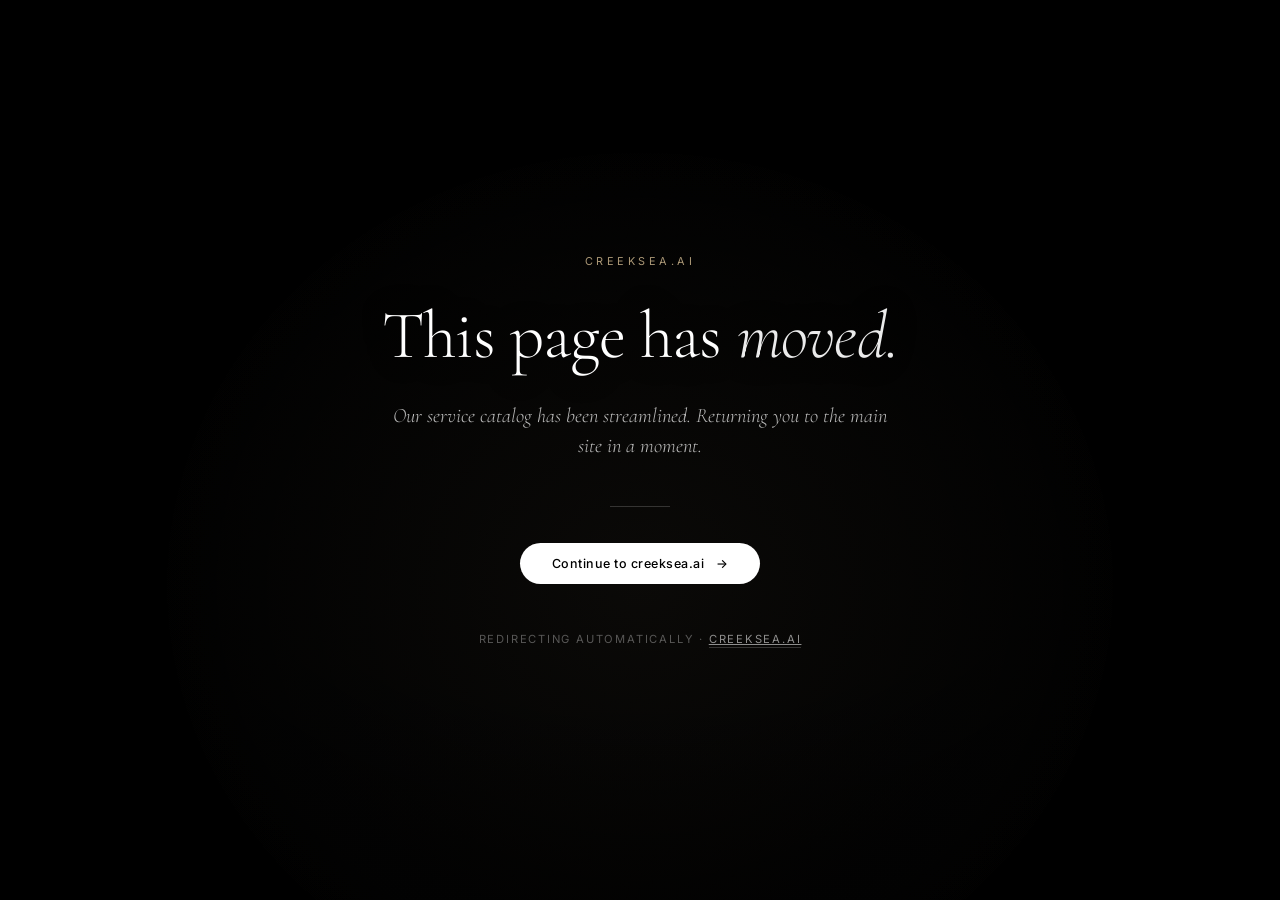
<file: addon-services.html>
<!DOCTYPE html>
<html lang="en">
<head>
  <meta charset="UTF-8">
  <meta name="viewport" content="width=device-width, initial-scale=1.0">
  <title>Add-On Services — creeksea.ai</title>
  <meta name="robots" content="noindex,follow">
  <link rel="canonical" href="https://creeksea.ai/">
  <meta http-equiv="refresh" content="3; url=https://creeksea.ai/">
  <link rel="icon" type="image/png" sizes="32x32" href="favicon.png">
  <link rel="icon" type="image/png" sizes="192x192" href="favicon-192.png">
  <link rel="apple-touch-icon" sizes="180x180" href="apple-touch-icon.png">

  <link rel="preconnect" href="https://fonts.googleapis.com">
  <link rel="preconnect" href="https://fonts.gstatic.com" crossorigin>
  <link href="https://fonts.googleapis.com/css2?family=Cormorant+Garamond:ital,wght@0,300;0,400;0,500&family=Inter:wght@300;400;500&display=swap" rel="stylesheet">

  <style>
    *,*::before,*::after{box-sizing:border-box;margin:0;padding:0}
    html,body{height:100%}
    body{
      font-family:'Cormorant Garamond',Georgia,serif;
      background:#000;color:#fff;
      -webkit-font-smoothing:antialiased;
      overflow:hidden;
      display:flex;align-items:center;justify-content:center;
      padding:32px;
    }

    .vignette{position:fixed;inset:0;pointer-events:none;z-index:1;
      background:radial-gradient(ellipse at 50% 50%,transparent 35%,rgba(0,0,0,0.55) 85%,rgba(0,0,0,0.85) 100%)}
    .grain{position:fixed;inset:-30%;pointer-events:none;z-index:2;opacity:0.08;mix-blend-mode:overlay;
      background-image:url("data:image/svg+xml;utf8,<svg xmlns='http://www.w3.org/2000/svg' width='220' height='220'><filter id='n'><feTurbulence type='fractalNoise' baseFrequency='0.92' numOctaves='2' stitchTiles='stitch'/><feColorMatrix values='0 0 0 0 1  0 0 0 0 1  0 0 0 0 1  0 0 0 0 0.9 0'/></filter><rect width='100%25' height='100%25' filter='url(%23n)'/></svg>");
      animation:grainShift 1.2s steps(6) infinite}
    @keyframes grainShift{
      0%{transform:translate(0,0)} 16%{transform:translate(-3%,2%)} 33%{transform:translate(2%,-3%)}
      50%{transform:translate(-1%,4%)} 66%{transform:translate(4%,1%)} 83%{transform:translate(-2%,-2%)} 100%{transform:translate(0,0)}
    }
    .ambient{position:fixed;inset:0;pointer-events:none;z-index:0;
      background:radial-gradient(ellipse at 50% 65%,rgba(244,216,168,0.04) 0%,transparent 55%)}

    .stage{position:relative;z-index:3;text-align:center;max-width:640px;
      animation:rise 1.4s cubic-bezier(.16,1,.3,1) both}
    @keyframes rise{from{opacity:0;transform:translateY(12px)} to{opacity:1;transform:translateY(0)}}

    .eyebrow{
      font-family:'Inter',system-ui,sans-serif;
      font-size:0.68rem;letter-spacing:0.32em;text-transform:uppercase;
      color:rgba(244,216,168,0.7);font-weight:400;
      margin-bottom:32px;
    }

    h1{
      font-family:'Cormorant Garamond',serif;
      font-weight:300;
      font-size:clamp(2.4rem,5.4vw,4.2rem);
      line-height:1.08;
      letter-spacing:-0.012em;
      color:#fff;
      text-shadow:0 2px 8px rgba(0,0,0,0.55),0 0 32px rgba(0,0,0,0.35);
      margin-bottom:28px;
    }
    h1 em{font-style:italic;font-weight:300;color:rgba(255,255,255,0.92)}

    .sub{
      font-family:'Cormorant Garamond',serif;
      font-style:italic;font-weight:300;
      font-size:clamp(1.05rem,1.6vw,1.3rem);
      color:rgba(255,255,255,0.72);
      line-height:1.5;
      max-width:520px;margin:0 auto 44px;
    }

    .rule{
      width:60px;height:1px;background:rgba(255,255,255,0.18);
      margin:0 auto 36px;position:relative;overflow:hidden;
    }
    .rule::after{
      content:'';position:absolute;inset:0;
      background:linear-gradient(90deg,transparent,rgba(244,216,168,0.95),transparent);
      transform:translateX(-100%);
      animation:sweep 2.4s cubic-bezier(.4,0,.2,1) infinite;
    }
    @keyframes sweep{
      0%{transform:translateX(-100%)} 60%{transform:translateX(100%)} 100%{transform:translateX(100%)}
    }

    .cta{
      display:inline-block;
      font-family:'Inter',system-ui,sans-serif;
      font-size:0.78rem;font-weight:500;letter-spacing:0.04em;
      color:#000;background:#fff;
      padding:13px 32px;border-radius:100px;
      transition:all 0.3s ease;
      text-decoration:none;
    }
    .cta:hover{background:rgba(255,255,255,0.88);transform:translateY(-1px)}
    .cta .arrow{display:inline-block;margin-left:8px;transition:transform 0.3s}
    .cta:hover .arrow{transform:translateX(3px)}

    .meta{
      margin-top:48px;
      font-family:'Inter',system-ui,sans-serif;
      font-size:0.7rem;letter-spacing:0.16em;text-transform:uppercase;
      color:rgba(255,255,255,0.32);font-weight:400;
    }
    .meta a{color:rgba(255,255,255,0.55);border-bottom:1px solid rgba(255,255,255,0.18);padding-bottom:1px;transition:color 0.2s}
    .meta a:hover{color:#fff}
  </style>
</head>
<body>
  <div class="ambient" aria-hidden="true"></div>
  <div class="vignette" aria-hidden="true"></div>
  <div class="grain" aria-hidden="true"></div>

  <main class="stage" role="main">
    <div class="eyebrow">creeksea.ai</div>

    <h1>This page has <em>moved.</em></h1>

    <p class="sub">
      Our service catalog has been streamlined. Returning you to the main site in a moment.
    </p>

    <div class="rule" aria-hidden="true"></div>

    <a class="cta" href="https://creeksea.ai/">
      Continue to creeksea.ai <span class="arrow">→</span>
    </a>

    <div class="meta">
      Redirecting automatically · <a href="https://creeksea.ai/">creeksea.ai</a>
    </div>
  </main>

  <script>
    setTimeout(function(){ window.location.replace('https://creeksea.ai/'); }, 2400);
  </script>
</body>
</html>
</file>
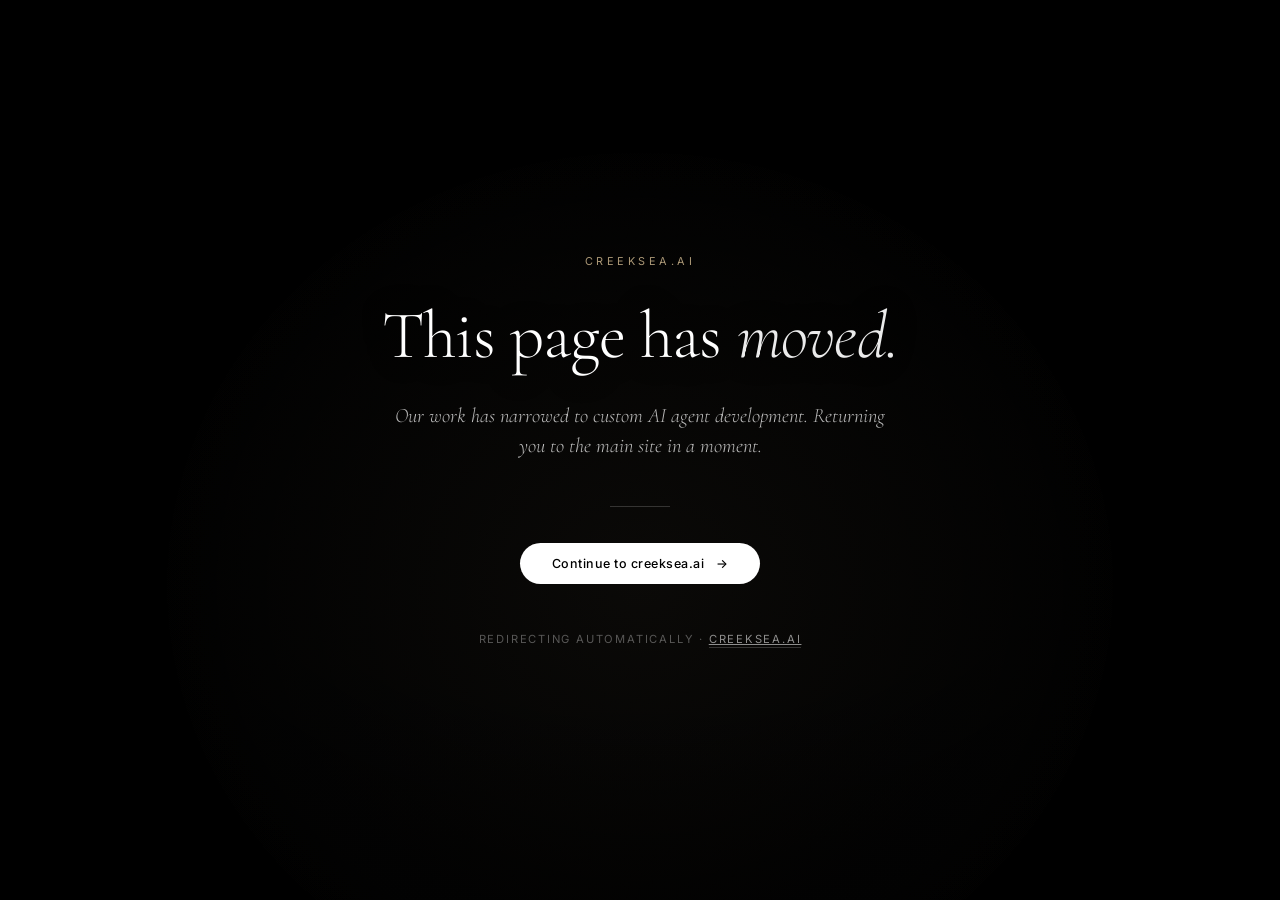
<file: hardware.html>
<!DOCTYPE html>
<html lang="en">
<head>
  <meta charset="UTF-8">
  <meta name="viewport" content="width=device-width, initial-scale=1.0">
  <title>Hardware — creeksea.ai</title>
  <meta name="robots" content="noindex,follow">
  <link rel="canonical" href="https://creeksea.ai/">
  <meta http-equiv="refresh" content="3; url=https://creeksea.ai/">
  <link rel="icon" type="image/png" sizes="32x32" href="favicon.png">
  <link rel="icon" type="image/png" sizes="192x192" href="favicon-192.png">
  <link rel="apple-touch-icon" sizes="180x180" href="apple-touch-icon.png">

  <link rel="preconnect" href="https://fonts.googleapis.com">
  <link rel="preconnect" href="https://fonts.gstatic.com" crossorigin>
  <link href="https://fonts.googleapis.com/css2?family=Cormorant+Garamond:ital,wght@0,300;0,400;0,500&family=Inter:wght@300;400;500&display=swap" rel="stylesheet">

  <style>
    *,*::before,*::after{box-sizing:border-box;margin:0;padding:0}
    html,body{height:100%}
    body{
      font-family:'Cormorant Garamond',Georgia,serif;
      background:#000;color:#fff;
      -webkit-font-smoothing:antialiased;
      overflow:hidden;
      display:flex;align-items:center;justify-content:center;
      padding:32px;
    }

    .vignette{position:fixed;inset:0;pointer-events:none;z-index:1;
      background:radial-gradient(ellipse at 50% 50%,transparent 35%,rgba(0,0,0,0.55) 85%,rgba(0,0,0,0.85) 100%)}
    .grain{position:fixed;inset:-30%;pointer-events:none;z-index:2;opacity:0.08;mix-blend-mode:overlay;
      background-image:url("data:image/svg+xml;utf8,<svg xmlns='http://www.w3.org/2000/svg' width='220' height='220'><filter id='n'><feTurbulence type='fractalNoise' baseFrequency='0.92' numOctaves='2' stitchTiles='stitch'/><feColorMatrix values='0 0 0 0 1  0 0 0 0 1  0 0 0 0 1  0 0 0 0 0.9 0'/></filter><rect width='100%25' height='100%25' filter='url(%23n)'/></svg>");
      animation:grainShift 1.2s steps(6) infinite}
    @keyframes grainShift{
      0%{transform:translate(0,0)} 16%{transform:translate(-3%,2%)} 33%{transform:translate(2%,-3%)}
      50%{transform:translate(-1%,4%)} 66%{transform:translate(4%,1%)} 83%{transform:translate(-2%,-2%)} 100%{transform:translate(0,0)}
    }
    .ambient{position:fixed;inset:0;pointer-events:none;z-index:0;
      background:radial-gradient(ellipse at 50% 65%,rgba(244,216,168,0.04) 0%,transparent 55%)}

    .stage{position:relative;z-index:3;text-align:center;max-width:640px;
      animation:rise 1.4s cubic-bezier(.16,1,.3,1) both}
    @keyframes rise{from{opacity:0;transform:translateY(12px)} to{opacity:1;transform:translateY(0)}}

    .eyebrow{
      font-family:'Inter',system-ui,sans-serif;
      font-size:0.68rem;letter-spacing:0.32em;text-transform:uppercase;
      color:rgba(244,216,168,0.7);font-weight:400;
      margin-bottom:32px;
    }

    h1{
      font-family:'Cormorant Garamond',serif;
      font-weight:300;
      font-size:clamp(2.4rem,5.4vw,4.2rem);
      line-height:1.08;
      letter-spacing:-0.012em;
      color:#fff;
      text-shadow:0 2px 8px rgba(0,0,0,0.55),0 0 32px rgba(0,0,0,0.35);
      margin-bottom:28px;
    }
    h1 em{font-style:italic;font-weight:300;color:rgba(255,255,255,0.92)}

    .sub{
      font-family:'Cormorant Garamond',serif;
      font-style:italic;font-weight:300;
      font-size:clamp(1.05rem,1.6vw,1.3rem);
      color:rgba(255,255,255,0.72);
      line-height:1.5;
      max-width:520px;margin:0 auto 44px;
    }

    .rule{
      width:60px;height:1px;background:rgba(255,255,255,0.18);
      margin:0 auto 36px;position:relative;overflow:hidden;
    }
    .rule::after{
      content:'';position:absolute;inset:0;
      background:linear-gradient(90deg,transparent,rgba(244,216,168,0.95),transparent);
      transform:translateX(-100%);
      animation:sweep 2.4s cubic-bezier(.4,0,.2,1) infinite;
    }
    @keyframes sweep{
      0%{transform:translateX(-100%)} 60%{transform:translateX(100%)} 100%{transform:translateX(100%)}
    }

    .cta{
      display:inline-block;
      font-family:'Inter',system-ui,sans-serif;
      font-size:0.78rem;font-weight:500;letter-spacing:0.04em;
      color:#000;background:#fff;
      padding:13px 32px;border-radius:100px;
      transition:all 0.3s ease;
      text-decoration:none;
    }
    .cta:hover{background:rgba(255,255,255,0.88);transform:translateY(-1px)}
    .cta .arrow{display:inline-block;margin-left:8px;transition:transform 0.3s}
    .cta:hover .arrow{transform:translateX(3px)}

    .meta{
      margin-top:48px;
      font-family:'Inter',system-ui,sans-serif;
      font-size:0.7rem;letter-spacing:0.16em;text-transform:uppercase;
      color:rgba(255,255,255,0.32);font-weight:400;
    }
    .meta a{color:rgba(255,255,255,0.55);border-bottom:1px solid rgba(255,255,255,0.18);padding-bottom:1px;transition:color 0.2s}
    .meta a:hover{color:#fff}
  </style>
</head>
<body>
  <div class="ambient" aria-hidden="true"></div>
  <div class="vignette" aria-hidden="true"></div>
  <div class="grain" aria-hidden="true"></div>

  <main class="stage" role="main">
    <div class="eyebrow">creeksea.ai</div>

    <h1>This page has <em>moved.</em></h1>

    <p class="sub">
      Our work has narrowed to custom AI agent development. Returning you to the main site in a moment.
    </p>

    <div class="rule" aria-hidden="true"></div>

    <a class="cta" href="https://creeksea.ai/">
      Continue to creeksea.ai <span class="arrow">→</span>
    </a>

    <div class="meta">
      Redirecting automatically · <a href="https://creeksea.ai/">creeksea.ai</a>
    </div>
  </main>

  <script>
    setTimeout(function(){ window.location.replace('https://creeksea.ai/'); }, 2400);
  </script>
</body>
</html>
</file>
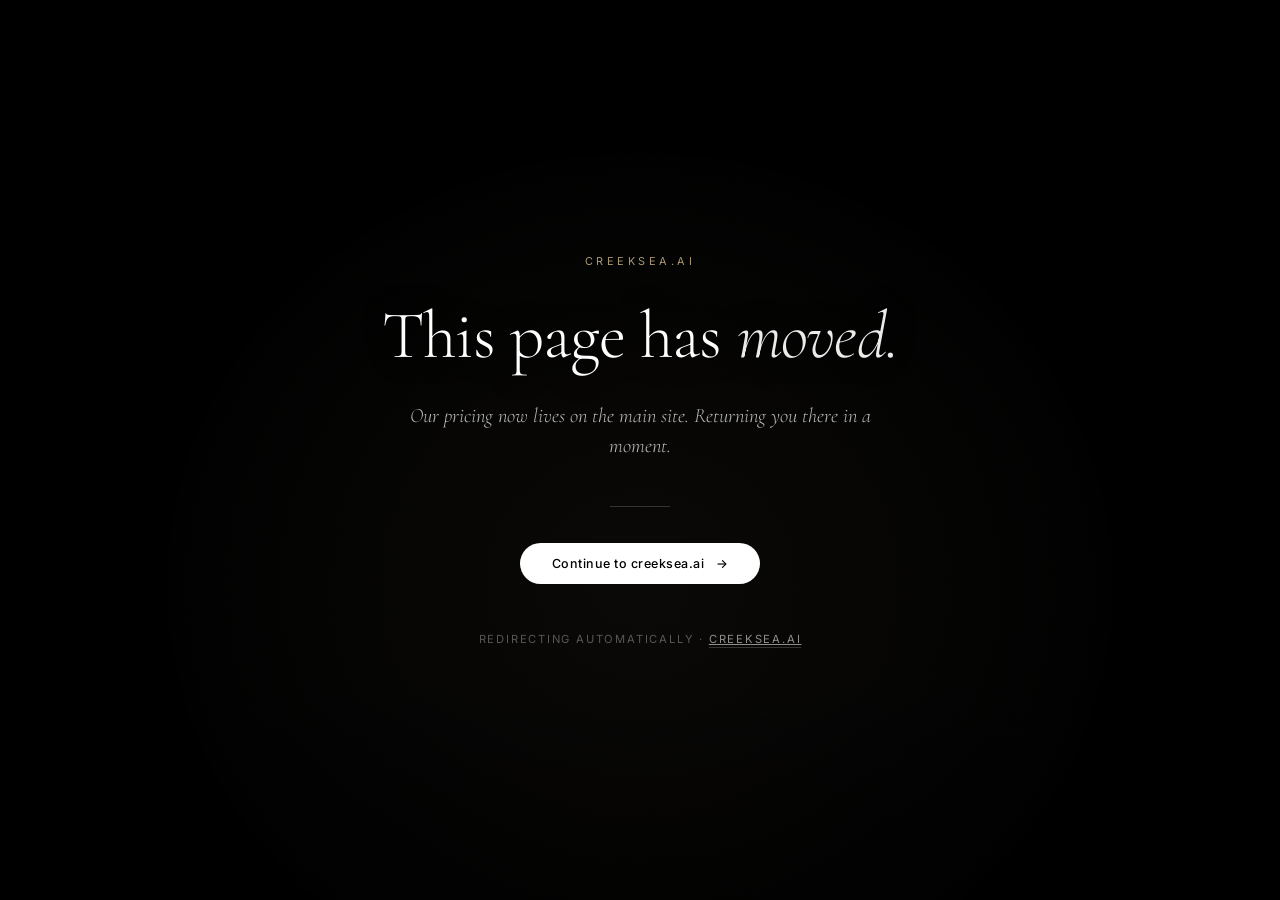
<file: pricing.html>
<!DOCTYPE html>
<html lang="en">
<head>
  <meta charset="UTF-8">
  <meta name="viewport" content="width=device-width, initial-scale=1.0">
  <title>Pricing — creeksea.ai</title>
  <meta name="robots" content="noindex,follow">
  <link rel="canonical" href="https://creeksea.ai/">
  <meta http-equiv="refresh" content="3; url=https://creeksea.ai/">
  <link rel="icon" type="image/png" sizes="32x32" href="favicon.png">
  <link rel="icon" type="image/png" sizes="192x192" href="favicon-192.png">
  <link rel="apple-touch-icon" sizes="180x180" href="apple-touch-icon.png">

  <link rel="preconnect" href="https://fonts.googleapis.com">
  <link rel="preconnect" href="https://fonts.gstatic.com" crossorigin>
  <link href="https://fonts.googleapis.com/css2?family=Cormorant+Garamond:ital,wght@0,300;0,400;0,500&family=Inter:wght@300;400;500&display=swap" rel="stylesheet">

  <style>
    *,*::before,*::after{box-sizing:border-box;margin:0;padding:0}
    html,body{height:100%}
    body{
      font-family:'Cormorant Garamond',Georgia,serif;
      background:#000;color:#fff;
      -webkit-font-smoothing:antialiased;
      overflow:hidden;
      display:flex;align-items:center;justify-content:center;
      padding:32px;
    }

    /* Cinematic substrate — matches main site */
    .vignette{position:fixed;inset:0;pointer-events:none;z-index:1;
      background:radial-gradient(ellipse at 50% 50%,transparent 35%,rgba(0,0,0,0.55) 85%,rgba(0,0,0,0.85) 100%)}
    .grain{position:fixed;inset:-30%;pointer-events:none;z-index:2;opacity:0.08;mix-blend-mode:overlay;
      background-image:url("data:image/svg+xml;utf8,<svg xmlns='http://www.w3.org/2000/svg' width='220' height='220'><filter id='n'><feTurbulence type='fractalNoise' baseFrequency='0.92' numOctaves='2' stitchTiles='stitch'/><feColorMatrix values='0 0 0 0 1  0 0 0 0 1  0 0 0 0 1  0 0 0 0 0.9 0'/></filter><rect width='100%25' height='100%25' filter='url(%23n)'/></svg>");
      animation:grainShift 1.2s steps(6) infinite}
    @keyframes grainShift{
      0%{transform:translate(0,0)} 16%{transform:translate(-3%,2%)} 33%{transform:translate(2%,-3%)}
      50%{transform:translate(-1%,4%)} 66%{transform:translate(4%,1%)} 83%{transform:translate(-2%,-2%)} 100%{transform:translate(0,0)}
    }
    .ambient{position:fixed;inset:0;pointer-events:none;z-index:0;
      background:radial-gradient(ellipse at 50% 65%,rgba(244,216,168,0.04) 0%,transparent 55%)}

    .stage{position:relative;z-index:3;text-align:center;max-width:640px;
      animation:rise 1.4s cubic-bezier(.16,1,.3,1) both}
    @keyframes rise{from{opacity:0;transform:translateY(12px)} to{opacity:1;transform:translateY(0)}}

    .eyebrow{
      font-family:'Inter',system-ui,sans-serif;
      font-size:0.68rem;letter-spacing:0.32em;text-transform:uppercase;
      color:rgba(244,216,168,0.7);font-weight:400;
      margin-bottom:32px;
    }

    h1{
      font-family:'Cormorant Garamond',serif;
      font-weight:300;
      font-size:clamp(2.4rem,5.4vw,4.2rem);
      line-height:1.08;
      letter-spacing:-0.012em;
      color:#fff;
      text-shadow:0 2px 8px rgba(0,0,0,0.55),0 0 32px rgba(0,0,0,0.35);
      margin-bottom:28px;
    }
    h1 em{font-style:italic;font-weight:300;color:rgba(255,255,255,0.92)}

    .sub{
      font-family:'Cormorant Garamond',serif;
      font-style:italic;font-weight:300;
      font-size:clamp(1.05rem,1.6vw,1.3rem);
      color:rgba(255,255,255,0.72);
      line-height:1.5;
      max-width:520px;margin:0 auto 44px;
    }

    .rule{
      width:60px;height:1px;background:rgba(255,255,255,0.18);
      margin:0 auto 36px;position:relative;overflow:hidden;
    }
    .rule::after{
      content:'';position:absolute;inset:0;
      background:linear-gradient(90deg,transparent,rgba(244,216,168,0.95),transparent);
      transform:translateX(-100%);
      animation:sweep 2.4s cubic-bezier(.4,0,.2,1) infinite;
    }
    @keyframes sweep{
      0%{transform:translateX(-100%)} 60%{transform:translateX(100%)} 100%{transform:translateX(100%)}
    }

    .cta{
      display:inline-block;
      font-family:'Inter',system-ui,sans-serif;
      font-size:0.78rem;font-weight:500;letter-spacing:0.04em;
      color:#000;background:#fff;
      padding:13px 32px;border-radius:100px;
      transition:all 0.3s ease;
      text-decoration:none;
    }
    .cta:hover{background:rgba(255,255,255,0.88);transform:translateY(-1px)}
    .cta .arrow{display:inline-block;margin-left:8px;transition:transform 0.3s}
    .cta:hover .arrow{transform:translateX(3px)}

    .meta{
      margin-top:48px;
      font-family:'Inter',system-ui,sans-serif;
      font-size:0.7rem;letter-spacing:0.16em;text-transform:uppercase;
      color:rgba(255,255,255,0.32);font-weight:400;
    }
    .meta a{color:rgba(255,255,255,0.55);border-bottom:1px solid rgba(255,255,255,0.18);padding-bottom:1px;transition:color 0.2s}
    .meta a:hover{color:#fff}
  </style>
</head>
<body>
  <div class="ambient" aria-hidden="true"></div>
  <div class="vignette" aria-hidden="true"></div>
  <div class="grain" aria-hidden="true"></div>

  <main class="stage" role="main">
    <div class="eyebrow">creeksea.ai</div>

    <h1>This page has <em>moved.</em></h1>

    <p class="sub">
      Our pricing now lives on the main site. Returning you there in a moment.
    </p>

    <div class="rule" aria-hidden="true"></div>

    <a class="cta" href="https://creeksea.ai/">
      Continue to creeksea.ai <span class="arrow">→</span>
    </a>

    <div class="meta">
      Redirecting automatically · <a href="https://creeksea.ai/">creeksea.ai</a>
    </div>
  </main>

  <script>
    // Graceful client-side redirect — fires after the page has had a moment to render.
    setTimeout(function(){ window.location.replace('https://creeksea.ai/'); }, 2400);
  </script>
</body>
</html>
</file>
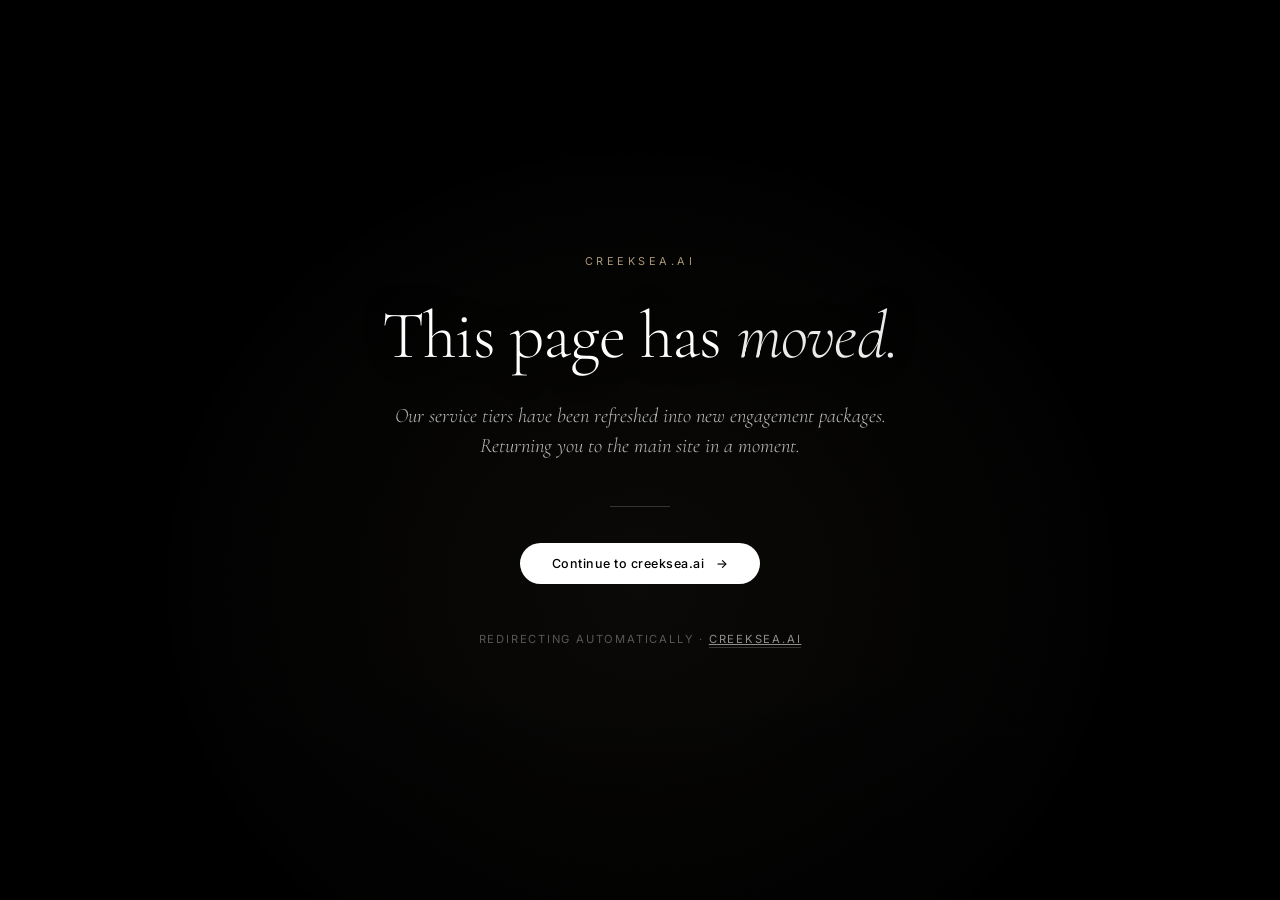
<file: tier-1-foundations.html>
<!DOCTYPE html>
<html lang="en">
<head>
  <meta charset="UTF-8">
  <meta name="viewport" content="width=device-width, initial-scale=1.0">
  <title>Tier 1 Foundations — creeksea.ai</title>
  <meta name="robots" content="noindex,follow">
  <link rel="canonical" href="https://creeksea.ai/">
  <meta http-equiv="refresh" content="3; url=https://creeksea.ai/">
  <link rel="icon" type="image/png" sizes="32x32" href="favicon.png">
  <link rel="icon" type="image/png" sizes="192x192" href="favicon-192.png">
  <link rel="apple-touch-icon" sizes="180x180" href="apple-touch-icon.png">

  <link rel="preconnect" href="https://fonts.googleapis.com">
  <link rel="preconnect" href="https://fonts.gstatic.com" crossorigin>
  <link href="https://fonts.googleapis.com/css2?family=Cormorant+Garamond:ital,wght@0,300;0,400;0,500&family=Inter:wght@300;400;500&display=swap" rel="stylesheet">

  <style>
    *,*::before,*::after{box-sizing:border-box;margin:0;padding:0}
    html,body{height:100%}
    body{
      font-family:'Cormorant Garamond',Georgia,serif;
      background:#000;color:#fff;
      -webkit-font-smoothing:antialiased;
      overflow:hidden;
      display:flex;align-items:center;justify-content:center;
      padding:32px;
    }

    .vignette{position:fixed;inset:0;pointer-events:none;z-index:1;
      background:radial-gradient(ellipse at 50% 50%,transparent 35%,rgba(0,0,0,0.55) 85%,rgba(0,0,0,0.85) 100%)}
    .grain{position:fixed;inset:-30%;pointer-events:none;z-index:2;opacity:0.08;mix-blend-mode:overlay;
      background-image:url("data:image/svg+xml;utf8,<svg xmlns='http://www.w3.org/2000/svg' width='220' height='220'><filter id='n'><feTurbulence type='fractalNoise' baseFrequency='0.92' numOctaves='2' stitchTiles='stitch'/><feColorMatrix values='0 0 0 0 1  0 0 0 0 1  0 0 0 0 1  0 0 0 0 0.9 0'/></filter><rect width='100%25' height='100%25' filter='url(%23n)'/></svg>");
      animation:grainShift 1.2s steps(6) infinite}
    @keyframes grainShift{
      0%{transform:translate(0,0)} 16%{transform:translate(-3%,2%)} 33%{transform:translate(2%,-3%)}
      50%{transform:translate(-1%,4%)} 66%{transform:translate(4%,1%)} 83%{transform:translate(-2%,-2%)} 100%{transform:translate(0,0)}
    }
    .ambient{position:fixed;inset:0;pointer-events:none;z-index:0;
      background:radial-gradient(ellipse at 50% 65%,rgba(244,216,168,0.04) 0%,transparent 55%)}

    .stage{position:relative;z-index:3;text-align:center;max-width:640px;
      animation:rise 1.4s cubic-bezier(.16,1,.3,1) both}
    @keyframes rise{from{opacity:0;transform:translateY(12px)} to{opacity:1;transform:translateY(0)}}

    .eyebrow{
      font-family:'Inter',system-ui,sans-serif;
      font-size:0.68rem;letter-spacing:0.32em;text-transform:uppercase;
      color:rgba(244,216,168,0.7);font-weight:400;
      margin-bottom:32px;
    }

    h1{
      font-family:'Cormorant Garamond',serif;
      font-weight:300;
      font-size:clamp(2.4rem,5.4vw,4.2rem);
      line-height:1.08;
      letter-spacing:-0.012em;
      color:#fff;
      text-shadow:0 2px 8px rgba(0,0,0,0.55),0 0 32px rgba(0,0,0,0.35);
      margin-bottom:28px;
    }
    h1 em{font-style:italic;font-weight:300;color:rgba(255,255,255,0.92)}

    .sub{
      font-family:'Cormorant Garamond',serif;
      font-style:italic;font-weight:300;
      font-size:clamp(1.05rem,1.6vw,1.3rem);
      color:rgba(255,255,255,0.72);
      line-height:1.5;
      max-width:520px;margin:0 auto 44px;
    }

    .rule{
      width:60px;height:1px;background:rgba(255,255,255,0.18);
      margin:0 auto 36px;position:relative;overflow:hidden;
    }
    .rule::after{
      content:'';position:absolute;inset:0;
      background:linear-gradient(90deg,transparent,rgba(244,216,168,0.95),transparent);
      transform:translateX(-100%);
      animation:sweep 2.4s cubic-bezier(.4,0,.2,1) infinite;
    }
    @keyframes sweep{
      0%{transform:translateX(-100%)} 60%{transform:translateX(100%)} 100%{transform:translateX(100%)}
    }

    .cta{
      display:inline-block;
      font-family:'Inter',system-ui,sans-serif;
      font-size:0.78rem;font-weight:500;letter-spacing:0.04em;
      color:#000;background:#fff;
      padding:13px 32px;border-radius:100px;
      transition:all 0.3s ease;
      text-decoration:none;
    }
    .cta:hover{background:rgba(255,255,255,0.88);transform:translateY(-1px)}
    .cta .arrow{display:inline-block;margin-left:8px;transition:transform 0.3s}
    .cta:hover .arrow{transform:translateX(3px)}

    .meta{
      margin-top:48px;
      font-family:'Inter',system-ui,sans-serif;
      font-size:0.7rem;letter-spacing:0.16em;text-transform:uppercase;
      color:rgba(255,255,255,0.32);font-weight:400;
    }
    .meta a{color:rgba(255,255,255,0.55);border-bottom:1px solid rgba(255,255,255,0.18);padding-bottom:1px;transition:color 0.2s}
    .meta a:hover{color:#fff}
  </style>
</head>
<body>
  <div class="ambient" aria-hidden="true"></div>
  <div class="vignette" aria-hidden="true"></div>
  <div class="grain" aria-hidden="true"></div>

  <main class="stage" role="main">
    <div class="eyebrow">creeksea.ai</div>

    <h1>This page has <em>moved.</em></h1>

    <p class="sub">
      Our service tiers have been refreshed into new engagement packages. Returning you to the main site in a moment.
    </p>

    <div class="rule" aria-hidden="true"></div>

    <a class="cta" href="https://creeksea.ai/">
      Continue to creeksea.ai <span class="arrow">→</span>
    </a>

    <div class="meta">
      Redirecting automatically · <a href="https://creeksea.ai/">creeksea.ai</a>
    </div>
  </main>

  <script>
    setTimeout(function(){ window.location.replace('https://creeksea.ai/'); }, 2400);
  </script>
</body>
</html>
</file>
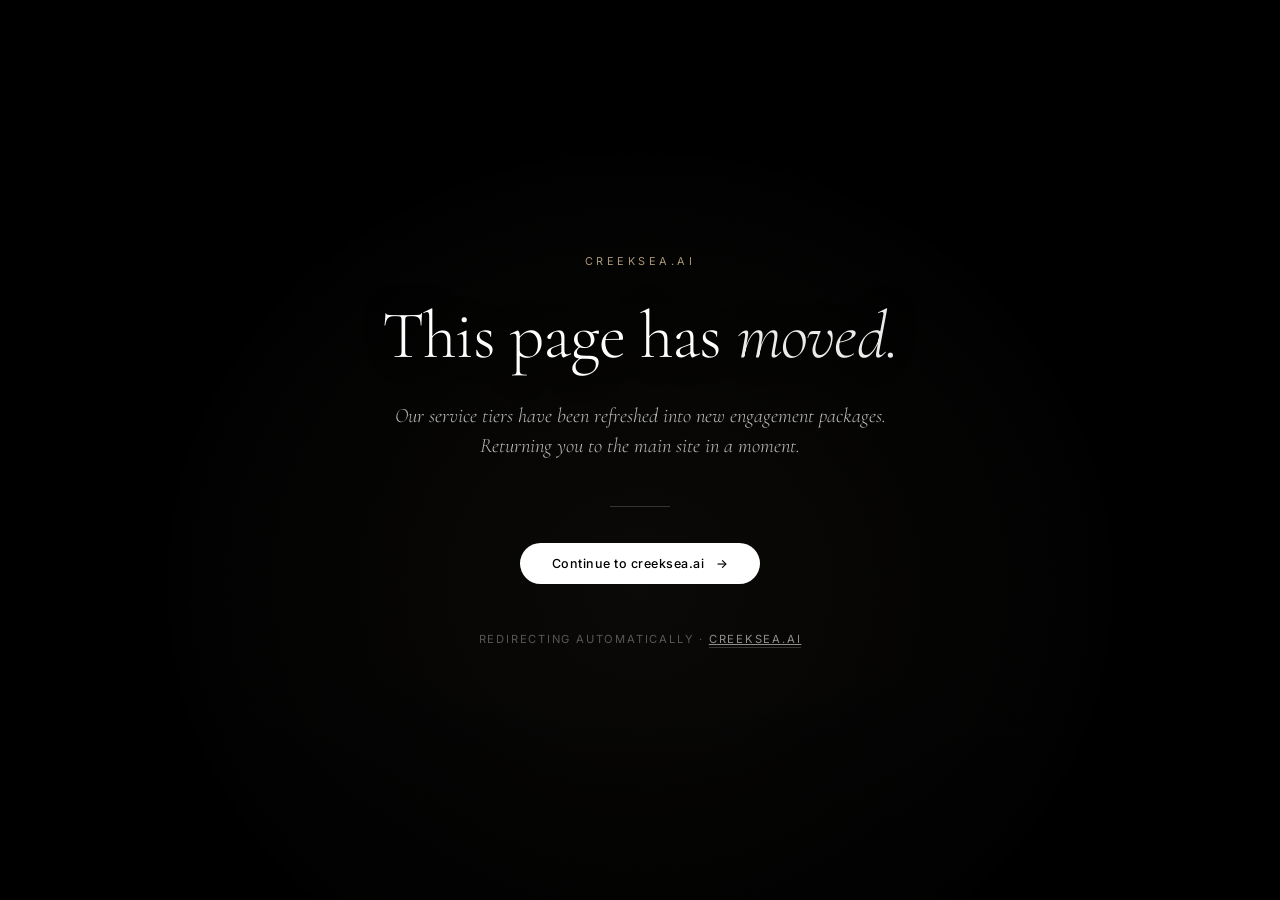
<file: tier-2-professional.html>
<!DOCTYPE html>
<html lang="en">
<head>
  <meta charset="UTF-8">
  <meta name="viewport" content="width=device-width, initial-scale=1.0">
  <title>Tier 2 Professional — creeksea.ai</title>
  <meta name="robots" content="noindex,follow">
  <link rel="canonical" href="https://creeksea.ai/">
  <meta http-equiv="refresh" content="3; url=https://creeksea.ai/">
  <link rel="icon" type="image/png" sizes="32x32" href="favicon.png">
  <link rel="icon" type="image/png" sizes="192x192" href="favicon-192.png">
  <link rel="apple-touch-icon" sizes="180x180" href="apple-touch-icon.png">

  <link rel="preconnect" href="https://fonts.googleapis.com">
  <link rel="preconnect" href="https://fonts.gstatic.com" crossorigin>
  <link href="https://fonts.googleapis.com/css2?family=Cormorant+Garamond:ital,wght@0,300;0,400;0,500&family=Inter:wght@300;400;500&display=swap" rel="stylesheet">

  <style>
    *,*::before,*::after{box-sizing:border-box;margin:0;padding:0}
    html,body{height:100%}
    body{
      font-family:'Cormorant Garamond',Georgia,serif;
      background:#000;color:#fff;
      -webkit-font-smoothing:antialiased;
      overflow:hidden;
      display:flex;align-items:center;justify-content:center;
      padding:32px;
    }

    .vignette{position:fixed;inset:0;pointer-events:none;z-index:1;
      background:radial-gradient(ellipse at 50% 50%,transparent 35%,rgba(0,0,0,0.55) 85%,rgba(0,0,0,0.85) 100%)}
    .grain{position:fixed;inset:-30%;pointer-events:none;z-index:2;opacity:0.08;mix-blend-mode:overlay;
      background-image:url("data:image/svg+xml;utf8,<svg xmlns='http://www.w3.org/2000/svg' width='220' height='220'><filter id='n'><feTurbulence type='fractalNoise' baseFrequency='0.92' numOctaves='2' stitchTiles='stitch'/><feColorMatrix values='0 0 0 0 1  0 0 0 0 1  0 0 0 0 1  0 0 0 0 0.9 0'/></filter><rect width='100%25' height='100%25' filter='url(%23n)'/></svg>");
      animation:grainShift 1.2s steps(6) infinite}
    @keyframes grainShift{
      0%{transform:translate(0,0)} 16%{transform:translate(-3%,2%)} 33%{transform:translate(2%,-3%)}
      50%{transform:translate(-1%,4%)} 66%{transform:translate(4%,1%)} 83%{transform:translate(-2%,-2%)} 100%{transform:translate(0,0)}
    }
    .ambient{position:fixed;inset:0;pointer-events:none;z-index:0;
      background:radial-gradient(ellipse at 50% 65%,rgba(244,216,168,0.04) 0%,transparent 55%)}

    .stage{position:relative;z-index:3;text-align:center;max-width:640px;
      animation:rise 1.4s cubic-bezier(.16,1,.3,1) both}
    @keyframes rise{from{opacity:0;transform:translateY(12px)} to{opacity:1;transform:translateY(0)}}

    .eyebrow{
      font-family:'Inter',system-ui,sans-serif;
      font-size:0.68rem;letter-spacing:0.32em;text-transform:uppercase;
      color:rgba(244,216,168,0.7);font-weight:400;
      margin-bottom:32px;
    }

    h1{
      font-family:'Cormorant Garamond',serif;
      font-weight:300;
      font-size:clamp(2.4rem,5.4vw,4.2rem);
      line-height:1.08;
      letter-spacing:-0.012em;
      color:#fff;
      text-shadow:0 2px 8px rgba(0,0,0,0.55),0 0 32px rgba(0,0,0,0.35);
      margin-bottom:28px;
    }
    h1 em{font-style:italic;font-weight:300;color:rgba(255,255,255,0.92)}

    .sub{
      font-family:'Cormorant Garamond',serif;
      font-style:italic;font-weight:300;
      font-size:clamp(1.05rem,1.6vw,1.3rem);
      color:rgba(255,255,255,0.72);
      line-height:1.5;
      max-width:520px;margin:0 auto 44px;
    }

    .rule{
      width:60px;height:1px;background:rgba(255,255,255,0.18);
      margin:0 auto 36px;position:relative;overflow:hidden;
    }
    .rule::after{
      content:'';position:absolute;inset:0;
      background:linear-gradient(90deg,transparent,rgba(244,216,168,0.95),transparent);
      transform:translateX(-100%);
      animation:sweep 2.4s cubic-bezier(.4,0,.2,1) infinite;
    }
    @keyframes sweep{
      0%{transform:translateX(-100%)} 60%{transform:translateX(100%)} 100%{transform:translateX(100%)}
    }

    .cta{
      display:inline-block;
      font-family:'Inter',system-ui,sans-serif;
      font-size:0.78rem;font-weight:500;letter-spacing:0.04em;
      color:#000;background:#fff;
      padding:13px 32px;border-radius:100px;
      transition:all 0.3s ease;
      text-decoration:none;
    }
    .cta:hover{background:rgba(255,255,255,0.88);transform:translateY(-1px)}
    .cta .arrow{display:inline-block;margin-left:8px;transition:transform 0.3s}
    .cta:hover .arrow{transform:translateX(3px)}

    .meta{
      margin-top:48px;
      font-family:'Inter',system-ui,sans-serif;
      font-size:0.7rem;letter-spacing:0.16em;text-transform:uppercase;
      color:rgba(255,255,255,0.32);font-weight:400;
    }
    .meta a{color:rgba(255,255,255,0.55);border-bottom:1px solid rgba(255,255,255,0.18);padding-bottom:1px;transition:color 0.2s}
    .meta a:hover{color:#fff}
  </style>
</head>
<body>
  <div class="ambient" aria-hidden="true"></div>
  <div class="vignette" aria-hidden="true"></div>
  <div class="grain" aria-hidden="true"></div>

  <main class="stage" role="main">
    <div class="eyebrow">creeksea.ai</div>

    <h1>This page has <em>moved.</em></h1>

    <p class="sub">
      Our service tiers have been refreshed into new engagement packages. Returning you to the main site in a moment.
    </p>

    <div class="rule" aria-hidden="true"></div>

    <a class="cta" href="https://creeksea.ai/">
      Continue to creeksea.ai <span class="arrow">→</span>
    </a>

    <div class="meta">
      Redirecting automatically · <a href="https://creeksea.ai/">creeksea.ai</a>
    </div>
  </main>

  <script>
    setTimeout(function(){ window.location.replace('https://creeksea.ai/'); }, 2400);
  </script>
</body>
</html>
</file>
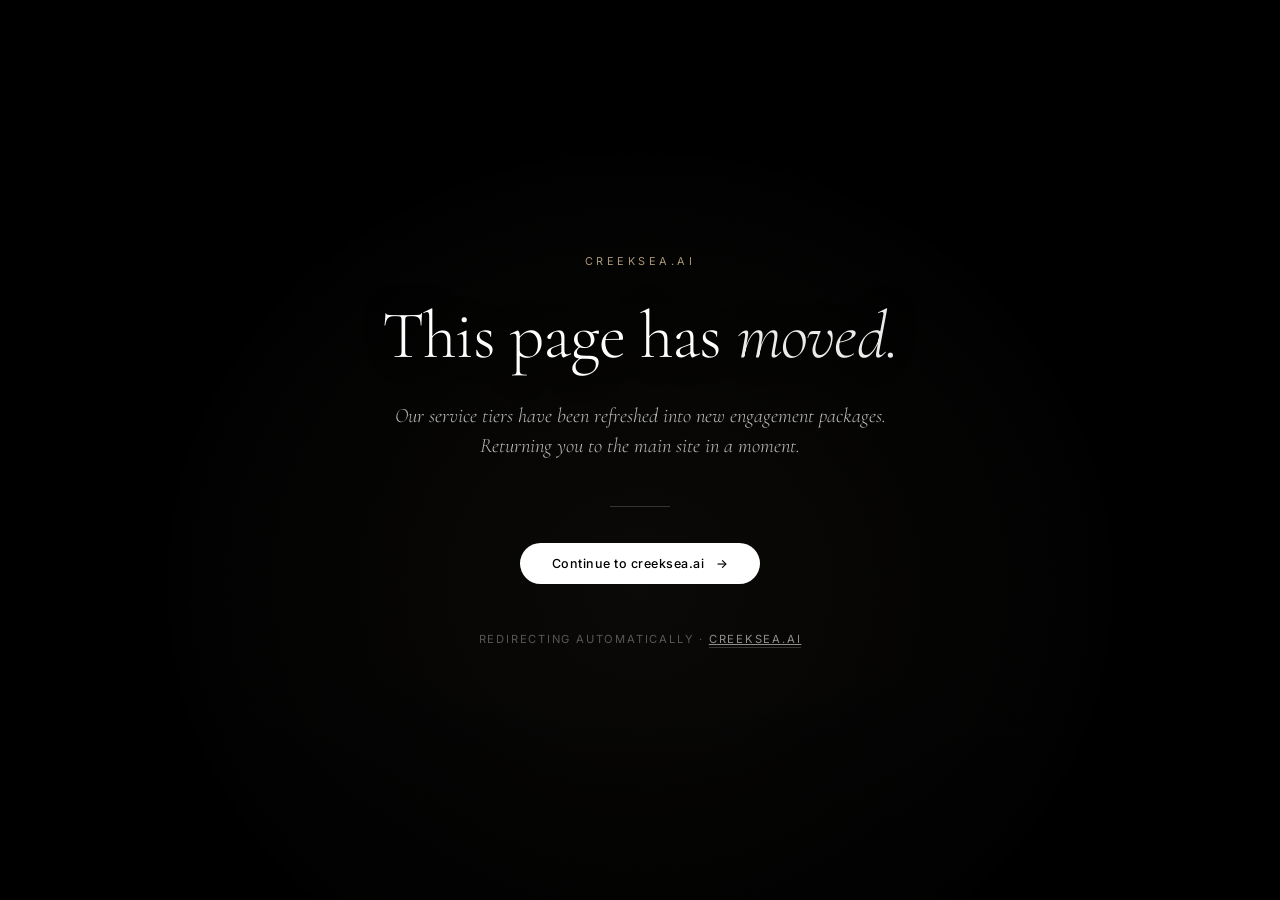
<file: tier-3-business.html>
<!DOCTYPE html>
<html lang="en">
<head>
  <meta charset="UTF-8">
  <meta name="viewport" content="width=device-width, initial-scale=1.0">
  <title>Tier 3 Business — creeksea.ai</title>
  <meta name="robots" content="noindex,follow">
  <link rel="canonical" href="https://creeksea.ai/">
  <meta http-equiv="refresh" content="3; url=https://creeksea.ai/">
  <link rel="icon" type="image/png" sizes="32x32" href="favicon.png">
  <link rel="icon" type="image/png" sizes="192x192" href="favicon-192.png">
  <link rel="apple-touch-icon" sizes="180x180" href="apple-touch-icon.png">

  <link rel="preconnect" href="https://fonts.googleapis.com">
  <link rel="preconnect" href="https://fonts.gstatic.com" crossorigin>
  <link href="https://fonts.googleapis.com/css2?family=Cormorant+Garamond:ital,wght@0,300;0,400;0,500&family=Inter:wght@300;400;500&display=swap" rel="stylesheet">

  <style>
    *,*::before,*::after{box-sizing:border-box;margin:0;padding:0}
    html,body{height:100%}
    body{
      font-family:'Cormorant Garamond',Georgia,serif;
      background:#000;color:#fff;
      -webkit-font-smoothing:antialiased;
      overflow:hidden;
      display:flex;align-items:center;justify-content:center;
      padding:32px;
    }

    .vignette{position:fixed;inset:0;pointer-events:none;z-index:1;
      background:radial-gradient(ellipse at 50% 50%,transparent 35%,rgba(0,0,0,0.55) 85%,rgba(0,0,0,0.85) 100%)}
    .grain{position:fixed;inset:-30%;pointer-events:none;z-index:2;opacity:0.08;mix-blend-mode:overlay;
      background-image:url("data:image/svg+xml;utf8,<svg xmlns='http://www.w3.org/2000/svg' width='220' height='220'><filter id='n'><feTurbulence type='fractalNoise' baseFrequency='0.92' numOctaves='2' stitchTiles='stitch'/><feColorMatrix values='0 0 0 0 1  0 0 0 0 1  0 0 0 0 1  0 0 0 0 0.9 0'/></filter><rect width='100%25' height='100%25' filter='url(%23n)'/></svg>");
      animation:grainShift 1.2s steps(6) infinite}
    @keyframes grainShift{
      0%{transform:translate(0,0)} 16%{transform:translate(-3%,2%)} 33%{transform:translate(2%,-3%)}
      50%{transform:translate(-1%,4%)} 66%{transform:translate(4%,1%)} 83%{transform:translate(-2%,-2%)} 100%{transform:translate(0,0)}
    }
    .ambient{position:fixed;inset:0;pointer-events:none;z-index:0;
      background:radial-gradient(ellipse at 50% 65%,rgba(244,216,168,0.04) 0%,transparent 55%)}

    .stage{position:relative;z-index:3;text-align:center;max-width:640px;
      animation:rise 1.4s cubic-bezier(.16,1,.3,1) both}
    @keyframes rise{from{opacity:0;transform:translateY(12px)} to{opacity:1;transform:translateY(0)}}

    .eyebrow{
      font-family:'Inter',system-ui,sans-serif;
      font-size:0.68rem;letter-spacing:0.32em;text-transform:uppercase;
      color:rgba(244,216,168,0.7);font-weight:400;
      margin-bottom:32px;
    }

    h1{
      font-family:'Cormorant Garamond',serif;
      font-weight:300;
      font-size:clamp(2.4rem,5.4vw,4.2rem);
      line-height:1.08;
      letter-spacing:-0.012em;
      color:#fff;
      text-shadow:0 2px 8px rgba(0,0,0,0.55),0 0 32px rgba(0,0,0,0.35);
      margin-bottom:28px;
    }
    h1 em{font-style:italic;font-weight:300;color:rgba(255,255,255,0.92)}

    .sub{
      font-family:'Cormorant Garamond',serif;
      font-style:italic;font-weight:300;
      font-size:clamp(1.05rem,1.6vw,1.3rem);
      color:rgba(255,255,255,0.72);
      line-height:1.5;
      max-width:520px;margin:0 auto 44px;
    }

    .rule{
      width:60px;height:1px;background:rgba(255,255,255,0.18);
      margin:0 auto 36px;position:relative;overflow:hidden;
    }
    .rule::after{
      content:'';position:absolute;inset:0;
      background:linear-gradient(90deg,transparent,rgba(244,216,168,0.95),transparent);
      transform:translateX(-100%);
      animation:sweep 2.4s cubic-bezier(.4,0,.2,1) infinite;
    }
    @keyframes sweep{
      0%{transform:translateX(-100%)} 60%{transform:translateX(100%)} 100%{transform:translateX(100%)}
    }

    .cta{
      display:inline-block;
      font-family:'Inter',system-ui,sans-serif;
      font-size:0.78rem;font-weight:500;letter-spacing:0.04em;
      color:#000;background:#fff;
      padding:13px 32px;border-radius:100px;
      transition:all 0.3s ease;
      text-decoration:none;
    }
    .cta:hover{background:rgba(255,255,255,0.88);transform:translateY(-1px)}
    .cta .arrow{display:inline-block;margin-left:8px;transition:transform 0.3s}
    .cta:hover .arrow{transform:translateX(3px)}

    .meta{
      margin-top:48px;
      font-family:'Inter',system-ui,sans-serif;
      font-size:0.7rem;letter-spacing:0.16em;text-transform:uppercase;
      color:rgba(255,255,255,0.32);font-weight:400;
    }
    .meta a{color:rgba(255,255,255,0.55);border-bottom:1px solid rgba(255,255,255,0.18);padding-bottom:1px;transition:color 0.2s}
    .meta a:hover{color:#fff}
  </style>
</head>
<body>
  <div class="ambient" aria-hidden="true"></div>
  <div class="vignette" aria-hidden="true"></div>
  <div class="grain" aria-hidden="true"></div>

  <main class="stage" role="main">
    <div class="eyebrow">creeksea.ai</div>

    <h1>This page has <em>moved.</em></h1>

    <p class="sub">
      Our service tiers have been refreshed into new engagement packages. Returning you to the main site in a moment.
    </p>

    <div class="rule" aria-hidden="true"></div>

    <a class="cta" href="https://creeksea.ai/">
      Continue to creeksea.ai <span class="arrow">→</span>
    </a>

    <div class="meta">
      Redirecting automatically · <a href="https://creeksea.ai/">creeksea.ai</a>
    </div>
  </main>

  <script>
    setTimeout(function(){ window.location.replace('https://creeksea.ai/'); }, 2400);
  </script>
</body>
</html>
</file>
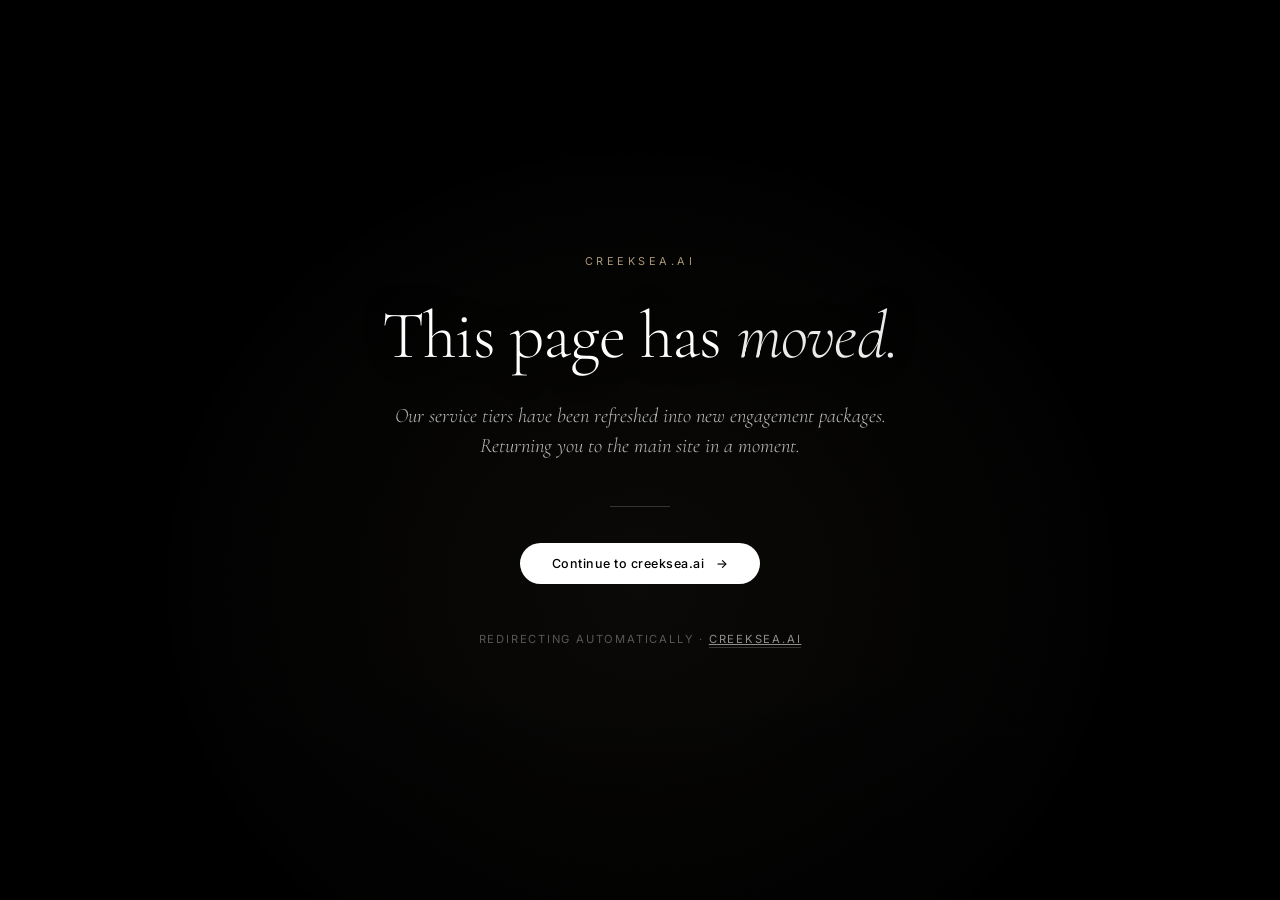
<file: tier-4-enterprise.html>
<!DOCTYPE html>
<html lang="en">
<head>
  <meta charset="UTF-8">
  <meta name="viewport" content="width=device-width, initial-scale=1.0">
  <title>Tier 4 Enterprise — creeksea.ai</title>
  <meta name="robots" content="noindex,follow">
  <link rel="canonical" href="https://creeksea.ai/">
  <meta http-equiv="refresh" content="3; url=https://creeksea.ai/">
  <link rel="icon" type="image/png" sizes="32x32" href="favicon.png">
  <link rel="icon" type="image/png" sizes="192x192" href="favicon-192.png">
  <link rel="apple-touch-icon" sizes="180x180" href="apple-touch-icon.png">

  <link rel="preconnect" href="https://fonts.googleapis.com">
  <link rel="preconnect" href="https://fonts.gstatic.com" crossorigin>
  <link href="https://fonts.googleapis.com/css2?family=Cormorant+Garamond:ital,wght@0,300;0,400;0,500&family=Inter:wght@300;400;500&display=swap" rel="stylesheet">

  <style>
    *,*::before,*::after{box-sizing:border-box;margin:0;padding:0}
    html,body{height:100%}
    body{
      font-family:'Cormorant Garamond',Georgia,serif;
      background:#000;color:#fff;
      -webkit-font-smoothing:antialiased;
      overflow:hidden;
      display:flex;align-items:center;justify-content:center;
      padding:32px;
    }

    .vignette{position:fixed;inset:0;pointer-events:none;z-index:1;
      background:radial-gradient(ellipse at 50% 50%,transparent 35%,rgba(0,0,0,0.55) 85%,rgba(0,0,0,0.85) 100%)}
    .grain{position:fixed;inset:-30%;pointer-events:none;z-index:2;opacity:0.08;mix-blend-mode:overlay;
      background-image:url("data:image/svg+xml;utf8,<svg xmlns='http://www.w3.org/2000/svg' width='220' height='220'><filter id='n'><feTurbulence type='fractalNoise' baseFrequency='0.92' numOctaves='2' stitchTiles='stitch'/><feColorMatrix values='0 0 0 0 1  0 0 0 0 1  0 0 0 0 1  0 0 0 0 0.9 0'/></filter><rect width='100%25' height='100%25' filter='url(%23n)'/></svg>");
      animation:grainShift 1.2s steps(6) infinite}
    @keyframes grainShift{
      0%{transform:translate(0,0)} 16%{transform:translate(-3%,2%)} 33%{transform:translate(2%,-3%)}
      50%{transform:translate(-1%,4%)} 66%{transform:translate(4%,1%)} 83%{transform:translate(-2%,-2%)} 100%{transform:translate(0,0)}
    }
    .ambient{position:fixed;inset:0;pointer-events:none;z-index:0;
      background:radial-gradient(ellipse at 50% 65%,rgba(244,216,168,0.04) 0%,transparent 55%)}

    .stage{position:relative;z-index:3;text-align:center;max-width:640px;
      animation:rise 1.4s cubic-bezier(.16,1,.3,1) both}
    @keyframes rise{from{opacity:0;transform:translateY(12px)} to{opacity:1;transform:translateY(0)}}

    .eyebrow{
      font-family:'Inter',system-ui,sans-serif;
      font-size:0.68rem;letter-spacing:0.32em;text-transform:uppercase;
      color:rgba(244,216,168,0.7);font-weight:400;
      margin-bottom:32px;
    }

    h1{
      font-family:'Cormorant Garamond',serif;
      font-weight:300;
      font-size:clamp(2.4rem,5.4vw,4.2rem);
      line-height:1.08;
      letter-spacing:-0.012em;
      color:#fff;
      text-shadow:0 2px 8px rgba(0,0,0,0.55),0 0 32px rgba(0,0,0,0.35);
      margin-bottom:28px;
    }
    h1 em{font-style:italic;font-weight:300;color:rgba(255,255,255,0.92)}

    .sub{
      font-family:'Cormorant Garamond',serif;
      font-style:italic;font-weight:300;
      font-size:clamp(1.05rem,1.6vw,1.3rem);
      color:rgba(255,255,255,0.72);
      line-height:1.5;
      max-width:520px;margin:0 auto 44px;
    }

    .rule{
      width:60px;height:1px;background:rgba(255,255,255,0.18);
      margin:0 auto 36px;position:relative;overflow:hidden;
    }
    .rule::after{
      content:'';position:absolute;inset:0;
      background:linear-gradient(90deg,transparent,rgba(244,216,168,0.95),transparent);
      transform:translateX(-100%);
      animation:sweep 2.4s cubic-bezier(.4,0,.2,1) infinite;
    }
    @keyframes sweep{
      0%{transform:translateX(-100%)} 60%{transform:translateX(100%)} 100%{transform:translateX(100%)}
    }

    .cta{
      display:inline-block;
      font-family:'Inter',system-ui,sans-serif;
      font-size:0.78rem;font-weight:500;letter-spacing:0.04em;
      color:#000;background:#fff;
      padding:13px 32px;border-radius:100px;
      transition:all 0.3s ease;
      text-decoration:none;
    }
    .cta:hover{background:rgba(255,255,255,0.88);transform:translateY(-1px)}
    .cta .arrow{display:inline-block;margin-left:8px;transition:transform 0.3s}
    .cta:hover .arrow{transform:translateX(3px)}

    .meta{
      margin-top:48px;
      font-family:'Inter',system-ui,sans-serif;
      font-size:0.7rem;letter-spacing:0.16em;text-transform:uppercase;
      color:rgba(255,255,255,0.32);font-weight:400;
    }
    .meta a{color:rgba(255,255,255,0.55);border-bottom:1px solid rgba(255,255,255,0.18);padding-bottom:1px;transition:color 0.2s}
    .meta a:hover{color:#fff}
  </style>
</head>
<body>
  <div class="ambient" aria-hidden="true"></div>
  <div class="vignette" aria-hidden="true"></div>
  <div class="grain" aria-hidden="true"></div>

  <main class="stage" role="main">
    <div class="eyebrow">creeksea.ai</div>

    <h1>This page has <em>moved.</em></h1>

    <p class="sub">
      Our service tiers have been refreshed into new engagement packages. Returning you to the main site in a moment.
    </p>

    <div class="rule" aria-hidden="true"></div>

    <a class="cta" href="https://creeksea.ai/">
      Continue to creeksea.ai <span class="arrow">→</span>
    </a>

    <div class="meta">
      Redirecting automatically · <a href="https://creeksea.ai/">creeksea.ai</a>
    </div>
  </main>

  <script>
    setTimeout(function(){ window.location.replace('https://creeksea.ai/'); }, 2400);
  </script>
</body>
</html>
</file>
